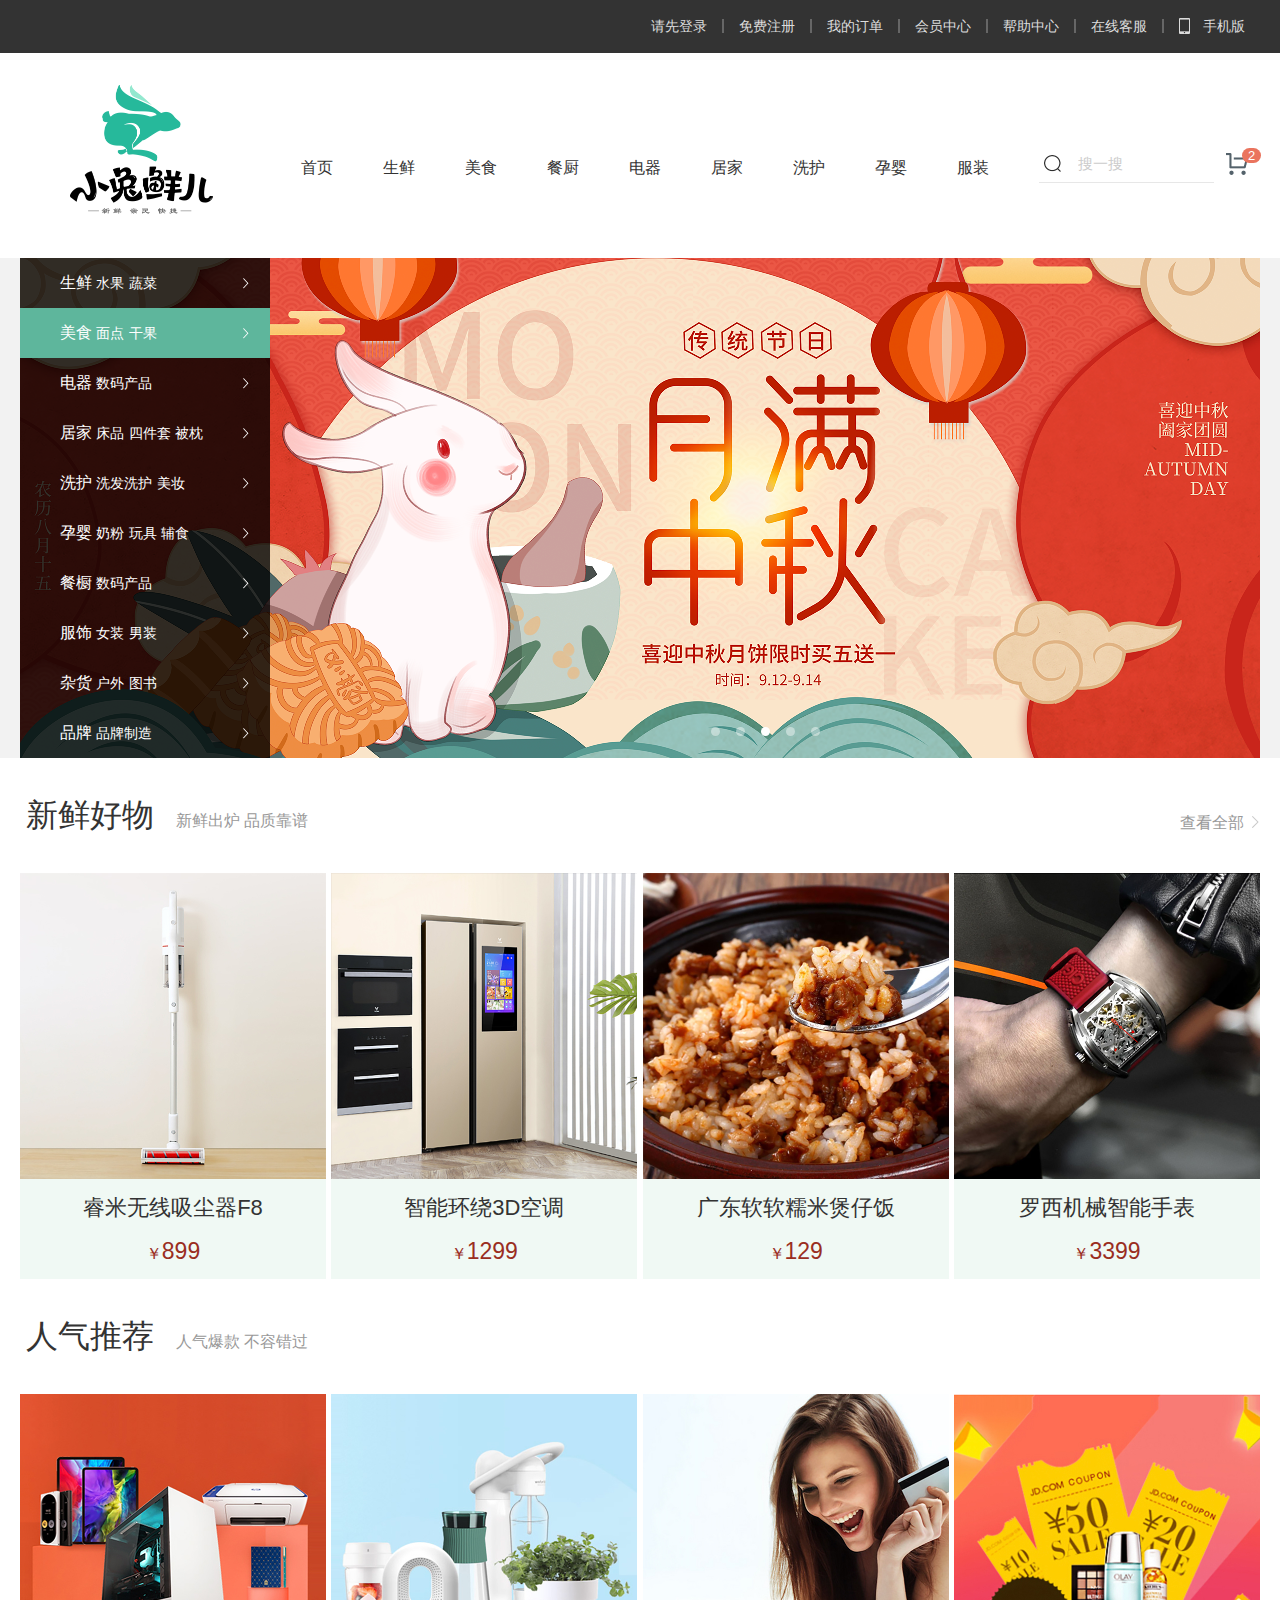
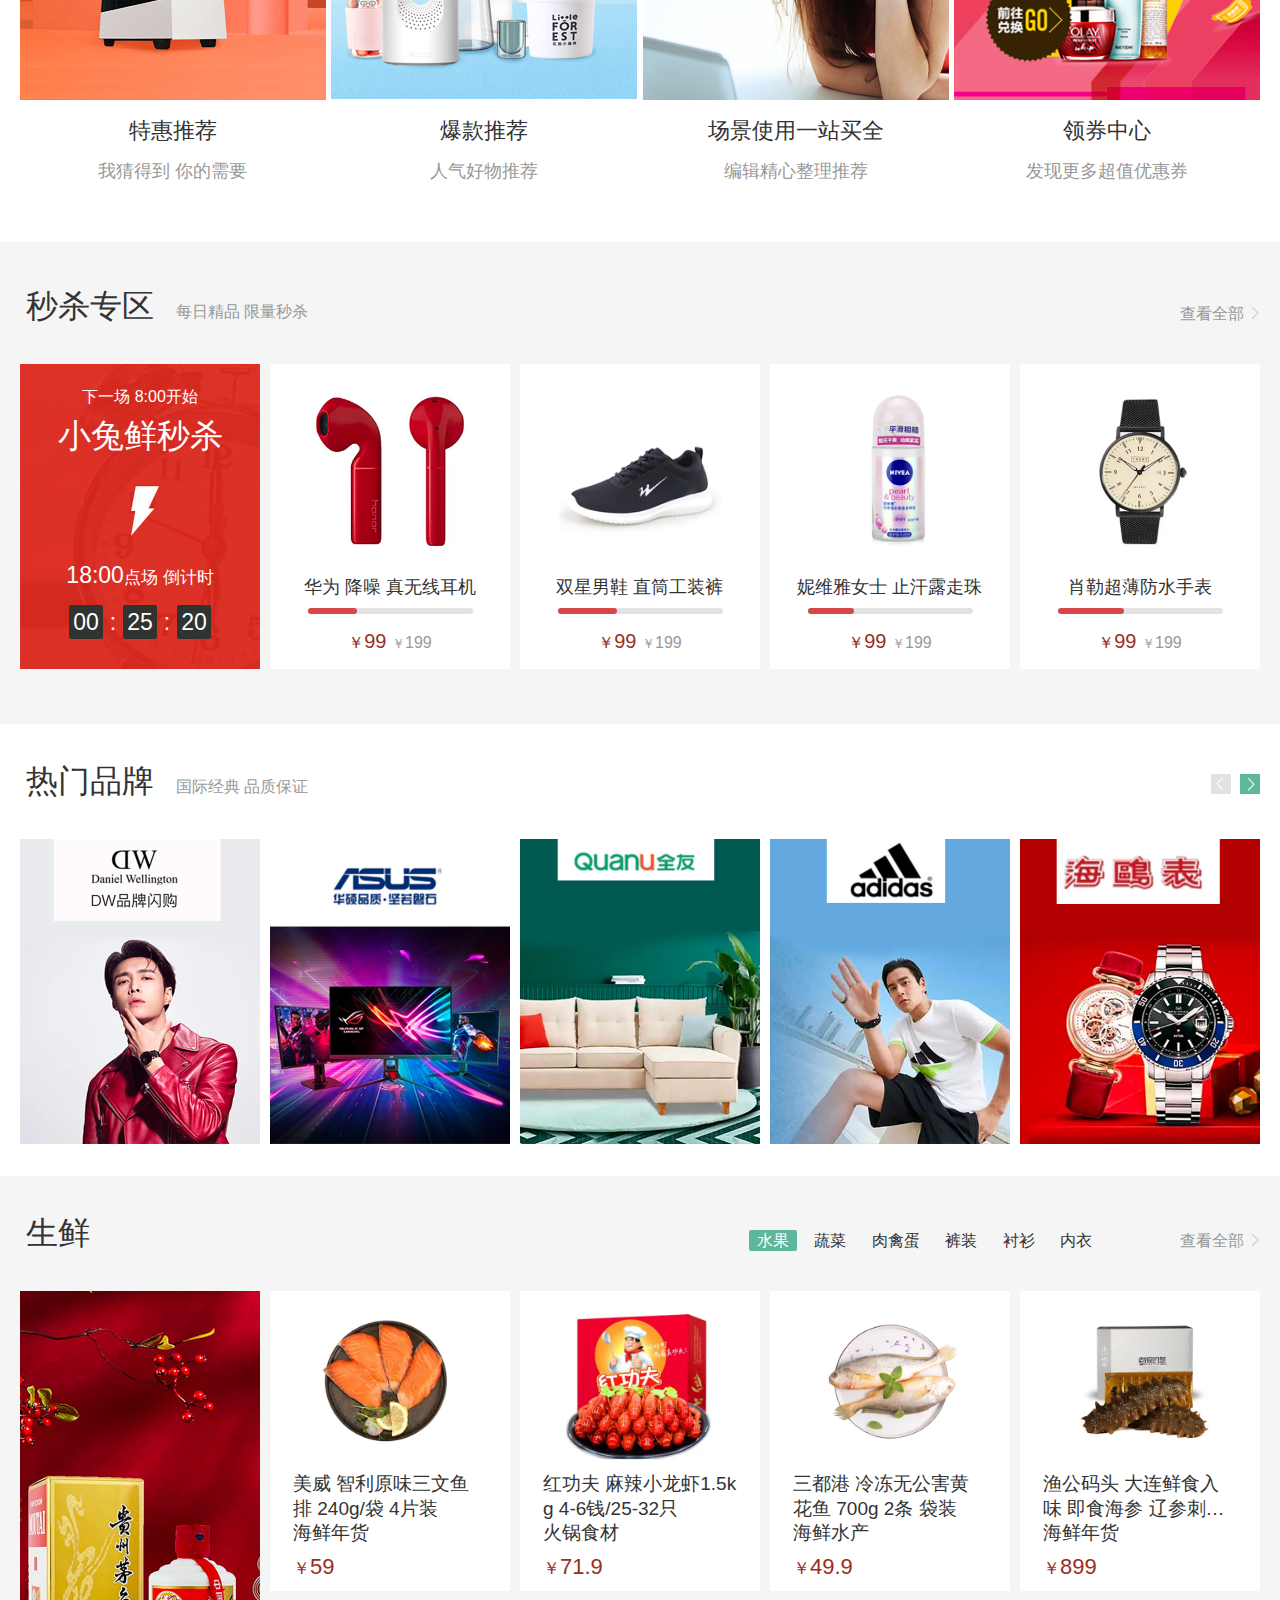
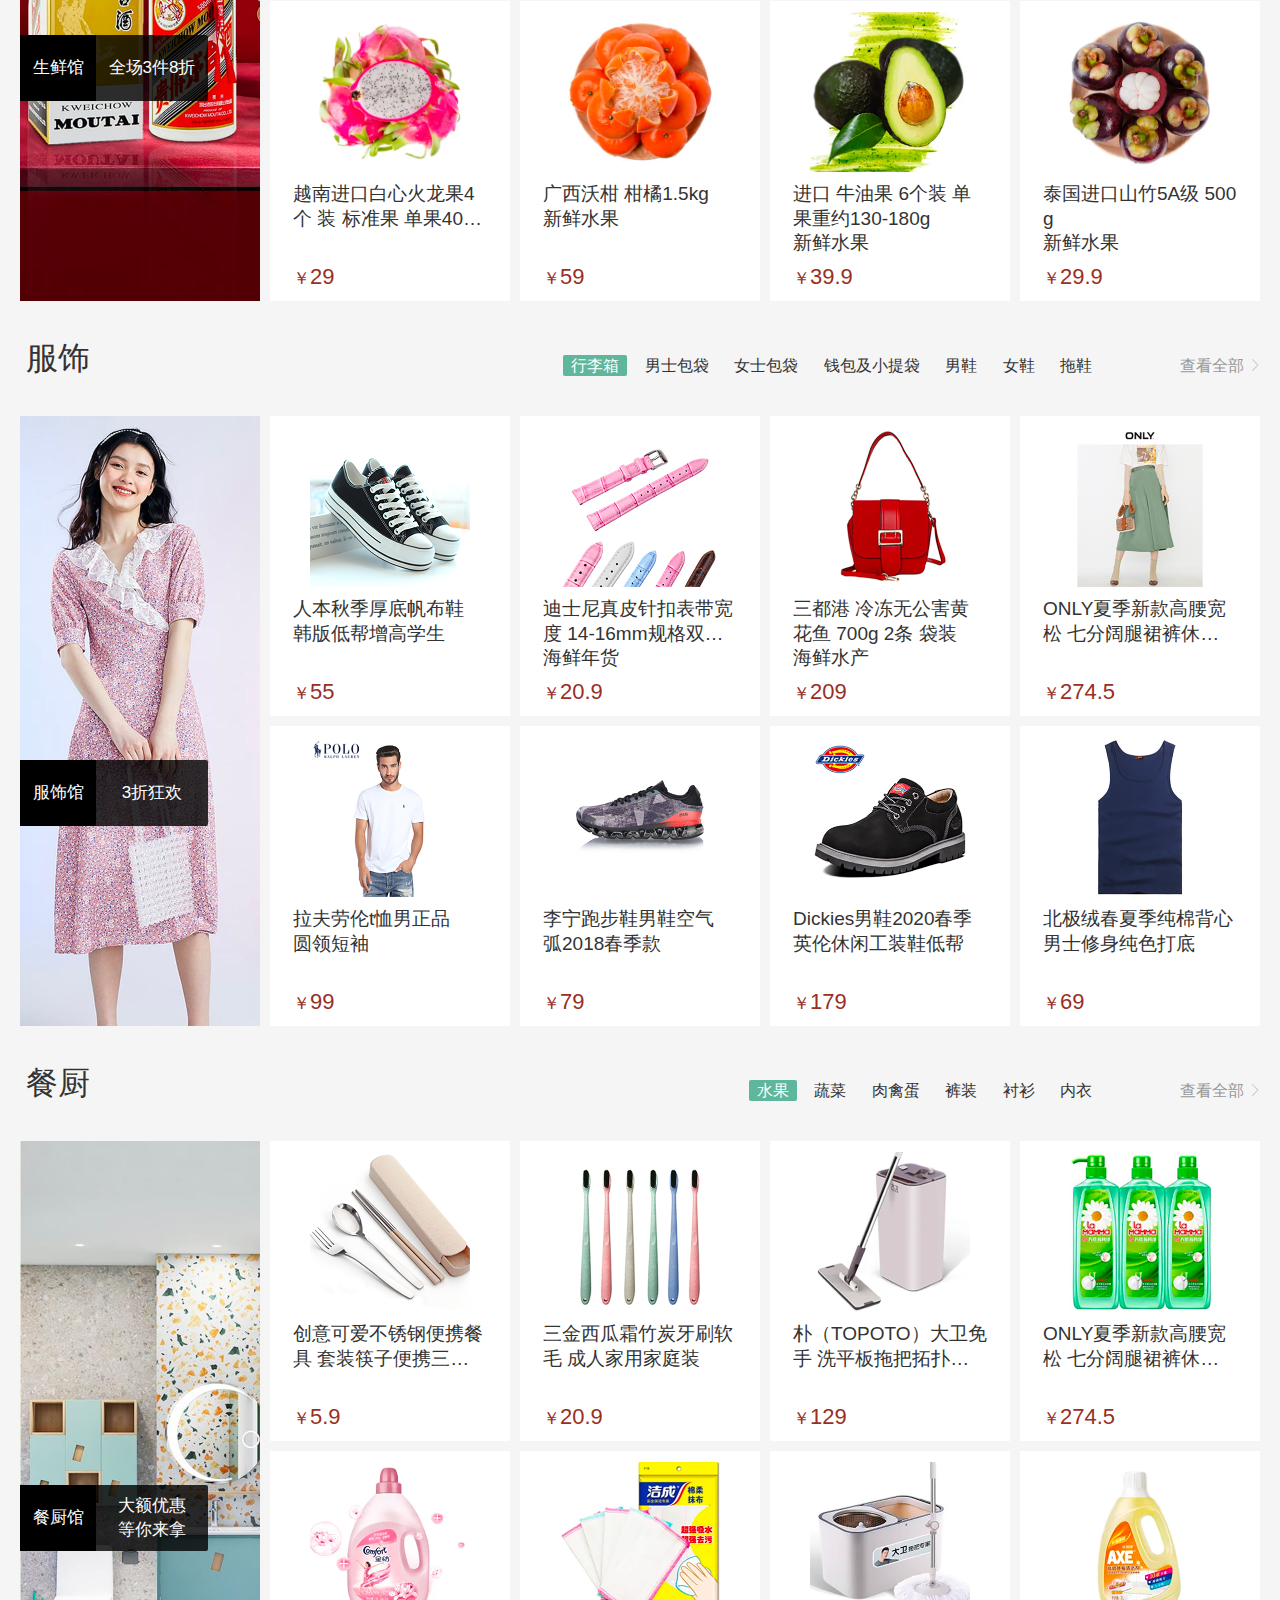
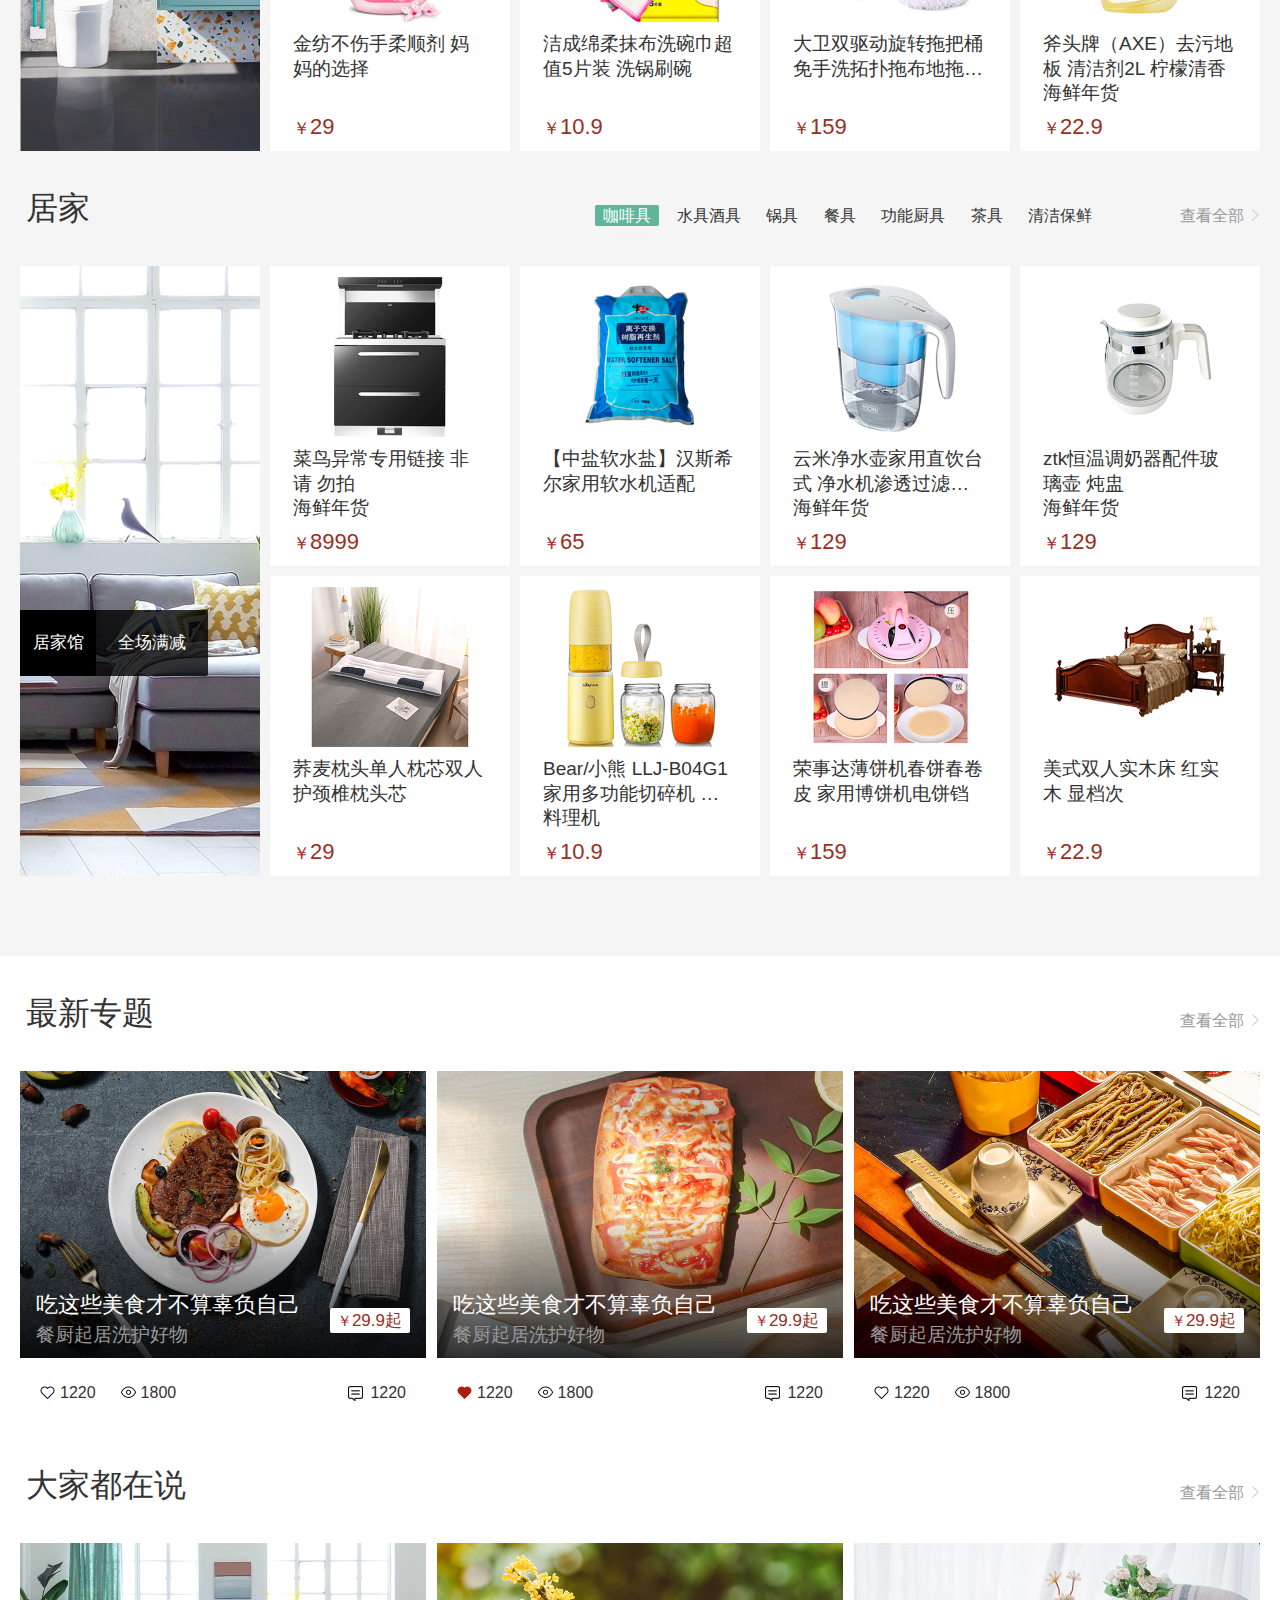
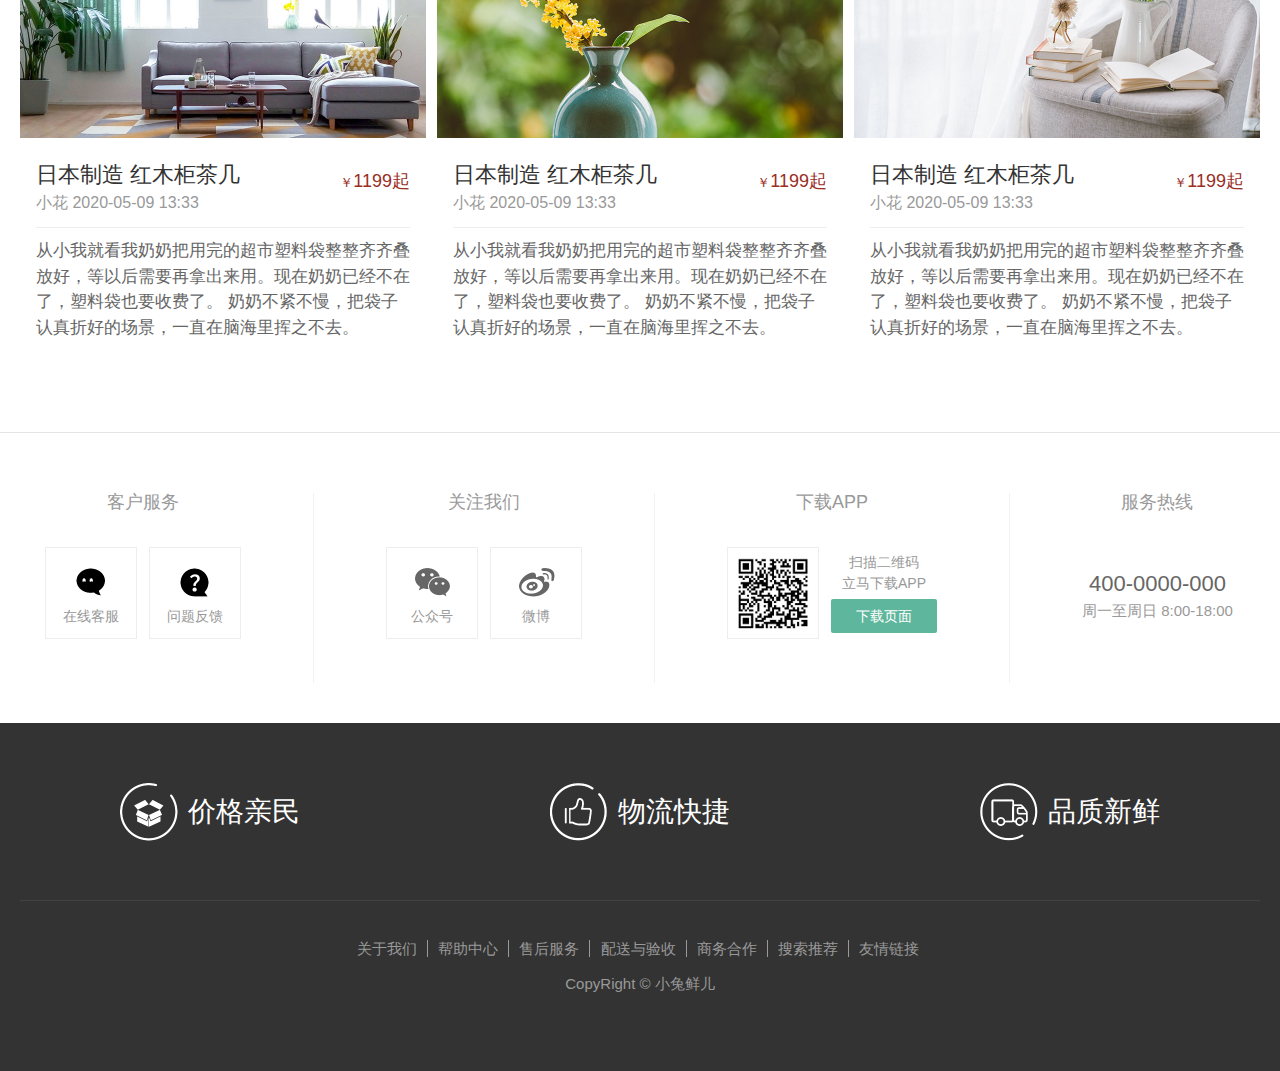
<file: xtx-pc-center/index.html>
<!DOCTYPE html>
<html lang="en">
<head>
  <meta charset="UTF-8">
  <title>小兔鲜儿 - 新鲜 惠民 快捷!</title>
  <meta http-equiv="X-UA-Compatible" content="IE=edge">
  <meta name="renderer" content="webkit">
  <link rel="shortcut icon" href="./favicon.ico">
  <link rel="stylesheet" href="./css/base.css">
  <link rel="stylesheet" href="./css/normalize.css">
  <link rel="stylesheet" href="./css/index.css">
</head>
<body>
  <!-- 项部导航 -->
  <div class="xtx_topnav">
    <div class="wrapper">
      <!-- 顶部导航 -->
      <ul class="xtx_navs">
        <li>
          <a href="./login.html">请先登录</a>
        </li>
        <li>
          <a href="./register.html">免费注册</a>
        </li>
        <li>
          <a href="javascript:;">我的订单</a>
        </li>
        <li>
          <a href="javascript:;">会员中心</a>
        </li>
        <li>
          <a href="javascript:;">帮助中心</a>
        </li>
        <li>
          <a href="javascript:;">在线客服</a>
        </li>
        <li>
          <a href="javascript:;">
            <i class="mobile sprites"></i>
            手机版
          </a>
        </li>
      </ul>
    </div>
  </div>
  <!-- 头部 -->
  <div class="xtx_header clearfix">
    <div class="wrapper">
      <!-- 网站Logo -->
      <h1 class="xtx_logo"><a href="/">小兔鲜儿</a></h1>
      <!-- 主导航 -->
      <div class="xtx_navs">
        <ul class="clearfix">
          <li>
            <a href="javascript:;">首页</a>
          </li>
          <li>
              <a href="javascript:;">生鲜</a>
          </li>
          <li>
            <a href="javascript:;">美食</a>
          </li>
          <li>
            <a href="javascript:;">餐厨</a>
          </li>
          <li>
            <a href="javascript:;">电器</a>
          </li>
          <li>
            <a href="javascript:;">居家</a>
          </li>
          <li>
            <a href="javascript:;">洗护</a>
          </li>
          <li>
            <a href="javascript:;">孕婴</a>
          </li>
          <li>
            <a href="javascript:;">服装</a>
          </li>
        </ul>
      </div>
      <!-- 站内搜索 -->
      <div class="xtx_search clearfix">
        <!-- 购物车 -->
        <a href="javascript:;" class="xtx_search_cart sprites">
          <i>2</i>
        </a>
        <!-- 搜索框 -->
        <div class="xtx_search_wrapper">
          <input type="text" placeholder="搜一搜">
        </div>
      </div>
    </div>
  </div>
  <!-- 分类及焦点图 -->
  <div class="xtx_entry">
    <div class="wrapper">
      <!-- 分类 -->
      <div class="xtx_category">
        <!-- 顶级分类 -->
        <ul class="xtx_category_super">
          <li>
            <a href="javascript:;">
              生鲜
              <small>水果</small>
              <small>蔬菜</small>
            </a>
            <i class="sprites"></i>
          </li>
          <li class="active">
            <a href="javascript:;">
              美食
              <small>面点</small>
              <small>干果</small>
            </a>
            <i class="sprites"></i>
          </li>
          <li>
            <a href="javascript:;">
              电器
              <small>数码产品</small>
            </a>
            <i class="sprites"></i>
          </li>
          <li>
            <a href="javascript:;">
              居家
              <small>床品</small>
              <small>四件套</small>
              <small>被枕</small>
            </a>
            <i class="sprites"></i>
          </li>
          <li>
            <a href="javascript:;">
              洗护
              <small>洗发洗护</small>
              <small>美妆</small>
            </a>
            <i class="sprites"></i>
          </li>
          <li>
            <a href="javascript:;">
              孕婴
              <small>奶粉</small>
              <small>玩具</small>
              <small>辅食</small>
            </a>
            <i class="sprites"></i>
          </li>
          <li>
            <a href="javascript:;">
              餐橱
              <small>数码产品</small>
            </a>
            <i class="sprites"></i>
          </li>
          <li>
            <a href="javascript:;">
              服饰
              <small>女装</small>
              <small>男装</small>
            </a>
            <i class="sprites"></i>
          </li>
          <li>
            <a href="javascript:;">
              杂货
              <small>户外</small>
              <small>图书</small>
            </a>
            <i class="sprites"></i>
          </li>
          <li>
            <a href="javascript:;">
              品牌
              <small>品牌制造</small>
            </a>
            <i class="sprites"></i>
          </li>
        </ul>
        <!-- 子分类 -->
        <div class="xtx_category_subset">
          
        </div>
      </div>
      <!-- 焦点图 -->
      <div class="xtx_banner">

        <ul>
          <li>
            <a href="javascript:;">
              <img src="./uploads/banner_1.png" alt="">
            </a>
          </li>
        </ul>
        <!-- 切换按钮  -->
        <a href="javascript:;" class="prev sprites"></a>
        <a href="javascript:;" class="next sprites"></a>
        <!-- 指示器 -->
        <div class="indicator">
          <span></span>
          <span></span>
          <span class="active"></span>
          <span></span>
          <span></span>
        </div>

      </div>
    </div>
  </div>
  <!-- 新鲜好物 -->
  <div class="xtx_goods_new xtx_panel">
    <div class="wrapper">
      <!-- 面板头部 -->
      <div class="xtx_panel_header">
        <h3>新鲜好物<small>新鲜出炉 品质靠谱</small></h3>
        <a href="javascript:;" class="more">
          查看全部<i class="sprites"></i>
        </a>
      </div>
      <!-- 商品列表 -->
      <div class="xtx_panel_goods_1">
        <a href="javascript:;">
          <img src="./uploads/new_goods_1.jpg" alt="">
          <span class="name">睿米无线吸尘器F8</span>
          <span class="price"><small>￥</small>899</span>
        </a>
        <a href="javascript:;">
          <img src="./uploads/new_goods_2.jpg" alt="">
          <span class="name">智能环绕3D空调</span>
          <span class="price"><small>￥</small>1299</span>
        </a>
        <a href="javascript:;">
          <img src="./uploads/new_goods_3.jpg" alt="">
          <span class="name">广东软软糯米煲仔饭</span>
          <span class="price"><small>￥</small>129</span>
        </a>
        <a href="javascript:;">
          <img src="./uploads/new_goods_4.jpg" alt="">
          <span class="name">罗西机械智能手表</span>
          <span class="price"><small>￥</small>3399</span>
        </a>
      </div>
    </div>
  </div>

  <!-- 人气推荐 -->
  <div class="xtx_goods_popular xtx_panel">
    <div class="wrapper">
      <!-- 面板头部 -->
      <div class="xtx_panel_header">
        <h3>人气推荐<small>人气爆款 不容错过</small></h3>
      </div>
      <!-- 商品列表 -->
      <div class="xtx_panel_goods_1">
        <a href="javascript:;">
          <img src="./uploads/popular_1.jpg">
          <span class="title">特惠推荐</span>
          <span class="alt">我猜得到 你的需要</span>
        </a>
        <a href="javascript:;">
          <img src="./uploads/popular_2.jpg">
          <span class="title">爆款推荐</span>
          <span class="alt">人气好物推荐</span>
        </a>
        <a href="javascript:;">
          <img src="./uploads/popular_3.jpg">
          <span class="title">场景使用一站买全</span>
          <span class="alt">编辑精心整理推荐</span>
        </a>
        <a href="javascript:;">
          <img src="./uploads/popular_4.jpg">
          <span class="title">领券中心</span>
          <span class="alt">发现更多超值优惠券</span>
        </a>
      </div>
    </div>
  </div>

  <!-- 秒杀专区 -->
  <div class="xtx_goods_seckill xtx_panel">
    <div class="wrapper clearfix">
      <!-- 面板头部 -->
      <div class="xtx_panel_header">
        <h3>秒杀专区<small>每日精品 限量秒杀</small></h3>
        <a href="javascript:;" class="more">
          查看全部<i class="sprites"></i>
        </a>
      </div>
      <!-- 倒计时 -->
      <div class="countdown">
        <p class="next">下一场 8:00开始</p>
        <p class="title">小兔鲜秒杀</p>
        <p class="tips">18:00<small>点场 倒计时</small></p>
        <p class="clock">
          <span>00</span>
          <i>:</i>
          <span>25</span>
          <i>:</i>
          <span>20</span>
        </p>
      </div>
      <!-- 商品列表 -->
      <ul class="xtx_goods">
        <li>
          <a href="javascript:;">
            <div class="img-box">
              <img src="./uploads/seckill_goods_1.jpg">
            </div>
            <p class="name">华为 降噪 真无线耳机</p>
            <p class="percent">
              <span class="inner" style="width: 30%;"></span>
            </p>
            <p class="price">
              <span><small>￥</small>99</span>
              <span><small>￥</small>199</span>
            </p>
          </a>
        </li>
        <li>
          <a href="javascript:;">
            <div class="img-box">
              <img src="./uploads/seckill_goods_2.jpg">
            </div>
            <p class="name">双星男鞋 直筒工装裤</p>
            <p class="percent">
              <span class="inner" style="width: 36%;"></span>
            </p>
            <p class="price">
              <span><small>￥</small>99</span>
              <span><small>￥</small>199</span>
            </p>
          </a>
        </li>
        <li>
          <a href="javascript:;">
            <div class="img-box">
              <img src="./uploads/seckill_goods_3.jpg">
            </div>
            <p class="name">妮维雅女士 止汗露走珠</p>
            <p class="percent">
              <span class="inner" style="width: 28%;"></span>
            </p>
            <p class="price">
              <span><small>￥</small>99</span>
              <span><small>￥</small>199</span>
            </p>
          </a>
        </li>
        <li>
          <a href="javascript:;">
            <div class="img-box">
              <img src="./uploads/seckill_goods_4.jpg">
            </div>
            <p class="name">肖勒超薄防水手表</p>
            <p class="percent">
              <span class="inner" style="width: 40%;"></span>
            </p>
            <p class="price">
              <span><small>￥</small>99</span>
              <span><small>￥</small>199</span>
            </p>
          </a>
        </li>
      </ul>
    </div>
  </div>

  <!-- 热门品牌 -->
  <div class="xtx_goods_brand xtx_panel">
    <div class="wrapper">
      <div class="xtx_panel_header">
        <h3>热门品牌<small>国际经典 品质保证</small></h3>
        <div class="page-bar">
          <a href="javascript:;" class="prev sprites"></a>
          <a href="javascript:;" class="next sprites active"></a>
        </div>
      </div>
      <!-- 商品列表 -->
      <div class="xtx_goods">
        <ul>
          <li>
            <a href="javascript:;">
              <img src="./uploads/brand_goods_1.jpg" alt="">
            </a>
            <a href="javascript:;">
              <img src="./uploads/brand_goods_2.jpg" alt="">
            </a>
            <a href="javascript:;">
              <img src="./uploads/brand_goods_3.jpg" alt="">
            </a>
            <a href="javascript:;">
              <img src="./uploads/brand_goods_4.jpg" alt="">
            </a>
            <a href="javascript:;">
              <img src="./uploads/brand_goods_5.jpg" alt="">
            </a>
          </li>
        </ul>
      </div>
    </div>
  </div>

  <!-- 分类商品 -->
  <div class="xtx_goods_category xtx_panel">
    <div class="wrapper">
      <!-- 生鲜 -->
      <div class="xtx_panel_header">
        <h3>生鲜</h3>
        <a href="javascript:;" class="more">
          查看全部<i class="sprites"></i>
        </a>
        <div class="tabs-bar">
          <a href="javascript:;" class="active">水果</a>          
          <a href="javascript:;">蔬菜</a>          
          <a href="javascript:;">肉禽蛋</a>          
          <a href="javascript:;">裤装</a>          
          <a href="javascript:;">衬衫</a>          
          <a href="javascript:;">内衣</a>          
        </div>
      </div>
      <!-- 商品列表 -->
      <div class="xtx_panel_goods_2">
        <ul class="clearfix">
          <li>
            <a href="javascript:;">
              <img src="./uploads/fresh_goods_cover.jpg" alt="">
            </a>
            <div class="label">
              <span>生鲜馆</span>
              <span>全场3件8折</span>
            </div>
          </li>
          <li>
            <!-- 商品图片 -->
            <a href="javascript:;">
              <div class="img-box">
                <img src="./uploads/fresh_goods_1.jpg" alt="">
              </div>
            </a>
            <!-- 商品信息 -->
            <div class="meta">
              <p class="name">美威 智利原味三文鱼排  240g/袋 4片装</p>
              <p class="flag">海鲜年货</p>
              <p class="price"><small>￥</small>59</p>
            </div>
            <!-- 其它 -->
            <div class="extra">
              <a href="javascript:;">
                <span>找相似</span>
                <span>发现现多宝贝&gt;</span>
              </a>
            </div>
          </li>
          <li>
            <a href="javascript:;">
              <div class="img-box">
                <img src="./uploads/fresh_goods_2.jpg" alt="">
              </div>
            </a>
            <div class="meta">
              <p class="name">红功夫 麻辣小龙虾1.5kg  4-6钱/25-32只</p>
              <p class="flag">火锅食材</p>
              <p class="price"><small>￥</small>71.9</p>
            </div>
            <!-- 其它 -->
            <div class="extra">
              <a href="javascript:;">
                <span>找相似</span>
                <span>发现现多宝贝&gt;</span>
              </a>
            </div>
          </li>
          <li>
            <a href="javascript:;">
              <div class="img-box">
                <img src="./uploads/fresh_goods_3.jpg" alt="">
              </div>
            </a>
            <div class="meta">
              <p class="name">三都港 冷冻无公害黄花鱼  700g 2条 袋装</p>
              <p class="flag">海鲜水产</p>
              <p class="price"><small>￥</small>49.9</p>
            </div>
            <!-- 其它 -->
            <div class="extra">
              <a href="javascript:;">
                <span>找相似</span>
                <span>发现现多宝贝&gt;</span>
              </a>
            </div>
          </li>
          <li>
            <a href="javascript:;">
              <div class="img-box">
                <img src="./uploads/fresh_goods_4.jpg" alt="">
              </div>
            </a>
            <div class="meta">
              <p class="name">渔公码头 大连鲜食入味 即食海参 辽参刺参  调味海</p>
              <p class="flag">海鲜年货</p>
              <p class="price"><small>￥</small>899</p>
            </div>
            <!-- 其它 -->
            <div class="extra">
              <a href="javascript:;">
                <span>找相似</span>
                <span>发现现多宝贝&gt;</span>
              </a>
            </div>
          </li>
          <li>
            <a href="javascript:;">
              <div class="img-box">
                <img src="./uploads/fresh_goods_5.jpg" alt="">
              </div>
            </a>
            <div class="meta">
              <p class="name">越南进口白心火龙果4个 装 标准果 单果400-550g </p>
              <p class="flag"></p>
              <p class="price"><small>￥</small>29</p>
            </div>
            <!-- 其它 -->
            <div class="extra">
              <a href="javascript:;">
                <span>找相似</span>
                <span>发现现多宝贝&gt;</span>
              </a>
            </div>
          </li>
          <li>
            <a href="javascript:;">
              <div class="img-box">
                <img src="./uploads/fresh_goods_6.jpg" alt="">
              </div>
            </a>
            <div class="meta">
              <p class="name">广西沃柑 柑橘1.5kg</p>
              <p class="flag">新鲜水果</p>
              <p class="price"><small>￥</small>59</p>
            </div>
            <!-- 其它 -->
            <div class="extra">
              <a href="javascript:;">
                <span>找相似</span>
                <span>发现现多宝贝&gt;</span>
              </a>
            </div>
          </li>
          <li>
            <a href="javascript:;">
              <div class="img-box">
                <img src="./uploads/fresh_goods_7.jpg" alt="">
              </div>
            </a>
            <div class="meta">
              <p class="name">进口 牛油果 6个装  单果重约130-180g</p>
              <p class="flag">新鲜水果</p>
              <p class="price"><small>￥</small>39.9</p>
            </div>
            <!-- 其它 -->
            <div class="extra">
              <a href="javascript:;">
                <span>找相似</span>
                <span>发现现多宝贝&gt;</span>
              </a>
            </div>
          </li>
          <li>
            <a href="javascript:;">
              <div class="img-box">
                <img src="./uploads/fresh_goods_8.jpg" alt="">
              </div>
            </a>
            <div class="meta">
              <p class="name">泰国进口山竹5A级 500g </p>
              <p class="flag">新鲜水果</p>
              <p class="price"><small>￥</small>29.9</p>
            </div>
            <!-- 其它 -->
            <div class="extra">
              <a href="javascript:;">
                <span>找相似</span>
                <span>发现现多宝贝&gt;</span>
              </a>
            </div>
          </li>
        </ul>
      </div>

      <!-- 服饰 -->
      <div class="xtx_panel_header">
        <h3>服饰</h3>
        <a href="javascript:;" class="more">
          查看全部<i class="sprites"></i>
        </a>
        <div class="tabs-bar">
          <a href="javascript:;" class="active">行李箱</a>          
          <a href="javascript:;">男士包袋</a>          
          <a href="javascript:;">女士包袋</a>          
          <a href="javascript:;">钱包及小提袋</a>          
          <a href="javascript:;">男鞋</a>          
          <a href="javascript:;">女鞋</a>          
          <a href="javascript:;">拖鞋</a>          
        </div>
      </div>
      <!-- 商品列表 -->
      <div class="xtx_panel_goods_2">
        <ul class="clearfix">
          <li>
            <a href="javascript:;">
              <img src="./uploads/clothes_goods_cover.jpg" alt="">
            </a>
            <div class="label">
              <span>服饰馆</span>
              <span>3折狂欢</span>
            </div>
          </li>
          <li>
            <!-- 商品图片 -->
            <a href="javascript:;">
              <div class="img-box">
                <img src="./uploads/clothes_goods_1.jpg" alt="">
              </div>
            </a>
            <!-- 商品信息 -->
            <div class="meta">
              <p class="name">人本秋季厚底帆布鞋 韩版低帮增高学生</p>
              <p class="flag"></p>
              <p class="price"><small>￥</small>55</p>
            </div>
            <!-- 其它 -->
            <div class="extra">
              <a href="javascript:;">
                <span>找相似</span>
                <span>发现现多宝贝&gt;</span>
              </a>
            </div>
          </li>
          <li>
            <a href="javascript:;">
              <div class="img-box">
                <img src="./uploads/clothes_goods_2.jpg" alt="">
              </div>
            </a>
            <div class="meta">
              <p class="name">迪士尼真皮针扣表带宽度 14-16mm规格双色压纹 女表带</p>
              <p class="flag">海鲜年货</p>
              <p class="price"><small>￥</small>20.9</p>
            </div>
            <!-- 其它 -->
            <div class="extra">
              <a href="javascript:;">
                <span>找相似</span>
                <span>发现现多宝贝&gt;</span>
              </a>
            </div>
          </li>
          <li>
            <a href="javascript:;">
              <div class="img-box">
                <img src="./uploads/clothes_goods_3.jpg" alt="">
              </div>
            </a>
            <div class="meta">
              <p class="name">三都港 冷冻无公害黄花鱼  700g 2条 袋装</p>
              <p class="flag">海鲜水产</p>
              <p class="price"><small>￥</small>209</p>
            </div>
            <!-- 其它 -->
            <div class="extra">
              <a href="javascript:;">
                <span>找相似</span>
                <span>发现现多宝贝&gt;</span>
              </a>
            </div>
          </li>
          <li>
            <a href="javascript:;">
              <div class="img-box">
                <img src="./uploads/clothes_goods_4.jpg" alt="">
              </div>
            </a>
            <div class="meta">
              <p class="name">ONLY夏季新款高腰宽松 七分阔腿裙裤休闲裤</p>
              <p class="flag"></p>
              <p class="price"><small>￥</small>274.5</p>
            </div>
            <!-- 其它 -->
            <div class="extra">
              <a href="javascript:;">
                <span>找相似</span>
                <span>发现现多宝贝&gt;</span>
              </a>
            </div>
          </li>
          <li>
            <a href="javascript:;">
              <div class="img-box">
                <img src="./uploads/clothes_goods_5.jpg" alt="">
              </div>
            </a>
            <div class="meta">
              <p class="name">拉夫劳伦t恤男正品  </p>
              <p class="flag">圆领短袖</p>
              <p class="price"><small>￥</small>99</p>
            </div>
            <!-- 其它 -->
            <div class="extra">
              <a href="javascript:;">
                <span>找相似</span>
                <span>发现现多宝贝&gt;</span>
              </a>
            </div>
          </li>
          <li>
            <a href="javascript:;">
              <div class="img-box">
                <img src="./uploads/clothes_goods_6.jpg" alt="">
              </div>
            </a>
            <div class="meta">
              <p class="name">李宁跑步鞋男鞋空气 弧2018春季款</p>
              <p class="flag"></p>
              <p class="price"><small>￥</small>79</p>
            </div>
            <!-- 其它 -->
            <div class="extra">
              <a href="javascript:;">
                <span>找相似</span>
                <span>发现现多宝贝&gt;</span>
              </a>
            </div>
          </li>
          <li>
            <a href="javascript:;">
              <div class="img-box">
                <img src="./uploads/clothes_goods_7.jpg" alt="">
              </div>
            </a>
            <div class="meta">
              <p class="name">Dickies男鞋2020春季 英伦休闲工装鞋低帮</p>
              <p class="flag"></p>
              <p class="price"><small>￥</small>179</p>
            </div>
            <!-- 其它 -->
            <div class="extra">
              <a href="javascript:;">
                <span>找相似</span>
                <span>发现现多宝贝&gt;</span>
              </a>
            </div>
          </li>
          <li>
            <a href="javascript:;">
              <div class="img-box">
                <img src="./uploads/clothes_goods_8.jpg" alt="">
              </div>
            </a>
            <div class="meta">
              <p class="name">北极绒春夏季纯棉背心 男士修身纯色打底</p>
              <p class="flag"></p>
              <p class="price"><small>￥</small>69</p>
            </div>
            <!-- 其它 -->
            <div class="extra">
              <a href="javascript:;">
                <span>找相似</span>
                <span>发现现多宝贝&gt;</span>
              </a>
            </div>
          </li>
        </ul>
      </div>

      <!-- 餐厨 -->
      <div class="xtx_panel_header">
        <h3>餐厨</h3>
        <a href="javascript:;" class="more">
          查看全部<i class="sprites"></i>
        </a>
        <div class="tabs-bar">
          <a href="javascript:;" class="active">水果</a>          
          <a href="javascript:;">蔬菜</a>          
          <a href="javascript:;">肉禽蛋</a>          
          <a href="javascript:;">裤装</a>          
          <a href="javascript:;">衬衫</a>          
          <a href="javascript:;">内衣</a>          
        </div>
      </div>
      <!-- 商品列表 -->
      <div class="xtx_panel_goods_2">
        <ul class="clearfix">
          <li>
            <a href="javascript:;">
              <img src="./uploads/kitchen_goods_cover.jpg" alt="">
            </a>
            <div class="label">
              <span>餐厨馆</span>
              <span>大额优惠<br>等你来拿</span>
            </div>
          </li>
          <li>
            <!-- 商品图片 -->
            <a href="javascript:;">
              <div class="img-box">
                <img src="./uploads/kitchen_goods_1.jpg" alt="">
              </div>
            </a>
            <!-- 商品信息 -->
            <div class="meta">
              <p class="name">创意可爱不锈钢便携餐具 套装筷子便携三件套</p>
              <p class="flag"></p>
              <p class="price"><small>￥</small>5.9</p>
            </div>
            <!-- 其它 -->
            <div class="extra">
              <a href="javascript:;">
                <span>找相似</span>
                <span>发现现多宝贝&gt;</span>
              </a>
            </div>
          </li>
          <li>
            <a href="javascript:;">
              <div class="img-box">
                <img src="./uploads/kitchen_goods_2.jpg" alt="">
              </div>
            </a>
            <div class="meta">
              <p class="name">三金西瓜霜竹炭牙刷软毛 成人家用家庭装</p>
              <p class="flag"></p>
              <p class="price"><small>￥</small>20.9</p>
            </div>
            <!-- 其它 -->
            <div class="extra">
              <a href="javascript:;">
                <span>找相似</span>
                <span>发现现多宝贝&gt;</span>
              </a>
            </div>
          </li>
          <li>
            <a href="javascript:;">
              <div class="img-box">
                <img src="./uploads/kitchen_goods_3.jpg" alt="">
              </div>
            </a>
            <div class="meta">
              <p class="name">朴（TOPOTO）大卫免手 洗平板拖把拓扑懒人木地 板刮刮乐桶拖布</p>
              <p class="flag"></p>
              <p class="price"><small>￥</small>129</p>
            </div>
            <!-- 其它 -->
            <div class="extra">
              <a href="javascript:;">
                <span>找相似</span>
                <span>发现现多宝贝&gt;</span>
              </a>
            </div>
          </li>
          <li>
            <a href="javascript:;">
              <div class="img-box">
                <img src="./uploads/kitchen_goods_4.jpg" alt="">
              </div>
            </a>
            <div class="meta">
              <p class="name">ONLY夏季新款高腰宽松 七分阔腿裙裤休闲裤</p>
              <p class="flag"></p>
              <p class="price"><small>￥</small>274.5</p>
            </div>
            <!-- 其它 -->
            <div class="extra">
              <a href="javascript:;">
                <span>找相似</span>
                <span>发现现多宝贝&gt;</span>
              </a>
            </div>
          </li>
          <li>
            <a href="javascript:;">
              <div class="img-box">
                <img src="./uploads/kitchen_goods_5.jpg" alt="">
              </div>
            </a>
            <div class="meta">
              <p class="name">金纺不伤手柔顺剂 妈妈的选择</p>
              <p class="flag"></p>
              <p class="price"><small>￥</small>29</p>
            </div>
            <!-- 其它 -->
            <div class="extra">
              <a href="javascript:;">
                <span>找相似</span>
                <span>发现现多宝贝&gt;</span>
              </a>
            </div>
          </li>
          <li>
            <a href="javascript:;">
              <div class="img-box">
                <img src="./uploads/kitchen_goods_6.jpg" alt="">
              </div>
            </a>
            <div class="meta">
              <p class="name">洁成绵柔抹布洗碗巾超 值5片装 洗锅刷碗</p>
              <p class="flag"></p>
              <p class="price"><small>￥</small>10.9</p>
            </div>
            <!-- 其它 -->
            <div class="extra">
              <a href="javascript:;">
                <span>找相似</span>
                <span>发现现多宝贝&gt;</span>
              </a>
            </div>
          </li>
          <li>
            <a href="javascript:;">
              <div class="img-box">
                <img src="./uploads/kitchen_goods_7.jpg" alt="">
              </div>
            </a>
            <div class="meta">
              <p class="name">大卫双驱动旋转拖把桶  免手洗拓扑拖布地拖墩布 </p>
              <p class="flag"></p>
              <p class="price"><small>￥</small>159</p>
            </div>
            <!-- 其它 -->
            <div class="extra">
              <a href="javascript:;">
                <span>找相似</span>
                <span>发现现多宝贝&gt;</span>
              </a>
            </div>
          </li>
          <li>
            <a href="javascript:;">
              <div class="img-box">
                <img src="./uploads/kitchen_goods_8.jpg" alt="">
              </div>
            </a>
            <div class="meta">
              <p class="name">斧头牌（AXE）去污地板 清洁剂2L 柠檬清香 </p>
              <p class="flag">海鲜年货</p>
              <p class="price"><small>￥</small>22.9</p>
            </div>
            <!-- 其它 -->
            <div class="extra">
              <a href="javascript:;">
                <span>找相似</span>
                <span>发现现多宝贝&gt;</span>
              </a>
            </div>
          </li>
        </ul>
      </div>

      <!-- 居家 -->
      <div class="xtx_panel_header">
        <h3>居家</h3>
        <a href="javascript:;" class="more">
          查看全部<i class="sprites"></i>
        </a>
        <div class="tabs-bar">
          <a href="javascript:;" class="active">咖啡具</a>          
          <a href="javascript:;">水具酒具</a>          
          <a href="javascript:;">锅具</a>          
          <a href="javascript:;">餐具</a>          
          <a href="javascript:;">功能厨具</a>          
          <a href="javascript:;">茶具</a>          
          <a href="javascript:;">清洁保鲜</a>          
        </div>
      </div>
      <!-- 商品列表 -->
      <div class="xtx_panel_goods_2">
        <ul class="clearfix">
          <li>
            <a href="javascript:;">
              <img src="./uploads/home_goods_cover.jpg" alt="">
            </a>
            <div class="label">
              <span>居家馆</span>
              <span>全场满减</span>
            </div>
          </li>
          <li>
            <!-- 商品图片 -->
            <a href="javascript:;">
              <div class="img-box">
                <img src="./uploads/home_goods_1.jpg" alt="">
              </div>
            </a>
            <!-- 商品信息 -->
            <div class="meta">
              <p class="name">菜鸟异常专用链接 非请 勿拍</p>
              <p class="flag">海鲜年货</p>
              <p class="price"><small>￥</small>8999</p>
            </div>
            <!-- 其它 -->
            <div class="extra">
              <a href="javascript:;">
                <span>找相似</span>
                <span>发现现多宝贝&gt;</span>
              </a>
            </div>
          </li>
          <li>
            <a href="javascript:;">
              <div class="img-box">
                <img src="./uploads/home_goods_2.jpg" alt="">
              </div>
            </a>
            <div class="meta">
              <p class="name">【中盐软水盐】汉斯希 尔家用软水机适配</p>
              <p class="flag"></p>
              <p class="price"><small>￥</small>65</p>
            </div>
            <!-- 其它 -->
            <div class="extra">
              <a href="javascript:;">
                <span>找相似</span>
                <span>发现现多宝贝&gt;</span>
              </a>
            </div>
          </li>
          <li>
            <a href="javascript:;">
              <div class="img-box">
                <img src="./uploads/home_goods_3.jpg" alt="">
              </div>
            </a>
            <div class="meta">
              <p class="name">云米净水壶家用直饮台式 净水机渗透过滤自来水</p>
              <p class="flag">海鲜年货</p>
              <p class="price"><small>￥</small>129</p>
            </div>
            <!-- 其它 -->
            <div class="extra">
              <a href="javascript:;">
                <span>找相似</span>
                <span>发现现多宝贝&gt;</span>
              </a>
            </div>
          </li>
          <li>
            <a href="javascript:;">
              <div class="img-box">
                <img src="./uploads/home_goods_4.jpg" alt="">
              </div>
            </a>
            <div class="meta">
              <p class="name">ztk恒温调奶器配件玻璃壶  炖盅</p>
              <p class="flag">海鲜年货</p>
              <p class="price"><small>￥</small>129</p>
            </div>
            <!-- 其它 -->
            <div class="extra">
              <a href="javascript:;">
                <span>找相似</span>
                <span>发现现多宝贝&gt;</span>
              </a>
            </div>
          </li>
          <li>
            <a href="javascript:;">
              <div class="img-box">
                <img src="./uploads/home_goods_5.jpg" alt="">
              </div>
            </a>
            <div class="meta">
              <p class="name">荞麦枕头单人枕芯双人 护颈椎枕头芯</p>
              <p class="flag"></p>
              <p class="price"><small>￥</small>29</p>
            </div>
            <!-- 其它 -->
            <div class="extra">
              <a href="javascript:;">
                <span>找相似</span>
                <span>发现现多宝贝&gt;</span>
              </a>
            </div>
          </li>
          <li>
            <a href="javascript:;">
              <div class="img-box">
                <img src="./uploads/home_goods_6.jpg" alt="">
              </div>
            </a>
            <div class="meta">
              <p class="name">Bear/小熊 LLJ-B04G1 家用多功能切碎机 电动</p>
              <p class="flag">料理机</p>
              <p class="price"><small>￥</small>10.9</p>
            </div>
            <!-- 其它 -->
            <div class="extra">
              <a href="javascript:;">
                <span>找相似</span>
                <span>发现现多宝贝&gt;</span>
              </a>
            </div>
          </li>
          <li>
            <a href="javascript:;">
              <div class="img-box">
                <img src="./uploads/home_goods_7.jpg" alt="">
              </div>
            </a>
            <div class="meta">
              <p class="name">荣事达薄饼机春饼春卷皮 家用博饼机电饼铛 </p>
              <p class="flag"></p>
              <p class="price"><small>￥</small>159</p>
            </div>
            <!-- 其它 -->
            <div class="extra">
              <a href="javascript:;">
                <span>找相似</span>
                <span>发现现多宝贝&gt;</span>
              </a>
            </div>
          </li>
          <li>
            <a href="javascript:;">
              <div class="img-box">
                <img src="./uploads/home_goods_8.jpg" alt="">
              </div>
            </a>
            <div class="meta">
              <p class="name">美式双人实木床 红实木 显档次</p>
              <p class="flag"></p>
              <p class="price"><small>￥</small>22.9</p>
            </div>
            <!-- 其它 -->
            <div class="extra">
              <a href="javascript:;">
                <span>找相似</span>
                <span>发现现多宝贝&gt;</span>
              </a>
            </div>
          </li>
        </ul>
      </div>
    </div>
  </div>

  <!-- 最新主题 -->
  <div class="xtx_goods_topic xtx_panel">
    <div class="wrapper">
      <div class="xtx_panel_header">
        <h3>最新专题</h3>
        <a href="javascript:;" class="more">
          查看全部<i class="sprites"></i>
        </a>
      </div>
      <div class="xtx_topic">
        <ul class="clearfix">
          <li>
            <a href="javascript:;">
              <img src="./uploads/topic_goods_1.jpg" alt="">
              <div class="meta">
                <p class="title">
                  吃这些美食才不算辜负自己
                  <small>餐厨起居洗护好物</small>
                </p>
                <span class="price"><small>￥</small>29.9起</span>
              </div>
            </a>
            <div class="social">
              <span class="like">
                <i class="sprites"></i>1220
              </span>
              <span class="view">
                <i class="sprites"></i>1800
              </span>

              <span class="reply">
                <i class="sprites"></i>1220
              </span>
            </div>
          </li>
          <li>
            <a href="javascript:;">
              <img src="./uploads/topic_goods_2.jpg" alt="">
              <div class="meta">
                <p class="title">
                  吃这些美食才不算辜负自己
                  <small>餐厨起居洗护好物</small>
                </p>
                <span class="price"><small>￥</small>29.9起</span>
              </div>
            </a>
            <div class="social">
              <span class="liked">
                <i class="sprites"></i>1220
              </span>
              <span class="view">
                <i class="sprites"></i>1800
              </span>

              <span class="reply">
                <i class="sprites"></i>1220
              </span>
            </div>
          </li>
          <li>
            <a href="javascript:;">
              <img src="./uploads/topic_goods_3.jpg" alt="">
              <div class="meta">
                <p class="title">
                  吃这些美食才不算辜负自己
                  <small>餐厨起居洗护好物</small>
                </p>
                <span class="price"><small>￥</small>29.9起</span>
              </div>
            </a>
            <div class="social">
              <span class="like">
                <i class="sprites"></i>1220
              </span>
              <span class="view">
                <i class="sprites"></i>1800
              </span>

              <span class="reply">
                <i class="sprites"></i>1220
              </span>
            </div>
          </li>
        </ul>
      </div>
    </div>
  </div>

  <!-- 大家都在说 -->
  <div class="xtx_goods_discuss xtx_panel">
    <div class="wrapper">
      <div class="xtx_panel_header">
        <h3>大家都在说</h3>
        <a href="javascript:;" class="more">
          查看全部<i class="sprites"></i>
        </a>
      </div>
      <div class="xtx_discuss">
        <ul class="clearfix">
          <li>
            <a href="javascript:;">
              <img src="./uploads/discuss_goods_1.jpg">
            </a>
            <div class="meta">
              <div class="title">
                日本制造 红木柜茶几
                <small>小花  2020-05-09 13:33</small>
              </div>
              <span class="price">
                <small>￥</small>1199起
              </span>
            </div>
            <p class="message">
              从小我就看我奶奶把用完的超市塑料袋整整齐齐叠放好，等以后需要再拿出来用。现在奶奶已经不在了，塑料袋也要收费了。 奶奶不紧不慢，把袋子认真折好的场景，一直在脑海里挥之不去。
            </p>
          </li>
          <li>
            <a href="javascript:;">
              <img src="./uploads/discuss_goods_2.jpg">
            </a>
            <div class="meta">
              <div class="title">
                日本制造 红木柜茶几
                <small>小花  2020-05-09 13:33</small>
              </div>
              <span class="price">
                <small>￥</small>1199起
              </span>
            </div>
            <p class="message">
              从小我就看我奶奶把用完的超市塑料袋整整齐齐叠放好，等以后需要再拿出来用。现在奶奶已经不在了，塑料袋也要收费了。 奶奶不紧不慢，把袋子认真折好的场景，一直在脑海里挥之不去。
            </p>
          </li>
          <li>
            <a href="javascript:;">
              <img src="./uploads/discuss_goods_3.jpg">
            </a>
            <div class="meta">
              <div class="title">
                日本制造 红木柜茶几
                <small>小花  2020-05-09 13:33</small>
              </div>
              <span class="price">
                <small>￥</small>1199起
              </span>
            </div>
            <p class="message">
              从小我就看我奶奶把用完的超市塑料袋整整齐齐叠放好，等以后需要再拿出来用。现在奶奶已经不在了，塑料袋也要收费了。 奶奶不紧不慢，把袋子认真折好的场景，一直在脑海里挥之不去。
            </p>
          </li>
        </ul>
      </div>
    </div>
  </div>

  <!-- 公共底部 -->
  <div class="xtx_footer">
    <div class="wrapper">
      <!-- 联系我们 -->
      <div class="contact clearfix">
        <dl>
          <dt>客户服务</dt>
          <dd class="chat">在线客服</dd>
          <dd class="feedback">问题反馈</dd>
        </dl>
        <dl>
          <dt>关注我们</dt>
          <dd class="weixin">公众号</dd>
          <dd class="weibo">微博</dd>
        </dl>
        <dl>
          <dt>下载APP</dt>
          <dd class="qrcode">
            <img src="./uploads/qrcode.jpg">
          </dd>
          <dd class="download">
            <span>扫描二维码</span>
            <span>立马下载APP</span>
            <a href="javascript:;">下载页面</a>
          </dd>
        </dl>
        <dl>
          <dt>服务热线</dt>
          <dd class="hotline">
            400-0000-000
            <small>周一至周日 8:00-18:00</small>
          </dd>
        </dl>
      </div> 
    </div>
    <!-- 其它 -->
    <div class="extra">
      <div class="wrapper">
        <!-- 口号 -->
        <div class="slogan">
          <a href="javascript:;" class="price">价格亲民</a>
          <a href="javascript:;" class="express">物流快捷</a>
          <a href="javascript:;" class="quality">品质新鲜</a>
        </div>
        <!-- 版权信息 -->
        <div class="copyright">
          <p>
            <a href="javascript:;">关于我们</a>
            <a href="javascript:;">帮助中心</a>
            <a href="javascript:;">售后服务</a>
            <a href="javascript:;">配送与验收</a>
            <a href="javascript:;">商务合作</a>
            <a href="javascript:;">搜索推荐</a>
            <a href="javascript:;">友情链接</a>
          </p>
          <p>CopyRight &copy; 小兔鲜儿</p>
        </div>
      </div>
    </div>
  </div>
</body>
</html>
</file>
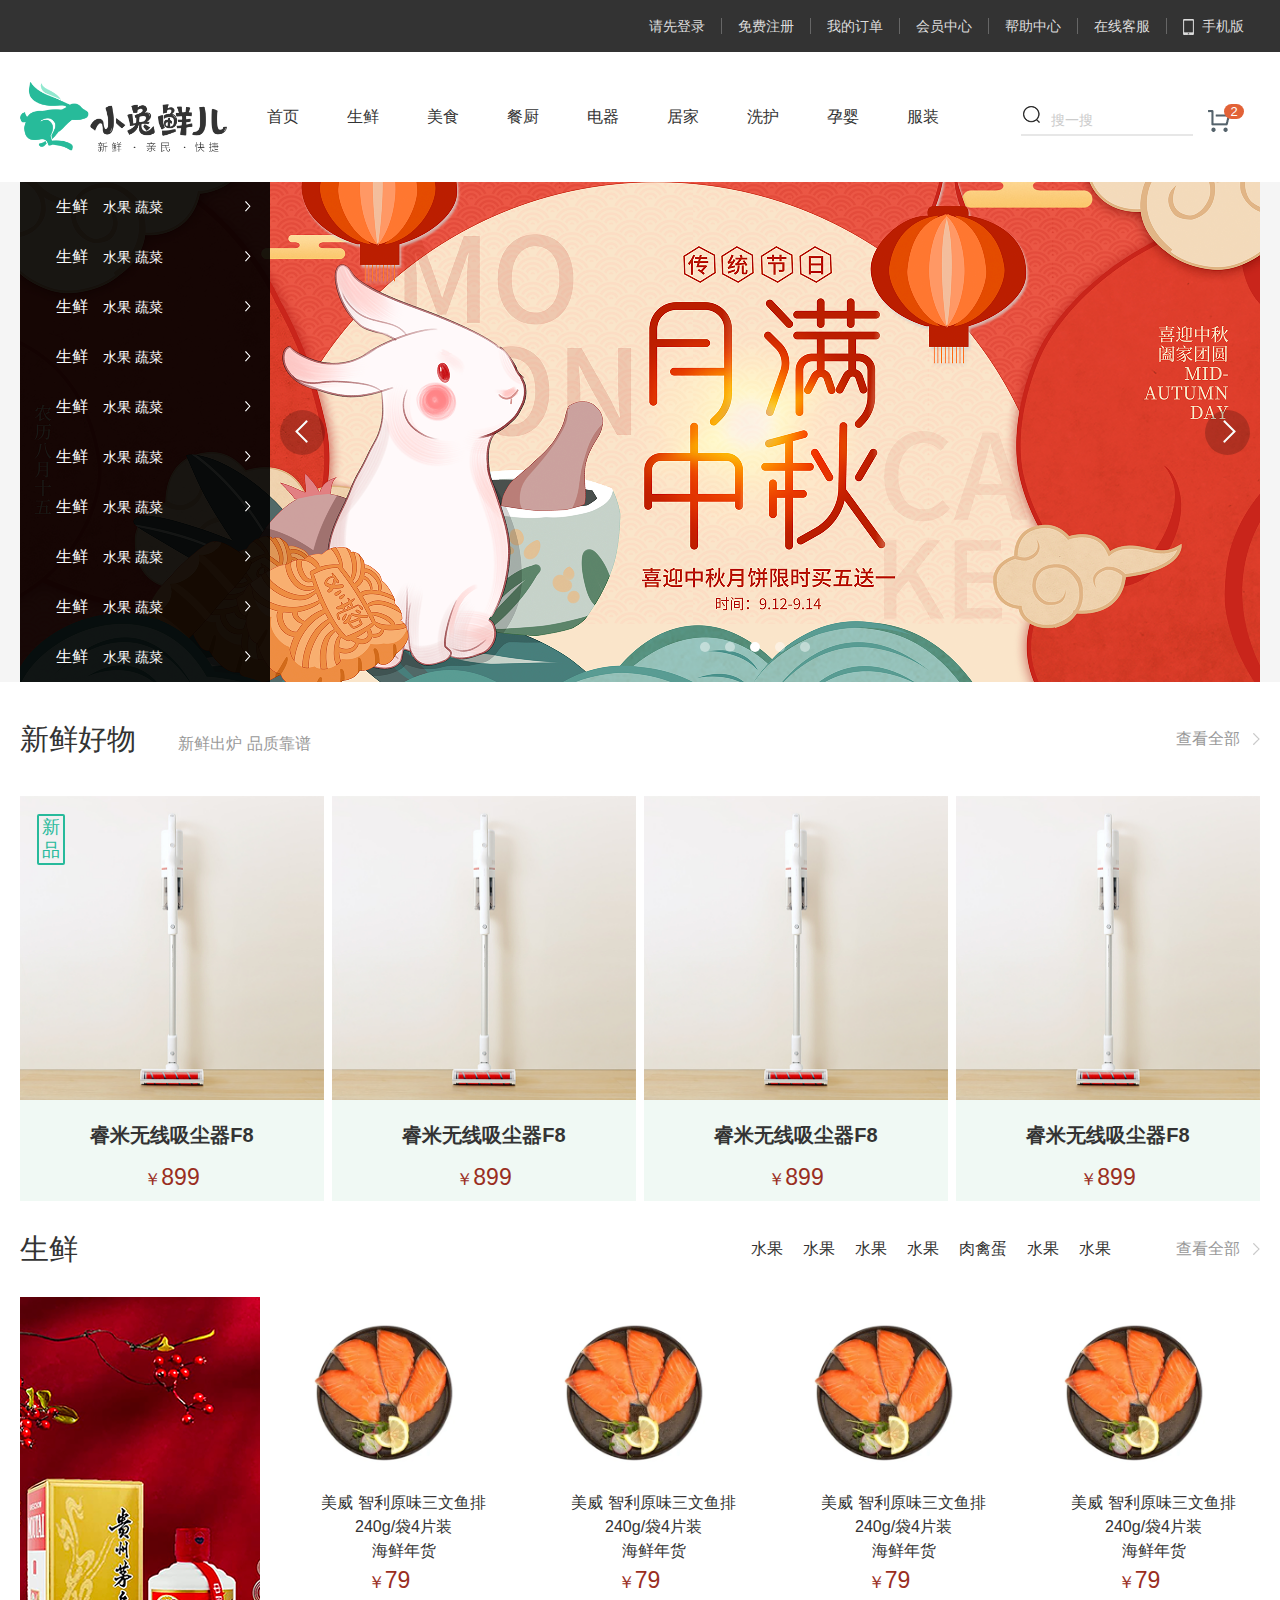
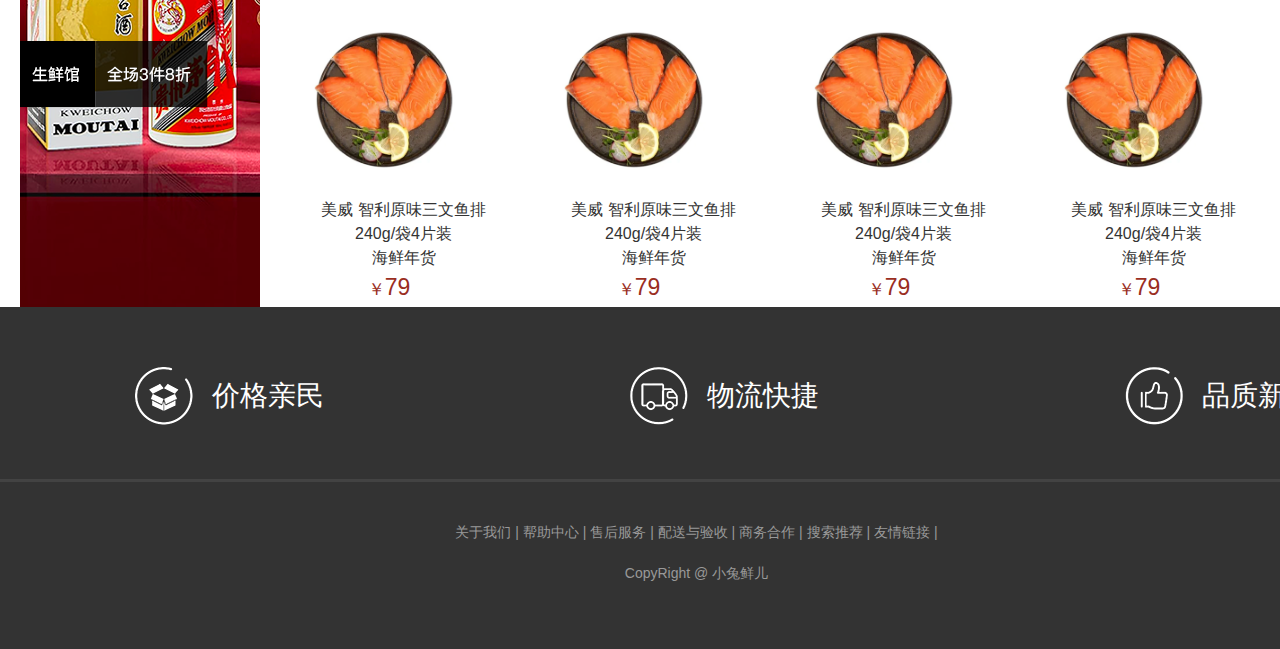
<file: xtx-pc-client/index.html>
<!DOCTYPE html>
<html lang="en">
<head>
    <meta charset="UTF-8">
    <meta name="viewport" content="width=device-width, initial-scale=1.0">
    <meta name="description" content="小兔鲜儿官网，致力于打造全球最大的食品、生鲜电商购物平台。">
    <meta name="keywords" content="小兔鲜儿,食品,生鲜,服装,家电,电商,购物">
    <title>小兔鲜儿-新鲜、惠民、快捷！</title>
    <!-- 按顺序引入，外链式样式表后写的生效 -->
    <link rel="stylesheet" href="./css/base.css">
    <link rel="stylesheet" href="./css/commom.css">
    <link rel="stylesheet" href="./css/index.css">
    <link rel="shortcut icon" href="favicon.ico" type="image/x-icon">
</head>
<body>
     <!--快捷导航  -->
    <div class="shortcut">
        <div class="wrapper">
            <ul>
                <li><a href="#">请先登录</a></li>
                <li><a href="#">免费注册</a></li>
                <li><a href="#">我的订单</a></li>
                <li><a href="#">会员中心</a></li>
                <li><a href="#">帮助中心</a></li>
                <li><a href="#">在线客服</a></li>
                <li><a href="#"><span></span>手机版</a></li>
            </ul>
        </div>
     </div>

    <!-- 头部 -->
    <div class="header wrapper">
        <div class="logo">
            <h1><a href="#">小兔仙儿</a></h1>
        </div>
        <div class="nav">
            <ul>
                <li><a href="#">首页</a></li>
                <li><a href="#">生鲜</a></li>
                <li><a href="#">美食</a></li>
                <li><a href="#">餐厨</a></li>
                <li><a href="#">电器</a></li>
                <li><a href="#">居家</a></li>
                <li><a href="#">洗护</a></li>
                <li><a href="#">孕婴</a></li>
                <li><a href="#">服装</a></li>
            </ul>
        </div>
        <div class="search">
            <input type="text" placeholder="搜一搜">
            <!-- 定位,放大镜 -->
            <span></span>
        </div>
        <div class="car">
            <span>2</span>
        </div>
    </div>

    <!-- banner区域 -->
    <div class="banner">
        <div class="wrapper">
            <!-- 有多少个图，就有多少个li -->
            <ul>
                <li><a href="#"><img src="./uploads/banner_1.png" alt=""></a></li>
            </ul>

            <!-- 侧导航 -->
            <div class="aside">
                <ul>
                    <li><a href="#">生鲜<span>水果 蔬菜</span></a></li>
                    <li><a href="#">生鲜<span>水果 蔬菜</span></a></li>
                    <li><a href="#">生鲜<span>水果 蔬菜</span></a></li>
                    <li><a href="#">生鲜<span>水果 蔬菜</span></a></li>
                    <li><a href="#">生鲜<span>水果 蔬菜</span></a></li>
                    <li><a href="#">生鲜<span>水果 蔬菜</span></a></li>
                    <li><a href="#">生鲜<span>水果 蔬菜</span></a></li>
                    <li><a href="#">生鲜<span>水果 蔬菜</span></a></li>
                    <li><a href="#">生鲜<span>水果 蔬菜</span></a></li>
                    <li><a href="#">生鲜<span>水果 蔬菜</span></a></li>
                </ul>
            </div>
            <!-- 箭头 -->
            <a href="#" class="prev"></a>
            <a href="#" class="next"></a>
            <!-- 圆点:当前状态：current/active -->
            <!-- js找到用户点击的li添加类名 li变成白色 -->
            <ol>
                <li></li>
                <li></li>
                <li class="current"></li>
                <li></li>
                <li></li>
            </ol>
        </div>
    </div>

    <!-- 新鲜好物 -->
    <div class="goods wrapper">
        <!-- header 头部 标题-->
        <div class="hd">
            <h2>新鲜好物 <span>新鲜出炉 品质靠谱</span></h2>
            <a href="#">查看全部</a>
        </div>
        <!-- body 身体 内容-->
        <div class="bd clearfix">
            <ul>
                <li>
                    <a href="#">
                        <img src="./uploads/new_goods_1.jpg" alt="">
                        <h3>睿米无线吸尘器F8</h3>
                        <div>￥<span>899</span></div>
                        <b>新品</b>
                    </a>
                </li>
                <li>
                    <a href="#">
                        <img src="./uploads/new_goods_1.jpg" alt="">
                        <h3>睿米无线吸尘器F8</h3>
                        <div>￥<span>899</span></div>
                    </a>
                </li>
                <li>
                    <a href="#">
                        <img src="./uploads/new_goods_1.jpg" alt="">
                        <h3>睿米无线吸尘器F8</h3>
                        <div>￥<span>899</span></div>
                    </a>
                </li>
                <li>
                    <a href="#">
                        <img src="./uploads/new_goods_1.jpg" alt="">
                        <h3>睿米无线吸尘器F8</h3>
                        <div>￥<span>899</span></div>
                    </a>
                </li>
                
            </ul>
        </div>
    </div>

    <!-- 生鲜区域 -->
    <div class="shengxian wrapper">
        <div class="hd">
            <h2>生鲜</h2>
            <a href="#" class="more">查看全部</a>
            <ul>
                <li><a href="#">水果</a></li>
                <li><a href="#">水果</a></li>
                <li><a href="#">水果</a></li>
                <li><a href="#">水果</a></li>
                <li><a href="#">肉禽蛋</a></li>
                <li><a href="#">水果</a></li>
                <li><a href="#">水果</a></li>
            </ul>
        </div>
        <div class="bd clearfix">
            <div class="left">
                <a href="#"><img src="./uploads/fresh_goods_cover.png" alt=""></a>
            </div>
            <div class="right">
                <ul>
                    <li>
                        <a href="#">
                            <img src="./uploads/fresh_goods_1.jpg" alt="">
                            <p>美威 智利原味三文鱼排</p>
                            <p>240g/袋4片装</p>
                            <p>海鲜年货</p>
                            <div>￥<span>79</span></div>
                        </a>
                    </li>
                    <li>
                        <a href="#">
                            <img src="./uploads/fresh_goods_1.jpg" alt="">
                            <p>美威 智利原味三文鱼排</p>
                            <p>240g/袋4片装</p>
                            <p>海鲜年货</p>
                            <div>￥<span>79</span></div>
                        </a>
                    </li>
                    <li>
                        <a href="#">
                            <img src="./uploads/fresh_goods_1.jpg" alt="">
                            <p>美威 智利原味三文鱼排</p>
                            <p>240g/袋4片装</p>
                            <p>海鲜年货</p>
                            <div>￥<span>79</span></div>
                        </a>
                    </li>
                    <li>
                        <a href="#">
                            <img src="./uploads/fresh_goods_1.jpg" alt="">
                            <p>美威 智利原味三文鱼排</p>
                            <p>240g/袋4片装</p>
                            <p>海鲜年货</p>
                            <div>￥<span>79</span></div>
                        </a>
                    </li>
                    <li>
                        <a href="#">
                            <img src="./uploads/fresh_goods_1.jpg" alt="">
                            <p>美威 智利原味三文鱼排</p>
                            <p>240g/袋4片装</p>
                            <p>海鲜年货</p>
                            <div>￥<span>79</span></div>
                        </a>
                    </li>
                    <li>
                        <a href="#">
                            <img src="./uploads/fresh_goods_1.jpg" alt="">
                            <p>美威 智利原味三文鱼排</p>
                            <p>240g/袋4片装</p>
                            <p>海鲜年货</p>
                            <div>￥<span>79</span></div>
                        </a>
                    </li>
                    <li>
                        <a href="#">
                            <img src="./uploads/fresh_goods_1.jpg" alt="">
                            <p>美威 智利原味三文鱼排</p>
                            <p>240g/袋4片装</p>
                            <p>海鲜年货</p>
                            <div>￥<span>79</span></div>
                        </a>
                    </li>
                    <li>
                        <a href="#">
                            <img src="./uploads/fresh_goods_1.jpg" alt="">
                            <p>美威 智利原味三文鱼排</p>
                            <p>240g/袋4片装</p>
                            <p>海鲜年货</p>
                            <div>￥<span>79</span></div>
                        </a>
                    </li>
                </ul>
            </div>
        </div>
    </div>

    <!-- 版权区域 -->
    <div class="footer">
        <div class="wrapper">
            <div class="top">
                <ul>
                    <!-- 通过伪元素添加标签实现精灵图 -->
                    <li><span>价格亲民</span></li>
                    <li><span>物流快捷</span></li>
                    <li><span>品质新鲜</span></li>
                </ul>
            </div>
            <div class="bottom">
                <p>
                    <a href="#">关于我们</a> |
                    <a href="#">帮助中心</a> |
                    <a href="#">售后服务</a> |
                    <a href="#">配送与验收</a> |
                    <a href="#">商务合作</a> |
                    <a href="#">搜索推荐</a> |
                    <a href="#">友情链接</a> |
                </p>
                <p>
                    CopyRight @ 小兔鲜儿
                </p>
            </div>
        </div>
    </div>

    
</body>
</html>
</file>
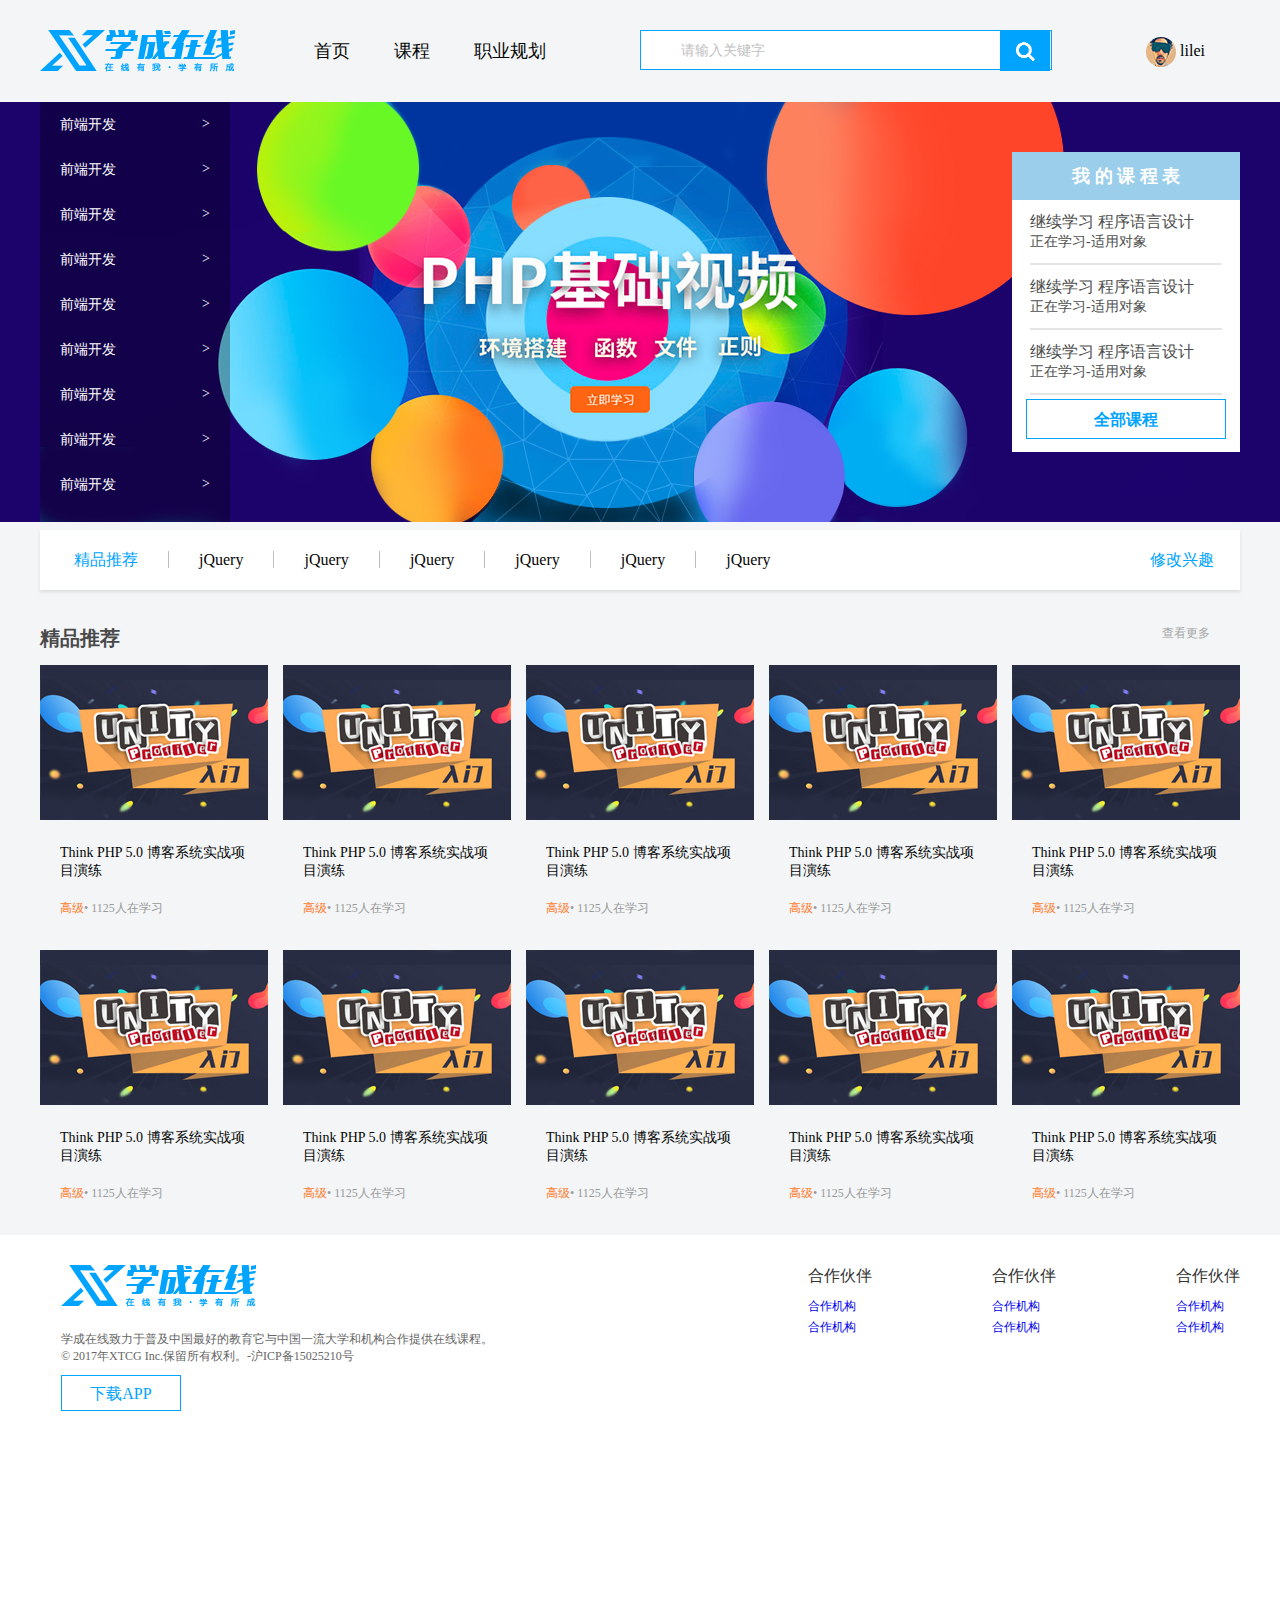
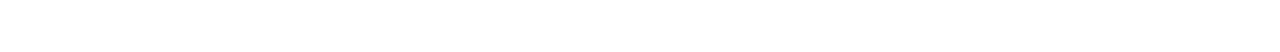
<file: 学成在线/index.html>
<!DOCTYPE html>
<html lang="en">
<head>
    <meta charset="UTF-8">
    <meta http-equiv="X-UA-Compatible" content="IE=edge">
    <meta name="viewport" content="width=device-width, initial-scale=1.0">
    <title>学成在线</title>
    <link rel="stylesheet" href="./css/index.css">
</head>
<body>
    <!-- 网页头部 -->
    <div class="header wrapper">        
        <h1>
            <a href="#" target="_blank"><img src="./images/logo.png" alt=""></a>
        </h1>

        <!-- 导航 -->
        <div class="nav">
            <ul>
                <li><a href="#">首页</a></li>
                <li><a href="#">课程</a></li>
                <li><a href="#">职业规划</a></li>
            </ul>
        </div>

        <!-- 搜索 -->
        <div class="search">
            <input type="text" placeholder="请输入关键字">
            <button></button>
        </div>

        <!-- 用户 -->
        <div class="user">
            <img src="./images/user.png" alt="">
            <span>lilei</span>
        </div>

    </div>

    <!-- 轮播图banner -->
    <div class="banner">
        <div class="wrapper">
            <div class="left">
                <ul>
                    <li><a href="#">前端开发<span>></span></a></li>
                    <li><a href="#">前端开发<span>></span></a></li>
                    <li><a href="#">前端开发<span>></span></a></li>
                    <li><a href="#">前端开发<span>></span></a></li>
                    <li><a href="#">前端开发<span>></span></a></li>
                    <li><a href="#">前端开发<span>></span></a></li>
                    <li><a href="#">前端开发<span>></span></a></li>
                    <li><a href="#">前端开发<span>></span></a></li>
                    <li><a href="#">前端开发<span>></span></a></li>
                </ul>
            </div>
            <div class="right">
                <h2>我 的 课 程 表</h2>
                <div class="content">
                    <dl>
                        <dt>继续学习 程序语言设计</dt>
                        <dd>正在学习-适用对象</dd>
                    </dl>
                    <dl>
                        <dt>继续学习 程序语言设计</dt>
                        <dd>正在学习-适用对象</dd>
                    </dl>
                    <dl>
                        <dt>继续学习 程序语言设计</dt>
                        <dd>正在学习-适用对象</dd>
                    </dl>
                </div>
                <a href="#" class="more">
                    全部课程
                </a>
            </div>
        </div>
    </div>

    <!-- 精品推荐 -->
    <div class="goods wrapper">
        <h2>精品推荐</h2>
        <ul>
            <li><a href="#">jQuery</a></li>
            <li><a href="#">jQuery</a></li>
            <li><a href="#">jQuery</a></li>
            <li><a href="#">jQuery</a></li>
            <li><a href="#">jQuery</a></li>
            <li><a href="#">jQuery</a></li>
        </ul>
        <a href="#" class="xingqu">修改兴趣</a>
    </div>

    <!-- 精品课程 -->
    <div class="box wrapper">
        <div class="title">
            <h2>精品推荐</h2>
            <a href="#">查看更多</a>
        </div>
        <div class="content clearfix">
            <ul>
                <li>
                    <a href="#">
                        <img src="./images/course07.png" alt="">
                        <h3>Think PHP 5.0 博客系统实战项目演练</h3>
                        <p><span>高级</span>•  1125人在学习</p>
                    </a>
                </li>
                <li>
                    <a href="#">
                        <img src="./images/course07.png" alt="">
                        <h3>Think PHP 5.0 博客系统实战项目演练</h3>
                        <p><span>高级</span>•  1125人在学习</p>
                    </a>
                </li>
                <li>
                    <a href="#">
                        <img src="./images/course07.png" alt="">
                        <h3>Think PHP 5.0 博客系统实战项目演练</h3>
                        <p><span>高级</span>•  1125人在学习</p>
                    </a>
                </li>
                <li>
                    <a href="#">
                        <img src="./images/course07.png" alt="">
                        <h3>Think PHP 5.0 博客系统实战项目演练</h3>
                        <p><span>高级</span>•  1125人在学习</p>
                    </a>
                </li>
                <li>
                    <a href="#">
                        <img src="./images/course07.png" alt="">
                        <h3>Think PHP 5.0 博客系统实战项目演练</h3>
                        <p><span>高级</span>•  1125人在学习</p>
                    </a>
                </li>
                <li>
                    <a href="#">
                        <img src="./images/course07.png" alt="">
                        <h3>Think PHP 5.0 博客系统实战项目演练</h3>
                        <p><span>高级</span>•  1125人在学习</p>
                    </a>
                </li>
                <li>
                    <a href="#">
                        <img src="./images/course07.png" alt="">
                        <h3>Think PHP 5.0 博客系统实战项目演练</h3>
                        <p><span>高级</span>•  1125人在学习</p>
                    </a>
                </li>
                <li>
                    <a href="#">
                        <img src="./images/course07.png" alt="">
                        <h3>Think PHP 5.0 博客系统实战项目演练</h3>
                        <p><span>高级</span>•  1125人在学习</p>
                    </a>
                </li>
                <li>
                    <a href="#">
                        <img src="./images/course07.png" alt="">
                        <h3>Think PHP 5.0 博客系统实战项目演练</h3>
                        <p><span>高级</span>•  1125人在学习</p>
                    </a>
                </li>
                <li>
                    <a href="#">
                        <img src="./images/course07.png" alt="">
                        <h3>Think PHP 5.0 博客系统实战项目演练</h3>
                        <p><span>高级</span>•  1125人在学习</p>
                    </a>
                </li>                
            </ul>
        </div>
    </div>

    <!-- 版权 -->
    <div class="footer">
        <div class="wrapper">
            <div class="left">
                <img src="./images/logo.png" alt="">
                <p>学成在线致力于普及中国最好的教育它与中国一流大学和机构合作提供在线课程。<br>
                    © 2017年XTCG Inc.保留所有权利。-沪ICP备15025210号</p>
                <a href="#">下载APP</a>
            </div>
            <div class="right">
                <dl>
                    <dt>合作伙伴</dt>
                    <dd><a href="#">合作机构</a></dd>
                    <dd><a href="#">合作机构</a></dd>
                </dl>
                <dl>
                    <dt>合作伙伴</dt>
                    <dd><a href="#">合作机构</a></dd>
                    <dd><a href="#">合作机构</a></dd>
                </dl>
                <dl>
                    <dt>合作伙伴</dt>
                    <dd><a href="#">合作机构</a></dd>
                    <dd><a href="#">合作机构</a></dd>
                </dl>
            </div>
        </div>
    </div>
</body>
</html>
</file>
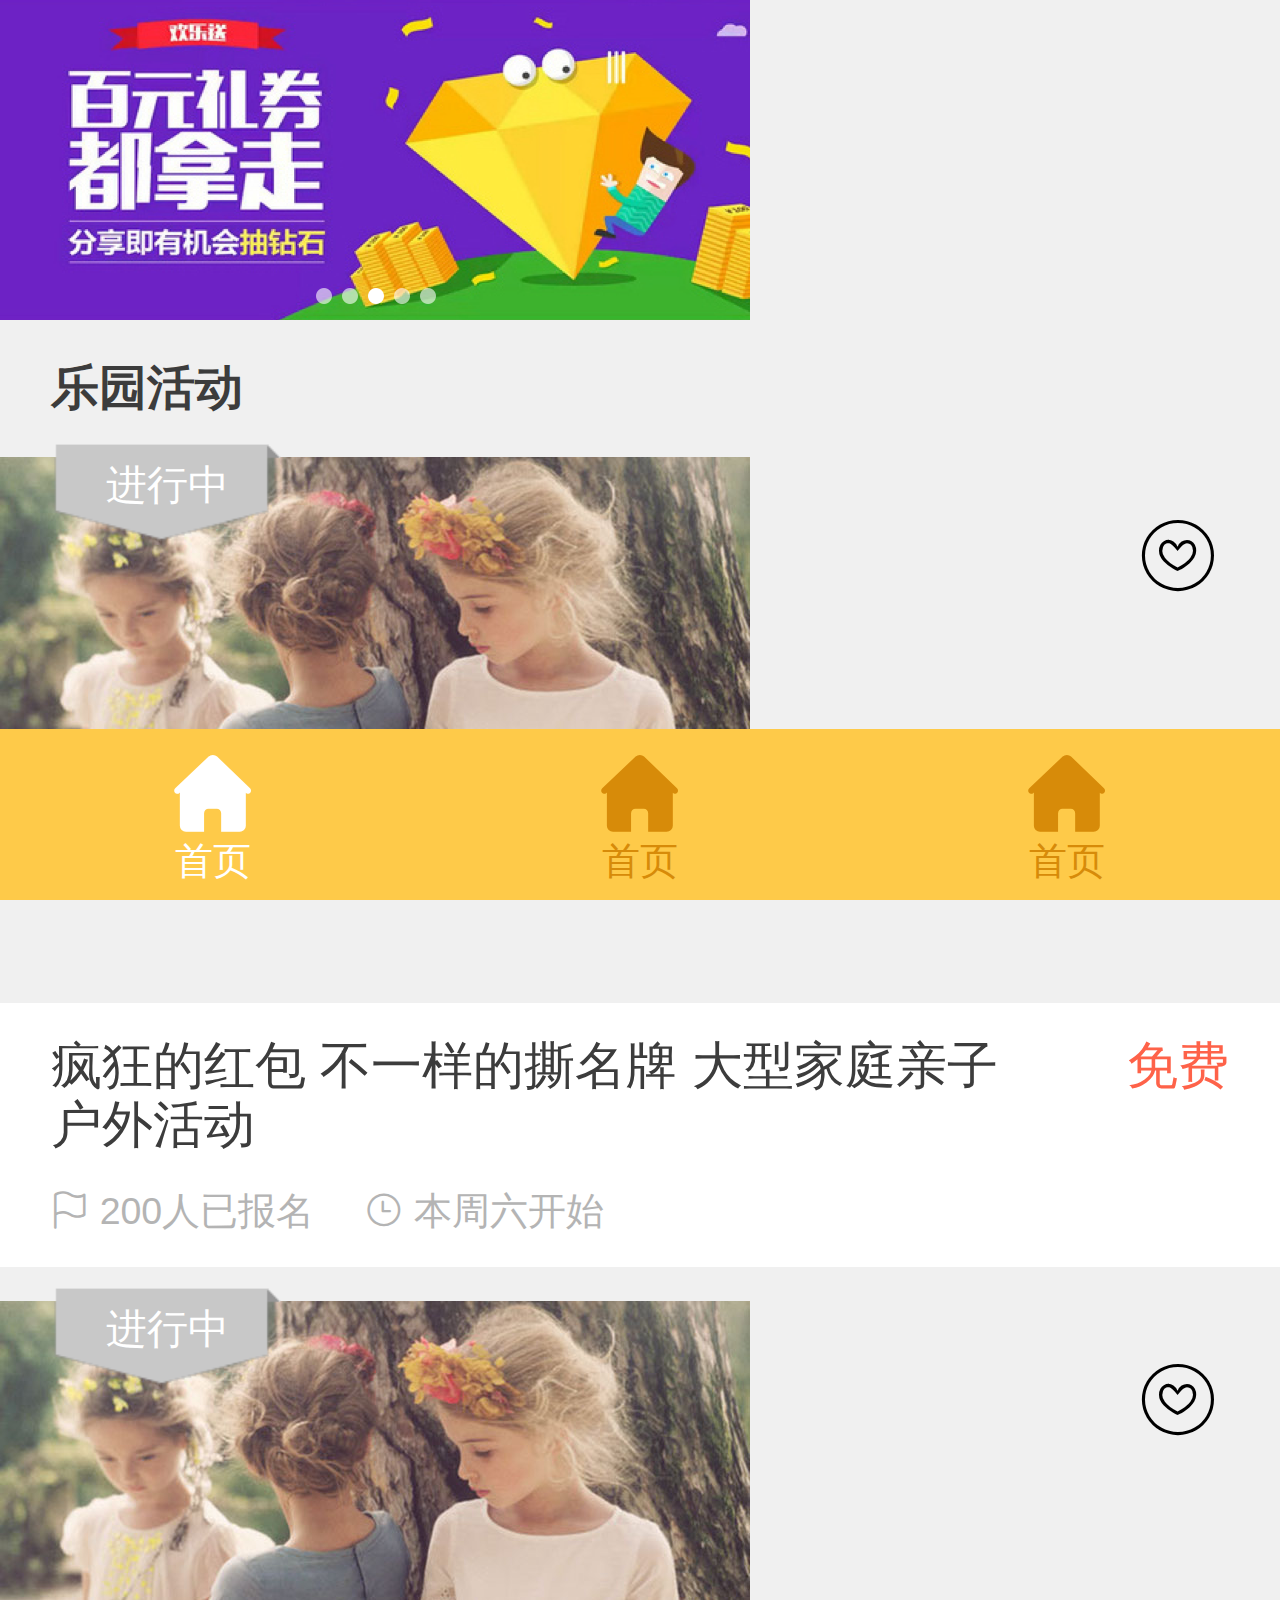
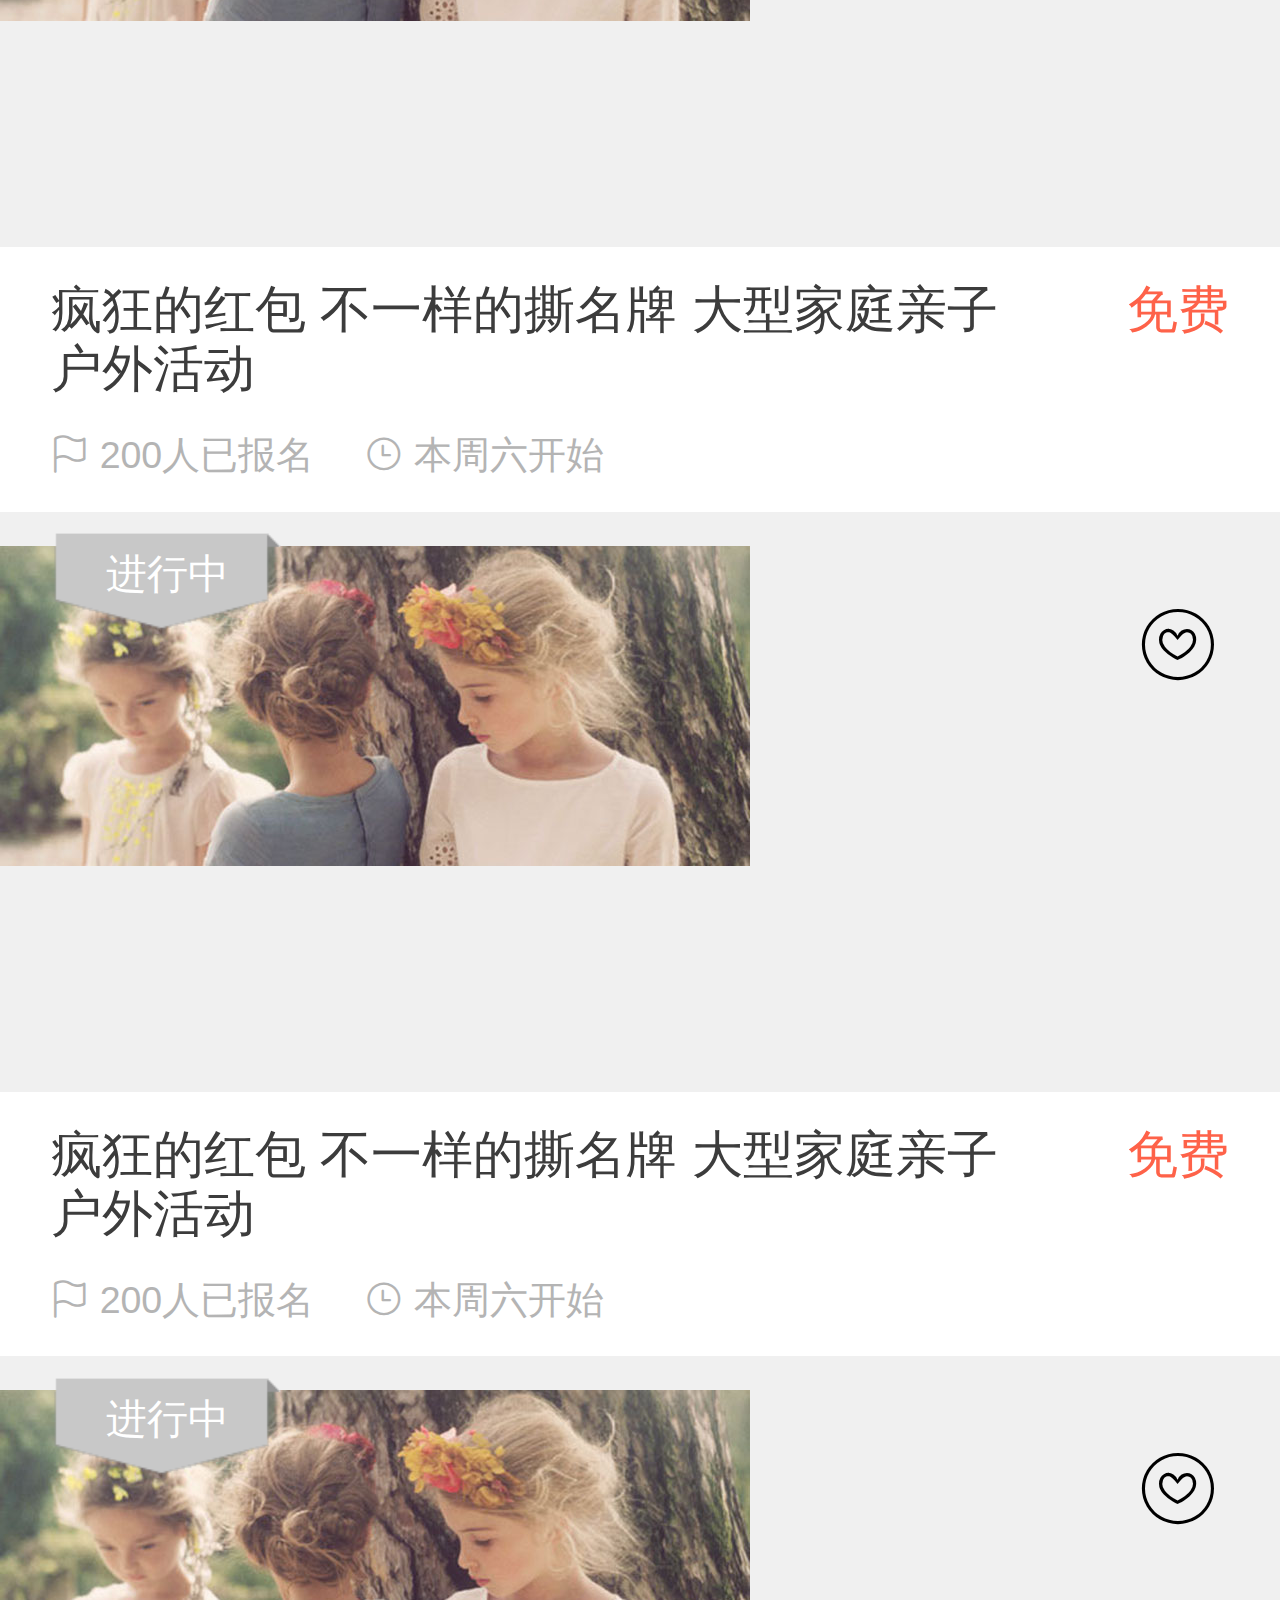
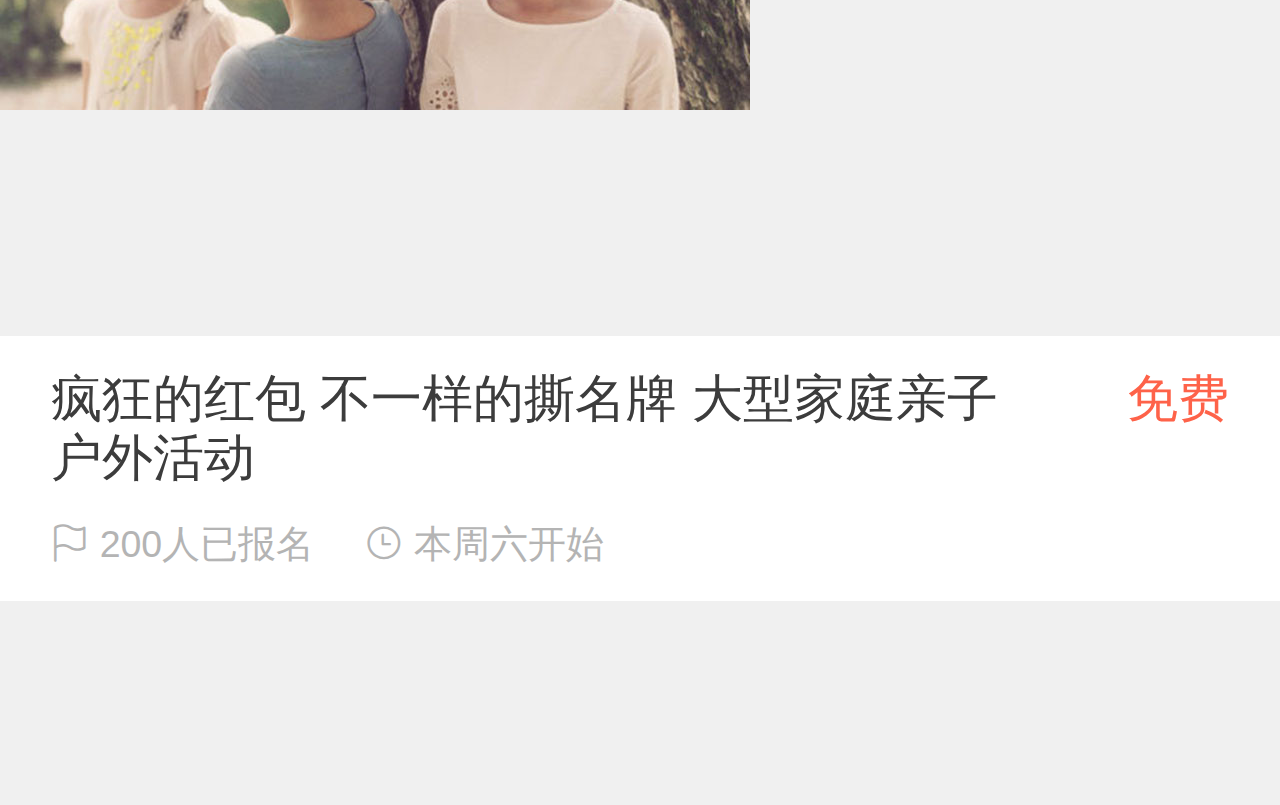
<file: 项目-游乐园/index.html>
<!DOCTYPE html>
<html lang="en">
<head>
    <meta charset="UTF-8">
    <meta http-equiv="X-UA-Compatible" content="IE=edge">
    <meta name="viewport" content="width=device-width, initial-scale=1.0">
    <title>FC游乐园</title>
    <link rel="shortcut icon" href="favicon.ico" type="image/x-icon">
    <link rel="stylesheet" href="./lib/iconfont/iconfont.css">
    <link rel="stylesheet" href="./css/index.css">
</head>
<body>
    <!-- main -->
    <div class="main">
        <!-- banner -->
        <div class="banner">
            <ul>
                <li><a href="#"><img src="./uploads/banner_1.png" alt=""></a></li>
            </ul>
        </div>

        <!-- 活动标题 -->
        <div class="title">
            <h4>乐园活动</h4>
        </div>

        <!-- 活动 -->
        <section class="item">
            <div class="pic">
                <a href="#"><img src="./uploads/item_2.png" alt=""></a>
                <!-- 收藏图标 -->
                <i class="iconfont icon-shoucang1"></i>

                <!-- 活动状态 -->
                <div class="active off">进行中</div>
            </div>
            <div class="txt">
                <div class="top">
                    <h5>疯狂的红包 不一样的撕名牌 大型家庭亲子户外活动</h5>
                    <p>免费</p>
                </div>
                <div class="bottom">
                    <p>
                        <i class="iconfont icon-qizhi"></i>
                        <span>200</span>人已报名
                    </p>
                    <p>
                        <i class="iconfont icon-shizhong"></i>
                        <span>本周六</span>开始
                    </p>
                </div>
            </div>
        </section>

        <section class="item">
            <div class="pic">
                <a href="#"><img src="./uploads/item_2.png" alt=""></a>
                <!-- 收藏图标 -->
                <i class="iconfont icon-shoucang1"></i>

                <!-- 活动状态 -->
                <div class="active off">进行中</div>
            </div>
            <div class="txt">
                <div class="top">
                    <h5>疯狂的红包 不一样的撕名牌 大型家庭亲子户外活动</h5>
                    <p>免费</p>
                </div>
                <div class="bottom">
                    <p>
                        <i class="iconfont icon-qizhi"></i>
                        <span>200</span>人已报名
                    </p>
                    <p>
                        <i class="iconfont icon-shizhong"></i>
                        <span>本周六</span>开始
                    </p>
                </div>
            </div>
        </section>

        <section class="item">
            <div class="pic">
                <a href="#"><img src="./uploads/item_2.png" alt=""></a>
                <!-- 收藏图标 -->
                <i class="iconfont icon-shoucang1"></i>

                <!-- 活动状态 -->
                <div class="active off">进行中</div>
            </div>
            <div class="txt">
                <div class="top">
                    <h5>疯狂的红包 不一样的撕名牌 大型家庭亲子户外活动</h5>
                    <p>免费</p>
                </div>
                <div class="bottom">
                    <p>
                        <i class="iconfont icon-qizhi"></i>
                        <span>200</span>人已报名
                    </p>
                    <p>
                        <i class="iconfont icon-shizhong"></i>
                        <span>本周六</span>开始
                    </p>
                </div>
            </div>
        </section>

        <section class="item">
            <div class="pic">
                <a href="#"><img src="./uploads/item_2.png" alt=""></a>
                <!-- 收藏图标 -->
                <i class="iconfont icon-shoucang1"></i>

                <!-- 活动状态 -->
                <div class="active off">进行中</div>
            </div>
            <div class="txt">
                <div class="top">
                    <h5>疯狂的红包 不一样的撕名牌 大型家庭亲子户外活动</h5>
                    <p>免费</p>
                </div>
                <div class="bottom">
                    <p>
                        <i class="iconfont icon-qizhi"></i>
                        <span>200</span>人已报名
                    </p>
                    <p>
                        <i class="iconfont icon-shizhong"></i>
                        <span>本周六</span>开始
                    </p>
                </div>
            </div>
        </section>
    </div>
    <!-- main -->

    <!-- footer -->
    <div class="footer">
        <a href="#" class="current">
            <i class="iconfont icon-index-copy"></i>
            <p>首页</p>
        </a>
        <a href="#">
            <i class="iconfont icon-index-copy"></i>
            <p>首页</p>
        </a>
        <a href="#">
            <i class="iconfont icon-index-copy"></i>
            <p>首页</p>
        </a>
    </div>
    <!-- footer -->

    <script src="./js/flexible.js"></script>
</body>
</html>
</file>
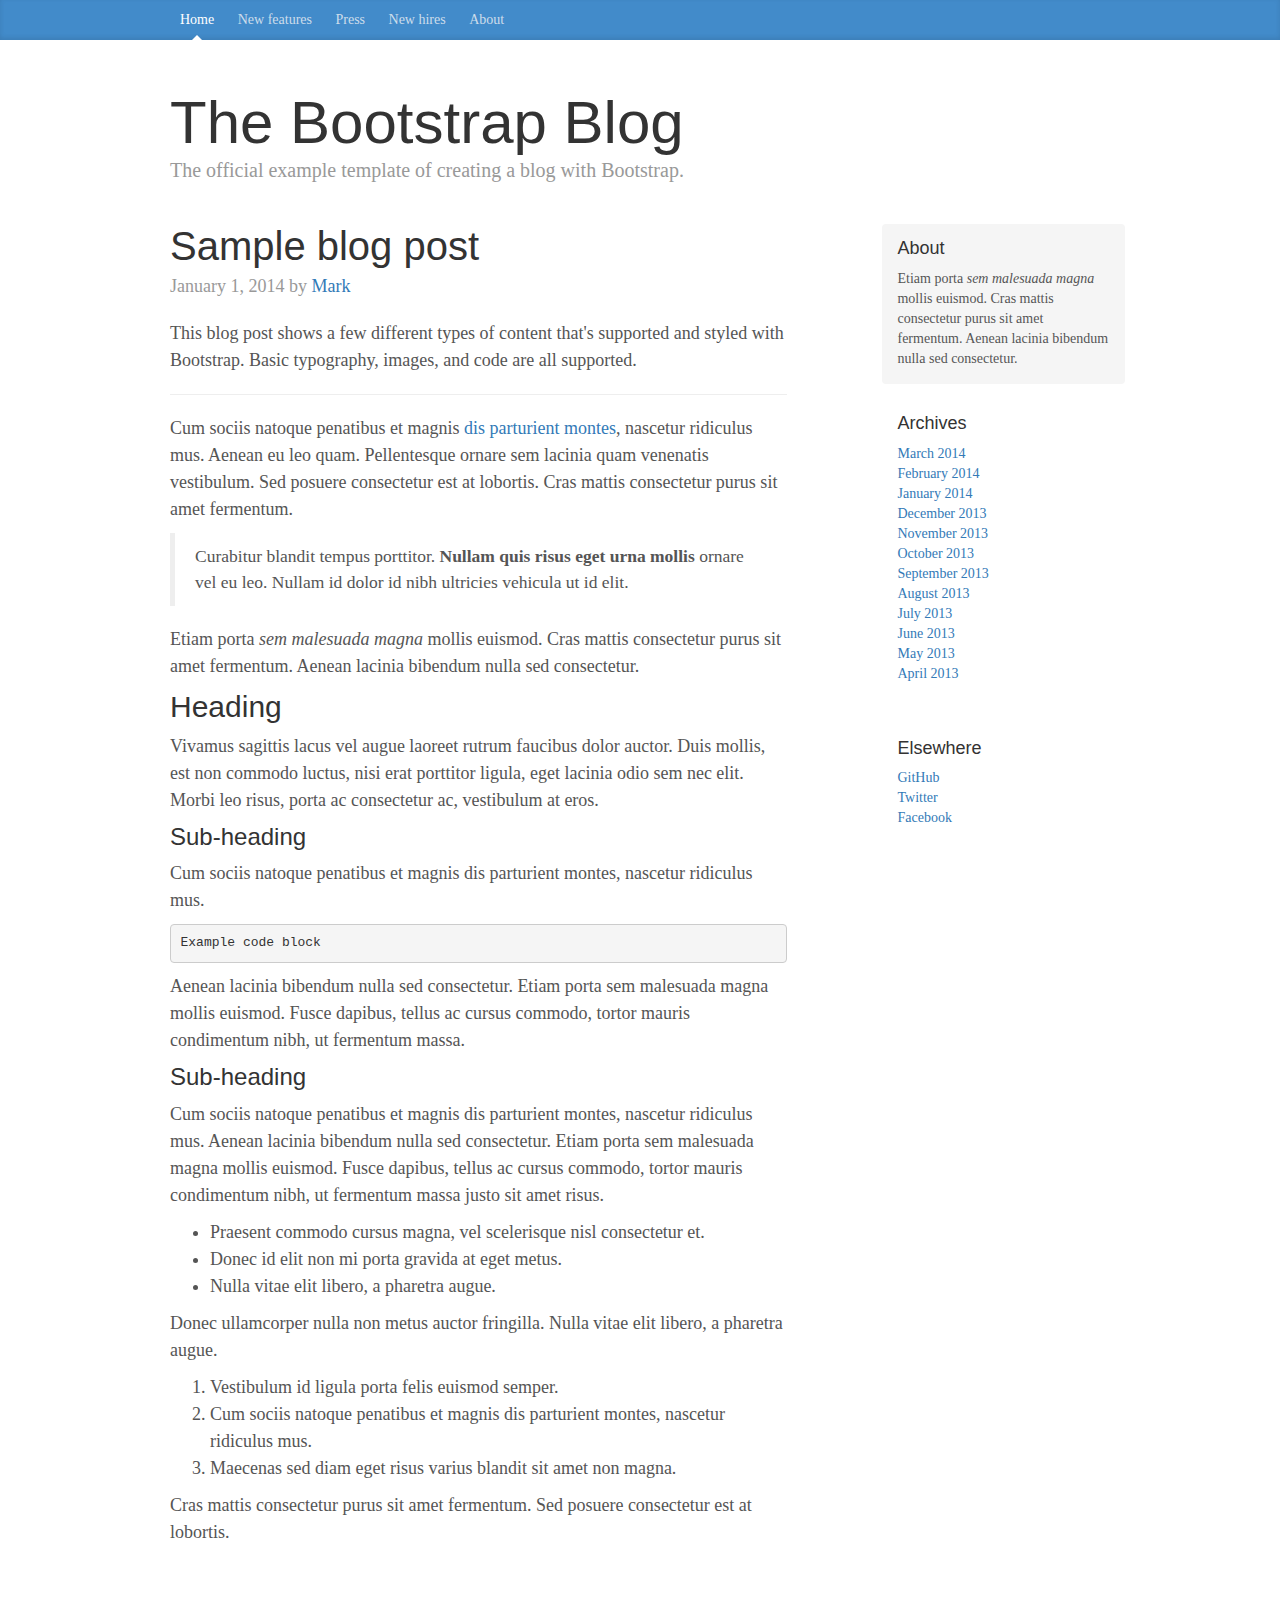
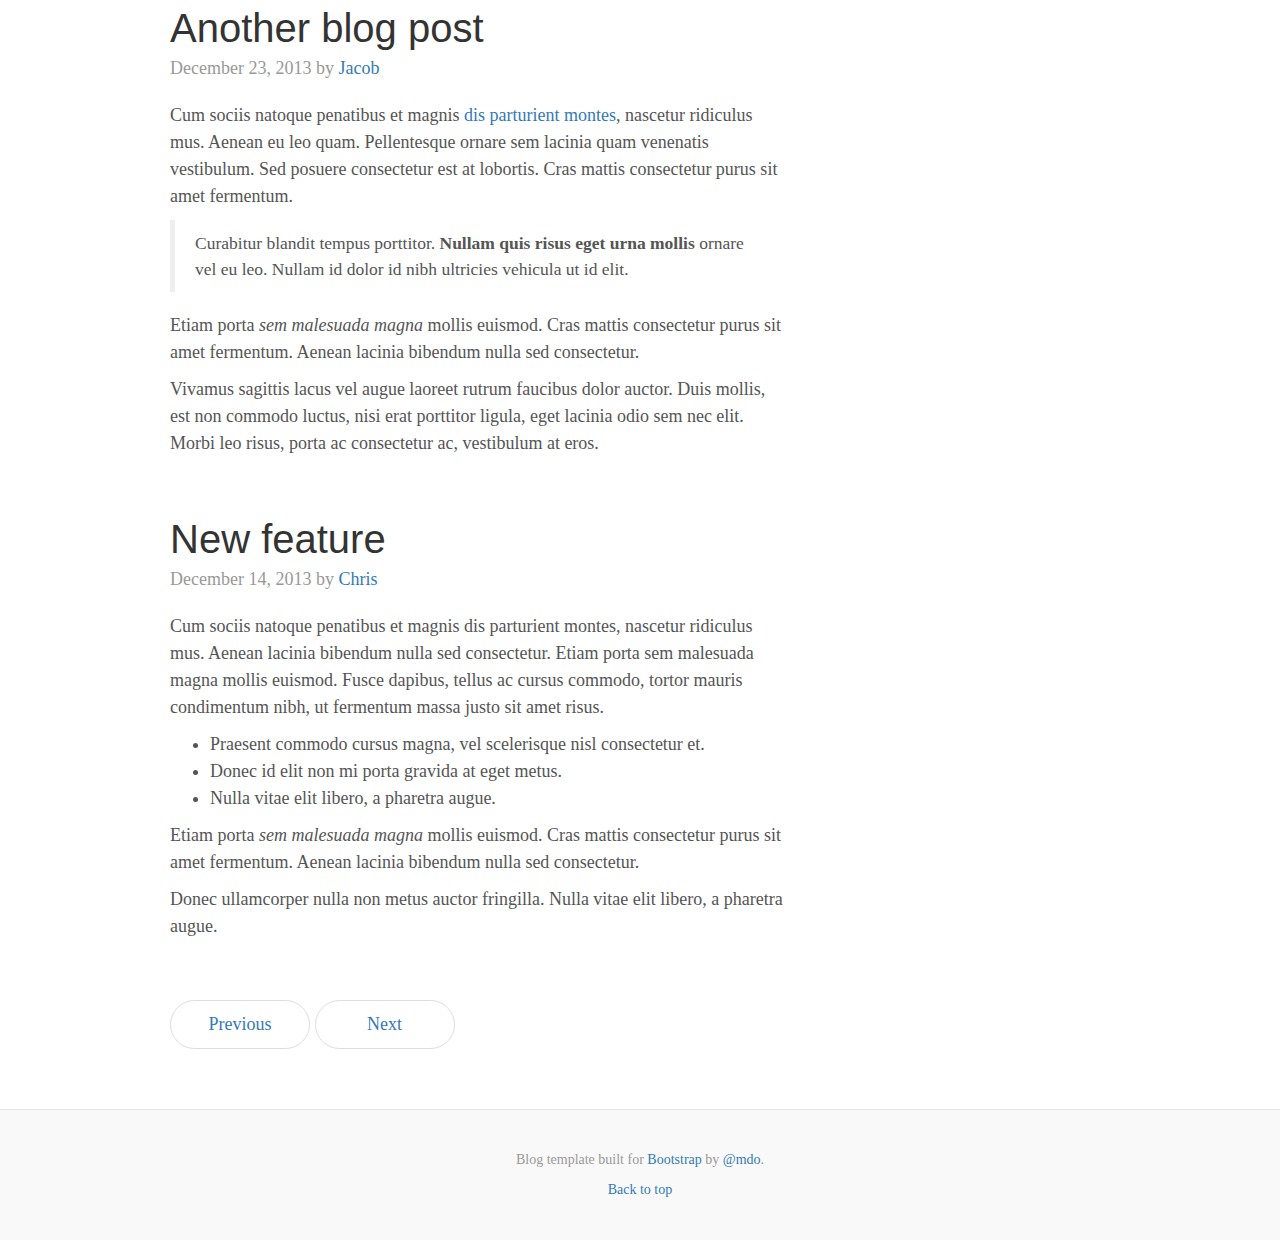
<file: lib/js/BootStrap框架/bootstrap-3.4.1/docs/examples/blog/index.html>
<!doctype html>
<html lang="en">
  <head>
    <meta charset="utf-8">
    <meta http-equiv="X-UA-Compatible" content="IE=edge">
    <meta name="viewport" content="width=device-width, initial-scale=1">
    <!-- The above 3 meta tags *must* come first in the head; any other head content must come *after* these tags -->
    <meta name="description" content="">
    <meta name="author" content="">
    <link rel="icon" href="../../favicon.ico">

    <title>Blog Template for Bootstrap</title>

    <!-- Bootstrap core CSS -->
    <link href="../../dist/css/bootstrap.min.css" rel="stylesheet">

    <!-- IE10 viewport hack for Surface/desktop Windows 8 bug -->
    <link href="../../assets/css/ie10-viewport-bug-workaround.css" rel="stylesheet">

    <!-- Custom styles for this template -->
    <link href="blog.css" rel="stylesheet">

    <!-- Just for debugging purposes. Don't actually copy these 2 lines! -->
    <!--[if lt IE 9]><script src="../../assets/js/ie8-responsive-file-warning.js"></script><![endif]-->
    <script src="../../assets/js/ie-emulation-modes-warning.js"></script>

    <!-- HTML5 shim and Respond.js for IE8 support of HTML5 elements and media queries -->
    <!--[if lt IE 9]>
      <script src="https://oss.maxcdn.com/html5shiv/3.7.3/html5shiv.min.js"></script>
      <script src="https://oss.maxcdn.com/respond/1.4.2/respond.min.js"></script>
    <![endif]-->
  </head>

  <body>

    <div class="blog-masthead">
      <div class="container">
        <nav class="blog-nav">
          <a class="blog-nav-item active" href="#">Home</a>
          <a class="blog-nav-item" href="#">New features</a>
          <a class="blog-nav-item" href="#">Press</a>
          <a class="blog-nav-item" href="#">New hires</a>
          <a class="blog-nav-item" href="#">About</a>
        </nav>
      </div>
    </div>

    <div class="container">

      <div class="blog-header">
        <h1 class="blog-title">The Bootstrap Blog</h1>
        <p class="lead blog-description">The official example template of creating a blog with Bootstrap.</p>
      </div>

      <div class="row">

        <div class="col-sm-8 blog-main">

          <div class="blog-post">
            <h2 class="blog-post-title">Sample blog post</h2>
            <p class="blog-post-meta">January 1, 2014 by <a href="#">Mark</a></p>

            <p>This blog post shows a few different types of content that's supported and styled with Bootstrap. Basic typography, images, and code are all supported.</p>
            <hr>
            <p>Cum sociis natoque penatibus et magnis <a href="#">dis parturient montes</a>, nascetur ridiculus mus. Aenean eu leo quam. Pellentesque ornare sem lacinia quam venenatis vestibulum. Sed posuere consectetur est at lobortis. Cras mattis consectetur purus sit amet fermentum.</p>
            <blockquote>
              <p>Curabitur blandit tempus porttitor. <strong>Nullam quis risus eget urna mollis</strong> ornare vel eu leo. Nullam id dolor id nibh ultricies vehicula ut id elit.</p>
            </blockquote>
            <p>Etiam porta <em>sem malesuada magna</em> mollis euismod. Cras mattis consectetur purus sit amet fermentum. Aenean lacinia bibendum nulla sed consectetur.</p>
            <h2>Heading</h2>
            <p>Vivamus sagittis lacus vel augue laoreet rutrum faucibus dolor auctor. Duis mollis, est non commodo luctus, nisi erat porttitor ligula, eget lacinia odio sem nec elit. Morbi leo risus, porta ac consectetur ac, vestibulum at eros.</p>
            <h3>Sub-heading</h3>
            <p>Cum sociis natoque penatibus et magnis dis parturient montes, nascetur ridiculus mus.</p>
            <pre><code>Example code block</code></pre>
            <p>Aenean lacinia bibendum nulla sed consectetur. Etiam porta sem malesuada magna mollis euismod. Fusce dapibus, tellus ac cursus commodo, tortor mauris condimentum nibh, ut fermentum massa.</p>
            <h3>Sub-heading</h3>
            <p>Cum sociis natoque penatibus et magnis dis parturient montes, nascetur ridiculus mus. Aenean lacinia bibendum nulla sed consectetur. Etiam porta sem malesuada magna mollis euismod. Fusce dapibus, tellus ac cursus commodo, tortor mauris condimentum nibh, ut fermentum massa justo sit amet risus.</p>
            <ul>
              <li>Praesent commodo cursus magna, vel scelerisque nisl consectetur et.</li>
              <li>Donec id elit non mi porta gravida at eget metus.</li>
              <li>Nulla vitae elit libero, a pharetra augue.</li>
            </ul>
            <p>Donec ullamcorper nulla non metus auctor fringilla. Nulla vitae elit libero, a pharetra augue.</p>
            <ol>
              <li>Vestibulum id ligula porta felis euismod semper.</li>
              <li>Cum sociis natoque penatibus et magnis dis parturient montes, nascetur ridiculus mus.</li>
              <li>Maecenas sed diam eget risus varius blandit sit amet non magna.</li>
            </ol>
            <p>Cras mattis consectetur purus sit amet fermentum. Sed posuere consectetur est at lobortis.</p>
          </div><!-- /.blog-post -->

          <div class="blog-post">
            <h2 class="blog-post-title">Another blog post</h2>
            <p class="blog-post-meta">December 23, 2013 by <a href="#">Jacob</a></p>

            <p>Cum sociis natoque penatibus et magnis <a href="#">dis parturient montes</a>, nascetur ridiculus mus. Aenean eu leo quam. Pellentesque ornare sem lacinia quam venenatis vestibulum. Sed posuere consectetur est at lobortis. Cras mattis consectetur purus sit amet fermentum.</p>
            <blockquote>
              <p>Curabitur blandit tempus porttitor. <strong>Nullam quis risus eget urna mollis</strong> ornare vel eu leo. Nullam id dolor id nibh ultricies vehicula ut id elit.</p>
            </blockquote>
            <p>Etiam porta <em>sem malesuada magna</em> mollis euismod. Cras mattis consectetur purus sit amet fermentum. Aenean lacinia bibendum nulla sed consectetur.</p>
            <p>Vivamus sagittis lacus vel augue laoreet rutrum faucibus dolor auctor. Duis mollis, est non commodo luctus, nisi erat porttitor ligula, eget lacinia odio sem nec elit. Morbi leo risus, porta ac consectetur ac, vestibulum at eros.</p>
          </div><!-- /.blog-post -->

          <div class="blog-post">
            <h2 class="blog-post-title">New feature</h2>
            <p class="blog-post-meta">December 14, 2013 by <a href="#">Chris</a></p>

            <p>Cum sociis natoque penatibus et magnis dis parturient montes, nascetur ridiculus mus. Aenean lacinia bibendum nulla sed consectetur. Etiam porta sem malesuada magna mollis euismod. Fusce dapibus, tellus ac cursus commodo, tortor mauris condimentum nibh, ut fermentum massa justo sit amet risus.</p>
            <ul>
              <li>Praesent commodo cursus magna, vel scelerisque nisl consectetur et.</li>
              <li>Donec id elit non mi porta gravida at eget metus.</li>
              <li>Nulla vitae elit libero, a pharetra augue.</li>
            </ul>
            <p>Etiam porta <em>sem malesuada magna</em> mollis euismod. Cras mattis consectetur purus sit amet fermentum. Aenean lacinia bibendum nulla sed consectetur.</p>
            <p>Donec ullamcorper nulla non metus auctor fringilla. Nulla vitae elit libero, a pharetra augue.</p>
          </div><!-- /.blog-post -->

          <nav>
            <ul class="pager">
              <li><a href="#">Previous</a></li>
              <li><a href="#">Next</a></li>
            </ul>
          </nav>

        </div><!-- /.blog-main -->

        <div class="col-sm-3 col-sm-offset-1 blog-sidebar">
          <div class="sidebar-module sidebar-module-inset">
            <h4>About</h4>
            <p>Etiam porta <em>sem malesuada magna</em> mollis euismod. Cras mattis consectetur purus sit amet fermentum. Aenean lacinia bibendum nulla sed consectetur.</p>
          </div>
          <div class="sidebar-module">
            <h4>Archives</h4>
            <ol class="list-unstyled">
              <li><a href="#">March 2014</a></li>
              <li><a href="#">February 2014</a></li>
              <li><a href="#">January 2014</a></li>
              <li><a href="#">December 2013</a></li>
              <li><a href="#">November 2013</a></li>
              <li><a href="#">October 2013</a></li>
              <li><a href="#">September 2013</a></li>
              <li><a href="#">August 2013</a></li>
              <li><a href="#">July 2013</a></li>
              <li><a href="#">June 2013</a></li>
              <li><a href="#">May 2013</a></li>
              <li><a href="#">April 2013</a></li>
            </ol>
          </div>
          <div class="sidebar-module">
            <h4>Elsewhere</h4>
            <ol class="list-unstyled">
              <li><a href="#">GitHub</a></li>
              <li><a href="#">Twitter</a></li>
              <li><a href="#">Facebook</a></li>
            </ol>
          </div>
        </div><!-- /.blog-sidebar -->

      </div><!-- /.row -->

    </div><!-- /.container -->

    <footer class="blog-footer">
      <p>Blog template built for <a href="https://getbootstrap.com/">Bootstrap</a> by <a href="https://twitter.com/mdo">@mdo</a>.</p>
      <p>
        <a href="#">Back to top</a>
      </p>
    </footer>


    <!-- Bootstrap core JavaScript
    ================================================== -->
    <!-- Placed at the end of the document so the pages load faster -->
    <script src="https://code.jquery.com/jquery-1.12.4.min.js" integrity="sha384-nvAa0+6Qg9clwYCGGPpDQLVpLNn0fRaROjHqs13t4Ggj3Ez50XnGQqc/r8MhnRDZ" crossorigin="anonymous"></script>
    <script>window.jQuery || document.write('<script src="../../assets/js/vendor/jquery.min.js"><\/script>')</script>
    <script src="../../dist/js/bootstrap.min.js"></script>
    <!-- IE10 viewport hack for Surface/desktop Windows 8 bug -->
    <script src="../../assets/js/ie10-viewport-bug-workaround.js"></script>
  </body>
</html>
</file>
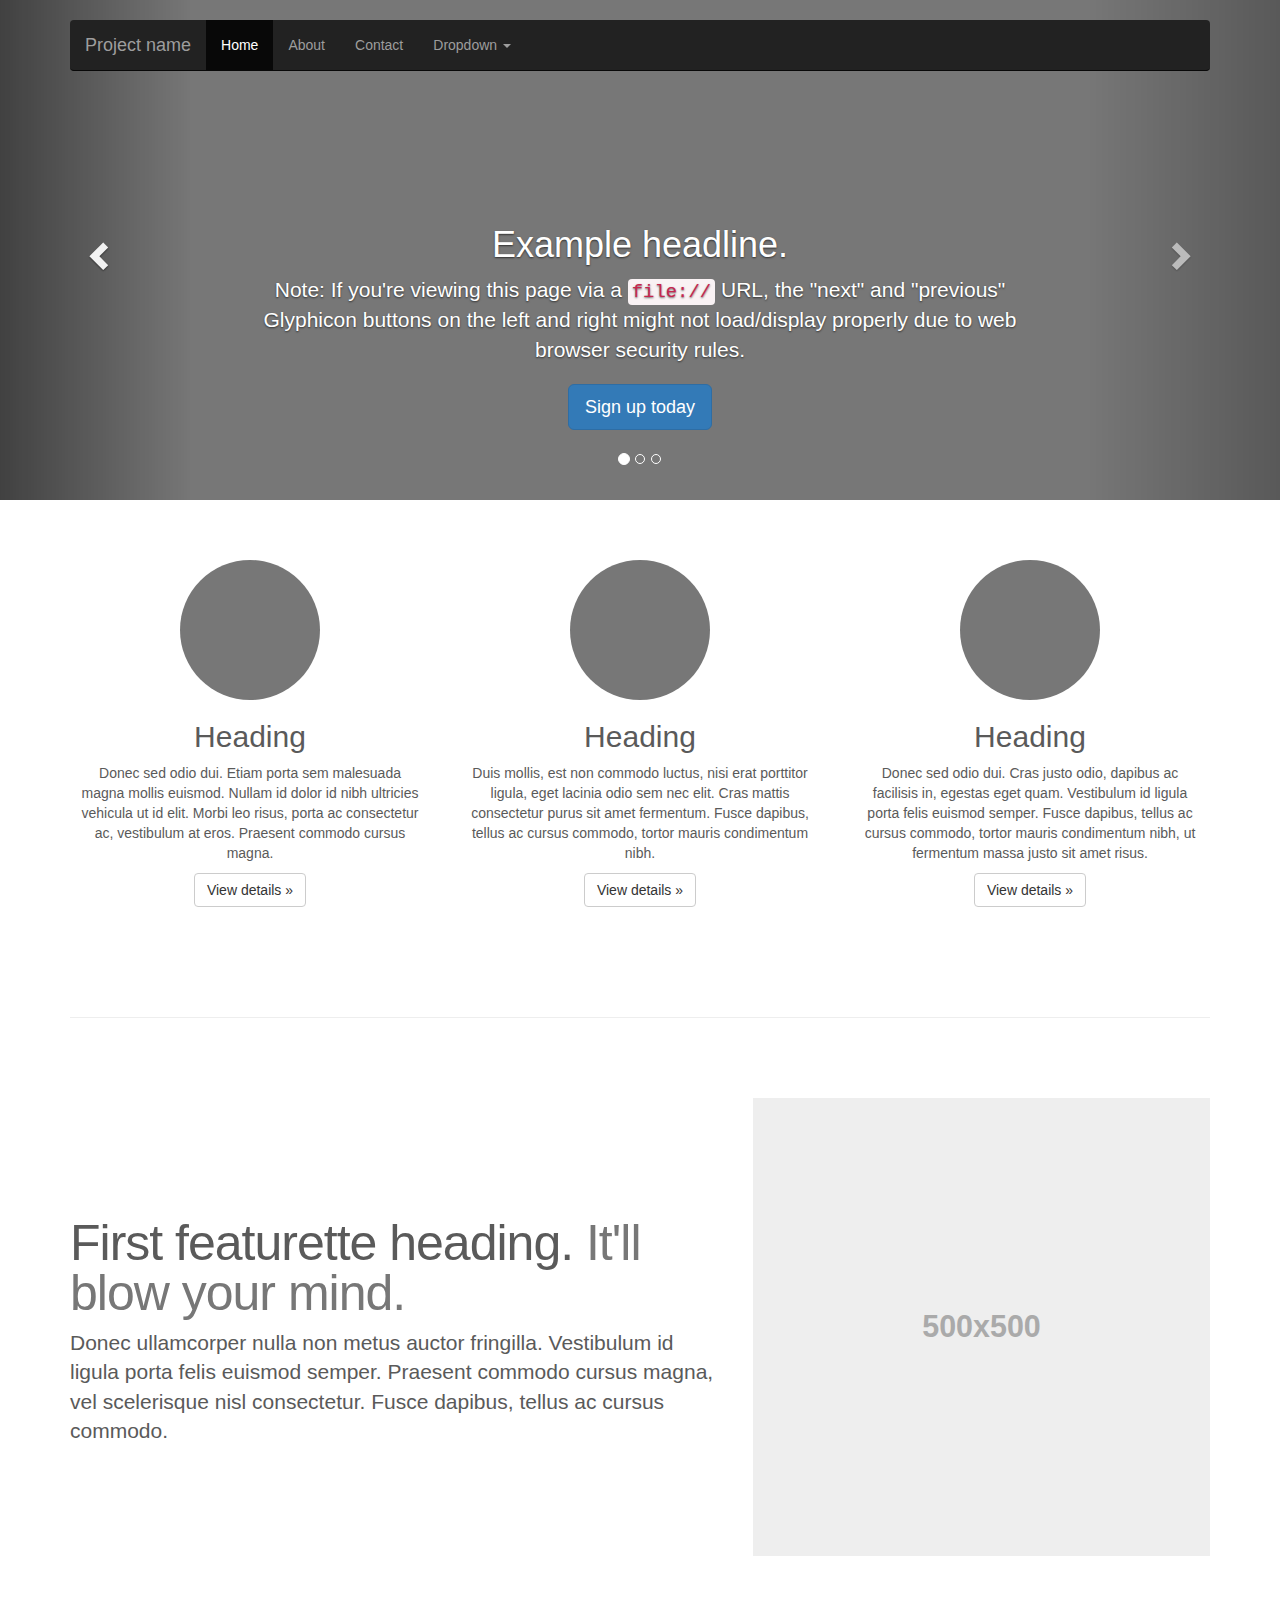
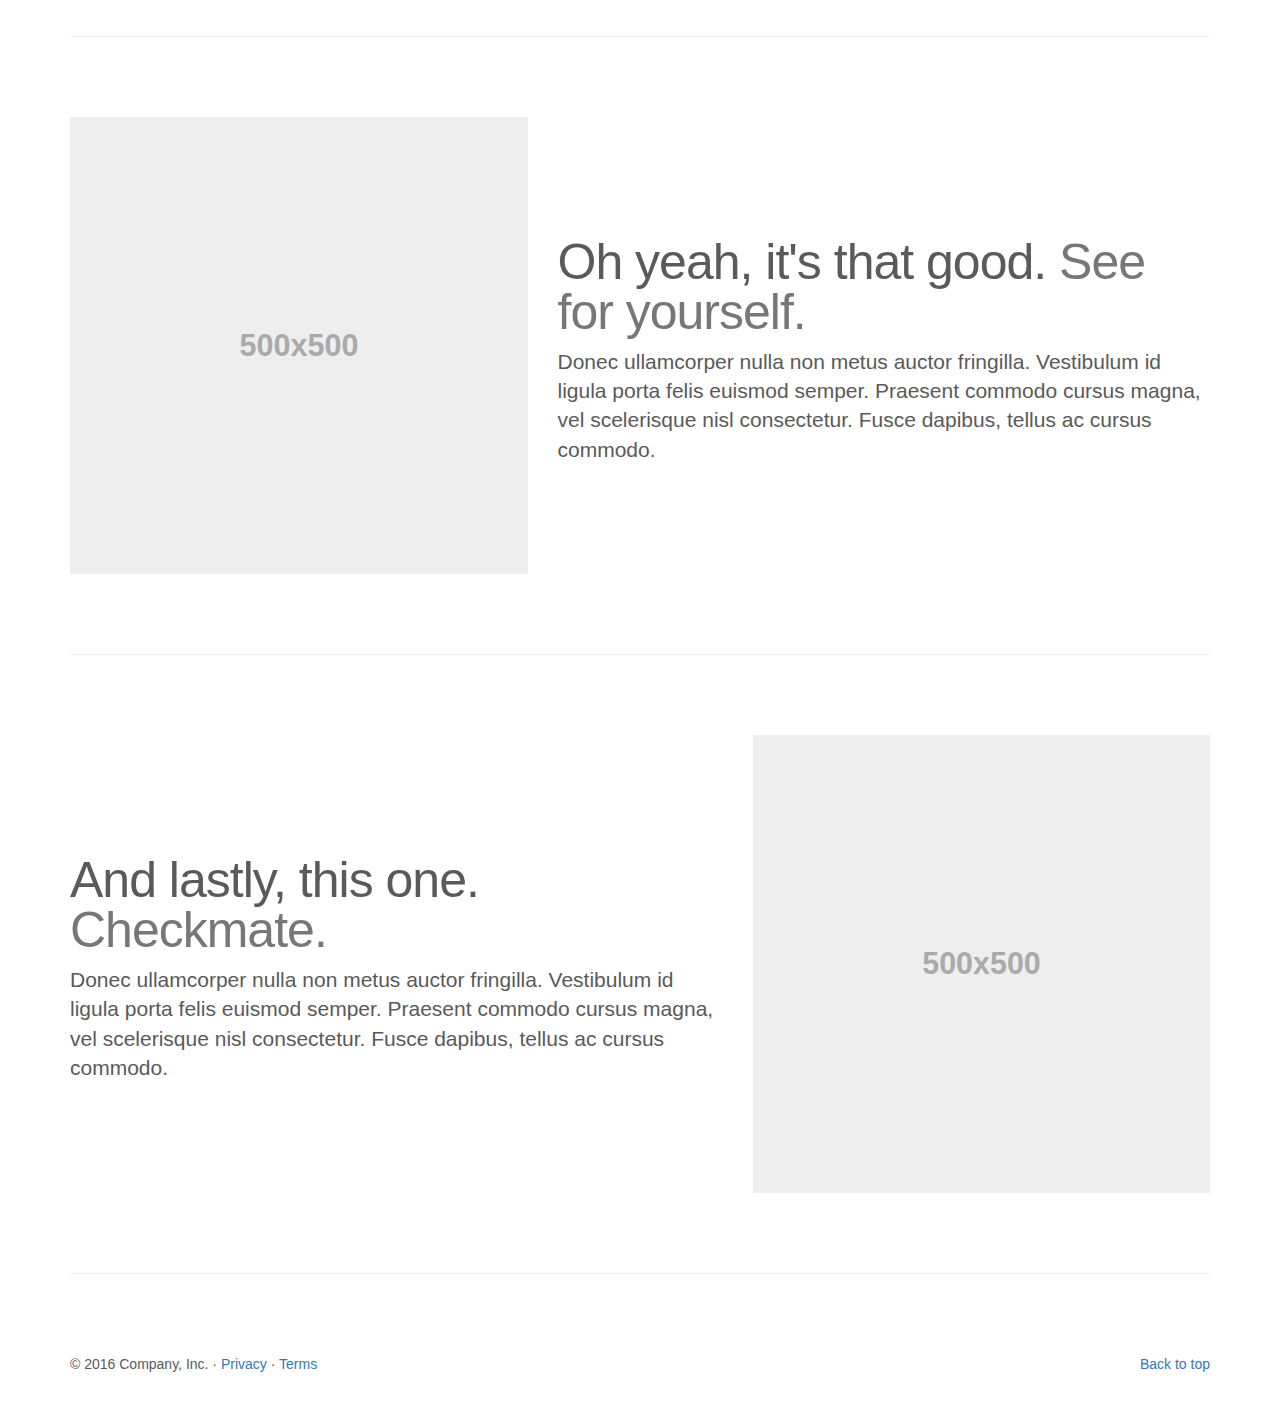
<file: lib/js/BootStrap框架/bootstrap-3.4.1/docs/examples/carousel/index.html>
<!doctype html>
<html lang="en">
  <head>
    <meta charset="utf-8">
    <meta http-equiv="X-UA-Compatible" content="IE=edge">
    <meta name="viewport" content="width=device-width, initial-scale=1">
    <!-- The above 3 meta tags *must* come first in the head; any other head content must come *after* these tags -->
    <meta name="description" content="">
    <meta name="author" content="">
    <link rel="icon" href="../../favicon.ico">

    <title>Carousel Template for Bootstrap</title>

    <!-- Bootstrap core CSS -->
    <link href="../../dist/css/bootstrap.min.css" rel="stylesheet">

    <!-- IE10 viewport hack for Surface/desktop Windows 8 bug -->
    <link href="../../assets/css/ie10-viewport-bug-workaround.css" rel="stylesheet">

    <!-- Just for debugging purposes. Don't actually copy these 2 lines! -->
    <!--[if lt IE 9]><script src="../../assets/js/ie8-responsive-file-warning.js"></script><![endif]-->
    <script src="../../assets/js/ie-emulation-modes-warning.js"></script>

    <!-- HTML5 shim and Respond.js for IE8 support of HTML5 elements and media queries -->
    <!--[if lt IE 9]>
      <script src="https://oss.maxcdn.com/html5shiv/3.7.3/html5shiv.min.js"></script>
      <script src="https://oss.maxcdn.com/respond/1.4.2/respond.min.js"></script>
    <![endif]-->

    <!-- Custom styles for this template -->
    <link href="carousel.css" rel="stylesheet">
  </head>
<!-- NAVBAR
================================================== -->
  <body>
    <div class="navbar-wrapper">
      <div class="container">

        <nav class="navbar navbar-inverse navbar-static-top">
          <div class="container">
            <div class="navbar-header">
              <button type="button" class="navbar-toggle collapsed" data-toggle="collapse" data-target="#navbar" aria-expanded="false" aria-controls="navbar">
                <span class="sr-only">Toggle navigation</span>
                <span class="icon-bar"></span>
                <span class="icon-bar"></span>
                <span class="icon-bar"></span>
              </button>
              <a class="navbar-brand" href="#">Project name</a>
            </div>
            <div id="navbar" class="navbar-collapse collapse">
              <ul class="nav navbar-nav">
                <li class="active"><a href="#">Home</a></li>
                <li><a href="#">About</a></li>
                <li><a href="#">Contact</a></li>
                <li class="dropdown">
                  <a href="#" class="dropdown-toggle" data-toggle="dropdown" role="button" aria-haspopup="true" aria-expanded="false">Dropdown <span class="caret"></span></a>
                  <ul class="dropdown-menu">
                    <li><a href="#">Action</a></li>
                    <li><a href="#">Another action</a></li>
                    <li><a href="#">Something else here</a></li>
                    <li role="separator" class="divider"></li>
                    <li class="dropdown-header">Nav header</li>
                    <li><a href="#">Separated link</a></li>
                    <li><a href="#">One more separated link</a></li>
                  </ul>
                </li>
              </ul>
            </div>
          </div>
        </nav>

      </div>
    </div>


    <!-- Carousel
    ================================================== -->
    <div id="myCarousel" class="carousel slide" data-ride="carousel">
      <!-- Indicators -->
      <ol class="carousel-indicators">
        <li data-target="#myCarousel" data-slide-to="0" class="active"></li>
        <li data-target="#myCarousel" data-slide-to="1"></li>
        <li data-target="#myCarousel" data-slide-to="2"></li>
      </ol>
      <div class="carousel-inner" role="listbox">
        <div class="item active">
          <img class="first-slide" src="[data-uri]" alt="First slide">
          <div class="container">
            <div class="carousel-caption">
              <h1>Example headline.</h1>
              <p>Note: If you're viewing this page via a <code>file://</code> URL, the "next" and "previous" Glyphicon buttons on the left and right might not load/display properly due to web browser security rules.</p>
              <p><a class="btn btn-lg btn-primary" href="#" role="button">Sign up today</a></p>
            </div>
          </div>
        </div>
        <div class="item">
          <img class="second-slide" src="[data-uri]" alt="Second slide">
          <div class="container">
            <div class="carousel-caption">
              <h1>Another example headline.</h1>
              <p>Cras justo odio, dapibus ac facilisis in, egestas eget quam. Donec id elit non mi porta gravida at eget metus. Nullam id dolor id nibh ultricies vehicula ut id elit.</p>
              <p><a class="btn btn-lg btn-primary" href="#" role="button">Learn more</a></p>
            </div>
          </div>
        </div>
        <div class="item">
          <img class="third-slide" src="[data-uri]" alt="Third slide">
          <div class="container">
            <div class="carousel-caption">
              <h1>One more for good measure.</h1>
              <p>Cras justo odio, dapibus ac facilisis in, egestas eget quam. Donec id elit non mi porta gravida at eget metus. Nullam id dolor id nibh ultricies vehicula ut id elit.</p>
              <p><a class="btn btn-lg btn-primary" href="#" role="button">Browse gallery</a></p>
            </div>
          </div>
        </div>
      </div>
      <a class="left carousel-control" href="#myCarousel" role="button" data-slide="prev">
        <span class="glyphicon glyphicon-chevron-left" aria-hidden="true"></span>
        <span class="sr-only">Previous</span>
      </a>
      <a class="right carousel-control" href="#myCarousel" role="button" data-slide="next">
        <span class="glyphicon glyphicon-chevron-right" aria-hidden="true"></span>
        <span class="sr-only">Next</span>
      </a>
    </div><!-- /.carousel -->


    <!-- Marketing messaging and featurettes
    ================================================== -->
    <!-- Wrap the rest of the page in another container to center all the content. -->

    <div class="container marketing">

      <!-- Three columns of text below the carousel -->
      <div class="row">
        <div class="col-lg-4">
          <img class="img-circle" src="[data-uri]" alt="Generic placeholder image" width="140" height="140">
          <h2>Heading</h2>
          <p>Donec sed odio dui. Etiam porta sem malesuada magna mollis euismod. Nullam id dolor id nibh ultricies vehicula ut id elit. Morbi leo risus, porta ac consectetur ac, vestibulum at eros. Praesent commodo cursus magna.</p>
          <p><a class="btn btn-default" href="#" role="button">View details &raquo;</a></p>
        </div><!-- /.col-lg-4 -->
        <div class="col-lg-4">
          <img class="img-circle" src="[data-uri]" alt="Generic placeholder image" width="140" height="140">
          <h2>Heading</h2>
          <p>Duis mollis, est non commodo luctus, nisi erat porttitor ligula, eget lacinia odio sem nec elit. Cras mattis consectetur purus sit amet fermentum. Fusce dapibus, tellus ac cursus commodo, tortor mauris condimentum nibh.</p>
          <p><a class="btn btn-default" href="#" role="button">View details &raquo;</a></p>
        </div><!-- /.col-lg-4 -->
        <div class="col-lg-4">
          <img class="img-circle" src="[data-uri]" alt="Generic placeholder image" width="140" height="140">
          <h2>Heading</h2>
          <p>Donec sed odio dui. Cras justo odio, dapibus ac facilisis in, egestas eget quam. Vestibulum id ligula porta felis euismod semper. Fusce dapibus, tellus ac cursus commodo, tortor mauris condimentum nibh, ut fermentum massa justo sit amet risus.</p>
          <p><a class="btn btn-default" href="#" role="button">View details &raquo;</a></p>
        </div><!-- /.col-lg-4 -->
      </div><!-- /.row -->


      <!-- START THE FEATURETTES -->

      <hr class="featurette-divider">

      <div class="row featurette">
        <div class="col-md-7">
          <h2 class="featurette-heading">First featurette heading. <span class="text-muted">It'll blow your mind.</span></h2>
          <p class="lead">Donec ullamcorper nulla non metus auctor fringilla. Vestibulum id ligula porta felis euismod semper. Praesent commodo cursus magna, vel scelerisque nisl consectetur. Fusce dapibus, tellus ac cursus commodo.</p>
        </div>
        <div class="col-md-5">
          <img class="featurette-image img-responsive center-block" data-src="holder.js/500x500/auto" alt="Generic placeholder image">
        </div>
      </div>

      <hr class="featurette-divider">

      <div class="row featurette">
        <div class="col-md-7 col-md-push-5">
          <h2 class="featurette-heading">Oh yeah, it's that good. <span class="text-muted">See for yourself.</span></h2>
          <p class="lead">Donec ullamcorper nulla non metus auctor fringilla. Vestibulum id ligula porta felis euismod semper. Praesent commodo cursus magna, vel scelerisque nisl consectetur. Fusce dapibus, tellus ac cursus commodo.</p>
        </div>
        <div class="col-md-5 col-md-pull-7">
          <img class="featurette-image img-responsive center-block" data-src="holder.js/500x500/auto" alt="Generic placeholder image">
        </div>
      </div>

      <hr class="featurette-divider">

      <div class="row featurette">
        <div class="col-md-7">
          <h2 class="featurette-heading">And lastly, this one. <span class="text-muted">Checkmate.</span></h2>
          <p class="lead">Donec ullamcorper nulla non metus auctor fringilla. Vestibulum id ligula porta felis euismod semper. Praesent commodo cursus magna, vel scelerisque nisl consectetur. Fusce dapibus, tellus ac cursus commodo.</p>
        </div>
        <div class="col-md-5">
          <img class="featurette-image img-responsive center-block" data-src="holder.js/500x500/auto" alt="Generic placeholder image">
        </div>
      </div>

      <hr class="featurette-divider">

      <!-- /END THE FEATURETTES -->


      <!-- FOOTER -->
      <footer>
        <p class="pull-right"><a href="#">Back to top</a></p>
        <p>&copy; 2016 Company, Inc. &middot; <a href="#">Privacy</a> &middot; <a href="#">Terms</a></p>
      </footer>

    </div><!-- /.container -->


    <!-- Bootstrap core JavaScript
    ================================================== -->
    <!-- Placed at the end of the document so the pages load faster -->
    <script src="https://code.jquery.com/jquery-1.12.4.min.js" integrity="sha384-nvAa0+6Qg9clwYCGGPpDQLVpLNn0fRaROjHqs13t4Ggj3Ez50XnGQqc/r8MhnRDZ" crossorigin="anonymous"></script>
    <script>window.jQuery || document.write('<script src="../../assets/js/vendor/jquery.min.js"><\/script>')</script>
    <script src="../../dist/js/bootstrap.min.js"></script>
    <!-- Just to make our placeholder images work. Don't actually copy the next line! -->
    <script src="../../assets/js/vendor/holder.min.js"></script>
    <!-- IE10 viewport hack for Surface/desktop Windows 8 bug -->
    <script src="../../assets/js/ie10-viewport-bug-workaround.js"></script>
  </body>
</html>
</file>
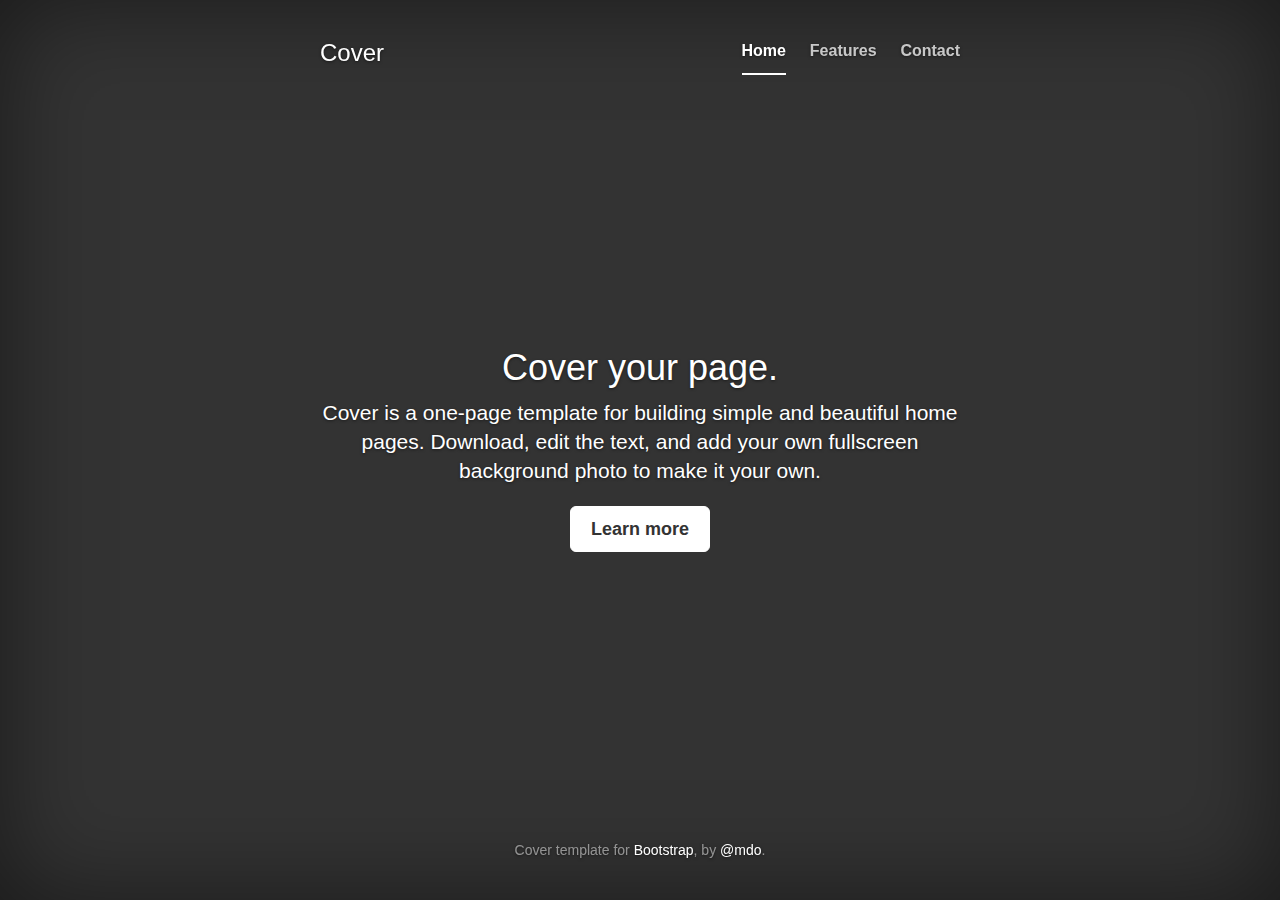
<file: lib/js/BootStrap框架/bootstrap-3.4.1/docs/examples/cover/index.html>
<!doctype html>
<html lang="en">
  <head>
    <meta charset="utf-8">
    <meta http-equiv="X-UA-Compatible" content="IE=edge">
    <meta name="viewport" content="width=device-width, initial-scale=1">
    <!-- The above 3 meta tags *must* come first in the head; any other head content must come *after* these tags -->
    <meta name="description" content="">
    <meta name="author" content="">
    <link rel="icon" href="../../favicon.ico">

    <title>Cover Template for Bootstrap</title>

    <!-- Bootstrap core CSS -->
    <link href="../../dist/css/bootstrap.min.css" rel="stylesheet">

    <!-- IE10 viewport hack for Surface/desktop Windows 8 bug -->
    <link href="../../assets/css/ie10-viewport-bug-workaround.css" rel="stylesheet">

    <!-- Custom styles for this template -->
    <link href="cover.css" rel="stylesheet">

    <!-- Just for debugging purposes. Don't actually copy these 2 lines! -->
    <!--[if lt IE 9]><script src="../../assets/js/ie8-responsive-file-warning.js"></script><![endif]-->
    <script src="../../assets/js/ie-emulation-modes-warning.js"></script>

    <!-- HTML5 shim and Respond.js for IE8 support of HTML5 elements and media queries -->
    <!--[if lt IE 9]>
      <script src="https://oss.maxcdn.com/html5shiv/3.7.3/html5shiv.min.js"></script>
      <script src="https://oss.maxcdn.com/respond/1.4.2/respond.min.js"></script>
    <![endif]-->
  </head>

  <body>

    <div class="site-wrapper">

      <div class="site-wrapper-inner">

        <div class="cover-container">

          <div class="masthead clearfix">
            <div class="inner">
              <h3 class="masthead-brand">Cover</h3>
              <nav>
                <ul class="nav masthead-nav">
                  <li class="active"><a href="#">Home</a></li>
                  <li><a href="#">Features</a></li>
                  <li><a href="#">Contact</a></li>
                </ul>
              </nav>
            </div>
          </div>

          <div class="inner cover">
            <h1 class="cover-heading">Cover your page.</h1>
            <p class="lead">Cover is a one-page template for building simple and beautiful home pages. Download, edit the text, and add your own fullscreen background photo to make it your own.</p>
            <p class="lead">
              <a href="#" class="btn btn-lg btn-default">Learn more</a>
            </p>
          </div>

          <div class="mastfoot">
            <div class="inner">
              <p>Cover template for <a href="https://getbootstrap.com/">Bootstrap</a>, by <a href="https://twitter.com/mdo">@mdo</a>.</p>
            </div>
          </div>

        </div>

      </div>

    </div>

    <!-- Bootstrap core JavaScript
    ================================================== -->
    <!-- Placed at the end of the document so the pages load faster -->
    <script src="https://code.jquery.com/jquery-1.12.4.min.js" integrity="sha384-nvAa0+6Qg9clwYCGGPpDQLVpLNn0fRaROjHqs13t4Ggj3Ez50XnGQqc/r8MhnRDZ" crossorigin="anonymous"></script>
    <script>window.jQuery || document.write('<script src="../../assets/js/vendor/jquery.min.js"><\/script>')</script>
    <script src="../../dist/js/bootstrap.min.js"></script>
    <!-- IE10 viewport hack for Surface/desktop Windows 8 bug -->
    <script src="../../assets/js/ie10-viewport-bug-workaround.js"></script>
  </body>
</html>
</file>
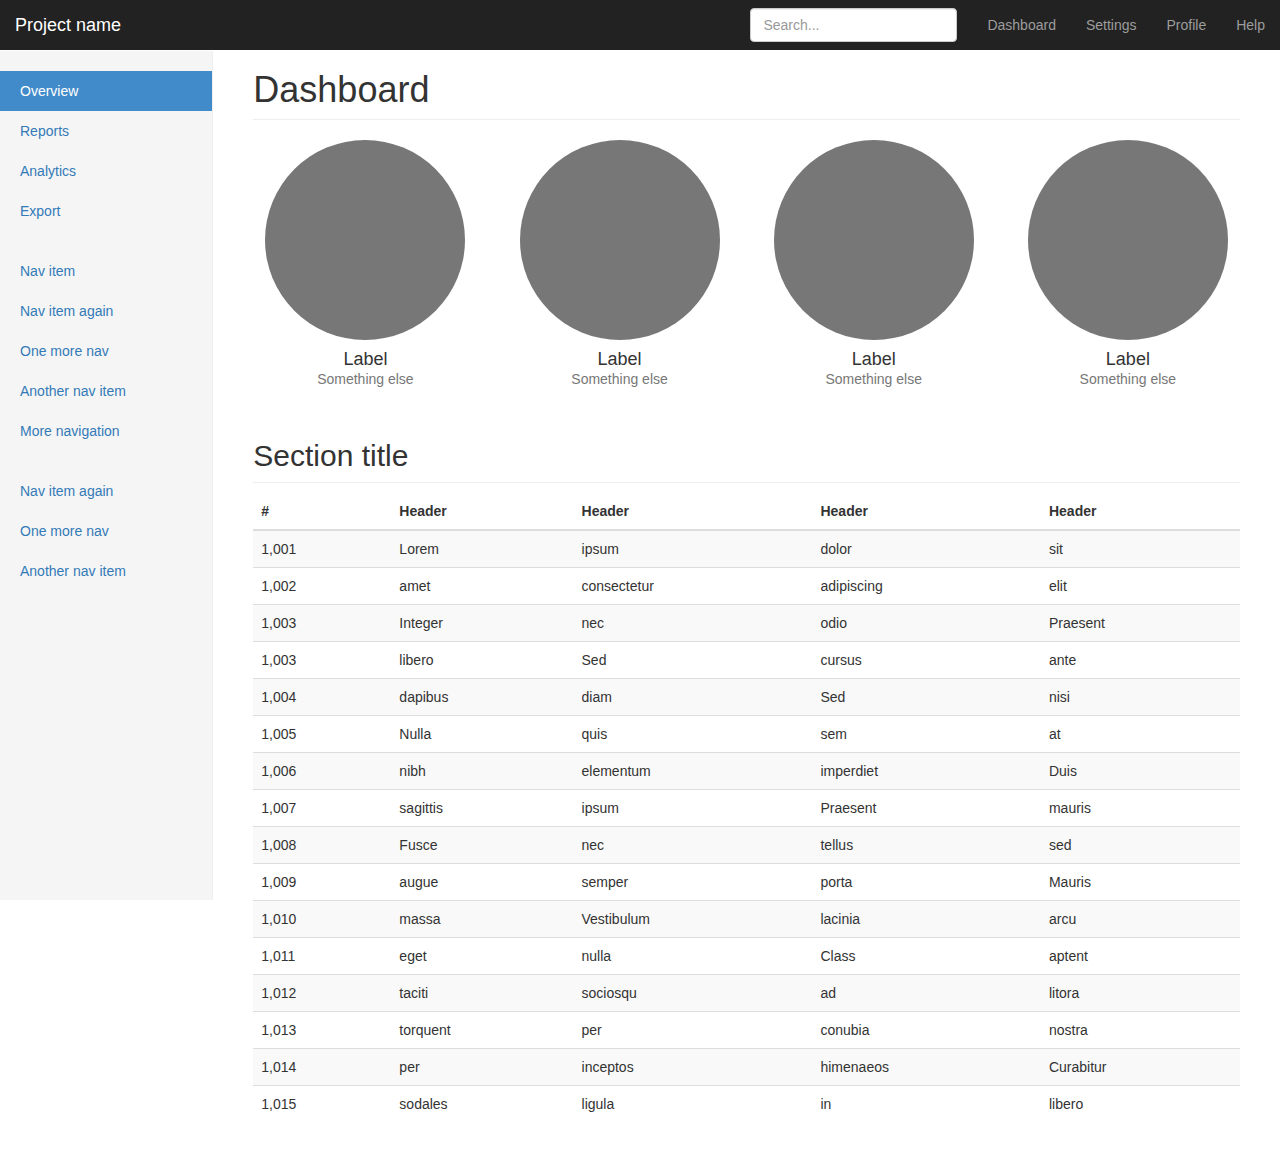
<file: lib/js/BootStrap框架/bootstrap-3.4.1/docs/examples/dashboard/index.html>
<!doctype html>
<html lang="en">
  <head>
    <meta charset="utf-8">
    <meta http-equiv="X-UA-Compatible" content="IE=edge">
    <meta name="viewport" content="width=device-width, initial-scale=1">
    <!-- The above 3 meta tags *must* come first in the head; any other head content must come *after* these tags -->
    <meta name="description" content="">
    <meta name="author" content="">
    <link rel="icon" href="../../favicon.ico">

    <title>Dashboard Template for Bootstrap</title>

    <!-- Bootstrap core CSS -->
    <link href="../../dist/css/bootstrap.min.css" rel="stylesheet">

    <!-- IE10 viewport hack for Surface/desktop Windows 8 bug -->
    <link href="../../assets/css/ie10-viewport-bug-workaround.css" rel="stylesheet">

    <!-- Custom styles for this template -->
    <link href="dashboard.css" rel="stylesheet">

    <!-- Just for debugging purposes. Don't actually copy these 2 lines! -->
    <!--[if lt IE 9]><script src="../../assets/js/ie8-responsive-file-warning.js"></script><![endif]-->
    <script src="../../assets/js/ie-emulation-modes-warning.js"></script>

    <!-- HTML5 shim and Respond.js for IE8 support of HTML5 elements and media queries -->
    <!--[if lt IE 9]>
      <script src="https://oss.maxcdn.com/html5shiv/3.7.3/html5shiv.min.js"></script>
      <script src="https://oss.maxcdn.com/respond/1.4.2/respond.min.js"></script>
    <![endif]-->
  </head>

  <body>

    <nav class="navbar navbar-inverse navbar-fixed-top">
      <div class="container-fluid">
        <div class="navbar-header">
          <button type="button" class="navbar-toggle collapsed" data-toggle="collapse" data-target="#navbar" aria-expanded="false" aria-controls="navbar">
            <span class="sr-only">Toggle navigation</span>
            <span class="icon-bar"></span>
            <span class="icon-bar"></span>
            <span class="icon-bar"></span>
          </button>
          <a class="navbar-brand" href="#">Project name</a>
        </div>
        <div id="navbar" class="navbar-collapse collapse">
          <ul class="nav navbar-nav navbar-right">
            <li><a href="#">Dashboard</a></li>
            <li><a href="#">Settings</a></li>
            <li><a href="#">Profile</a></li>
            <li><a href="#">Help</a></li>
          </ul>
          <form class="navbar-form navbar-right">
            <input type="text" class="form-control" placeholder="Search...">
          </form>
        </div>
      </div>
    </nav>

    <div class="container-fluid">
      <div class="row">
        <div class="col-sm-3 col-md-2 sidebar">
          <ul class="nav nav-sidebar">
            <li class="active"><a href="#">Overview <span class="sr-only">(current)</span></a></li>
            <li><a href="#">Reports</a></li>
            <li><a href="#">Analytics</a></li>
            <li><a href="#">Export</a></li>
          </ul>
          <ul class="nav nav-sidebar">
            <li><a href="">Nav item</a></li>
            <li><a href="">Nav item again</a></li>
            <li><a href="">One more nav</a></li>
            <li><a href="">Another nav item</a></li>
            <li><a href="">More navigation</a></li>
          </ul>
          <ul class="nav nav-sidebar">
            <li><a href="">Nav item again</a></li>
            <li><a href="">One more nav</a></li>
            <li><a href="">Another nav item</a></li>
          </ul>
        </div>
        <div class="col-sm-9 col-sm-offset-3 col-md-10 col-md-offset-2 main">
          <h1 class="page-header">Dashboard</h1>

          <div class="row placeholders">
            <div class="col-xs-6 col-sm-3 placeholder">
              <img src="[data-uri]" width="200" height="200" class="img-responsive" alt="Generic placeholder thumbnail">
              <h4>Label</h4>
              <span class="text-muted">Something else</span>
            </div>
            <div class="col-xs-6 col-sm-3 placeholder">
              <img src="[data-uri]" width="200" height="200" class="img-responsive" alt="Generic placeholder thumbnail">
              <h4>Label</h4>
              <span class="text-muted">Something else</span>
            </div>
            <div class="col-xs-6 col-sm-3 placeholder">
              <img src="[data-uri]" width="200" height="200" class="img-responsive" alt="Generic placeholder thumbnail">
              <h4>Label</h4>
              <span class="text-muted">Something else</span>
            </div>
            <div class="col-xs-6 col-sm-3 placeholder">
              <img src="[data-uri]" width="200" height="200" class="img-responsive" alt="Generic placeholder thumbnail">
              <h4>Label</h4>
              <span class="text-muted">Something else</span>
            </div>
          </div>

          <h2 class="sub-header">Section title</h2>
          <div class="table-responsive">
            <table class="table table-striped">
              <thead>
                <tr>
                  <th>#</th>
                  <th>Header</th>
                  <th>Header</th>
                  <th>Header</th>
                  <th>Header</th>
                </tr>
              </thead>
              <tbody>
                <tr>
                  <td>1,001</td>
                  <td>Lorem</td>
                  <td>ipsum</td>
                  <td>dolor</td>
                  <td>sit</td>
                </tr>
                <tr>
                  <td>1,002</td>
                  <td>amet</td>
                  <td>consectetur</td>
                  <td>adipiscing</td>
                  <td>elit</td>
                </tr>
                <tr>
                  <td>1,003</td>
                  <td>Integer</td>
                  <td>nec</td>
                  <td>odio</td>
                  <td>Praesent</td>
                </tr>
                <tr>
                  <td>1,003</td>
                  <td>libero</td>
                  <td>Sed</td>
                  <td>cursus</td>
                  <td>ante</td>
                </tr>
                <tr>
                  <td>1,004</td>
                  <td>dapibus</td>
                  <td>diam</td>
                  <td>Sed</td>
                  <td>nisi</td>
                </tr>
                <tr>
                  <td>1,005</td>
                  <td>Nulla</td>
                  <td>quis</td>
                  <td>sem</td>
                  <td>at</td>
                </tr>
                <tr>
                  <td>1,006</td>
                  <td>nibh</td>
                  <td>elementum</td>
                  <td>imperdiet</td>
                  <td>Duis</td>
                </tr>
                <tr>
                  <td>1,007</td>
                  <td>sagittis</td>
                  <td>ipsum</td>
                  <td>Praesent</td>
                  <td>mauris</td>
                </tr>
                <tr>
                  <td>1,008</td>
                  <td>Fusce</td>
                  <td>nec</td>
                  <td>tellus</td>
                  <td>sed</td>
                </tr>
                <tr>
                  <td>1,009</td>
                  <td>augue</td>
                  <td>semper</td>
                  <td>porta</td>
                  <td>Mauris</td>
                </tr>
                <tr>
                  <td>1,010</td>
                  <td>massa</td>
                  <td>Vestibulum</td>
                  <td>lacinia</td>
                  <td>arcu</td>
                </tr>
                <tr>
                  <td>1,011</td>
                  <td>eget</td>
                  <td>nulla</td>
                  <td>Class</td>
                  <td>aptent</td>
                </tr>
                <tr>
                  <td>1,012</td>
                  <td>taciti</td>
                  <td>sociosqu</td>
                  <td>ad</td>
                  <td>litora</td>
                </tr>
                <tr>
                  <td>1,013</td>
                  <td>torquent</td>
                  <td>per</td>
                  <td>conubia</td>
                  <td>nostra</td>
                </tr>
                <tr>
                  <td>1,014</td>
                  <td>per</td>
                  <td>inceptos</td>
                  <td>himenaeos</td>
                  <td>Curabitur</td>
                </tr>
                <tr>
                  <td>1,015</td>
                  <td>sodales</td>
                  <td>ligula</td>
                  <td>in</td>
                  <td>libero</td>
                </tr>
              </tbody>
            </table>
          </div>
        </div>
      </div>
    </div>

    <!-- Bootstrap core JavaScript
    ================================================== -->
    <!-- Placed at the end of the document so the pages load faster -->
    <script src="https://code.jquery.com/jquery-1.12.4.min.js" integrity="sha384-nvAa0+6Qg9clwYCGGPpDQLVpLNn0fRaROjHqs13t4Ggj3Ez50XnGQqc/r8MhnRDZ" crossorigin="anonymous"></script>
    <script>window.jQuery || document.write('<script src="../../assets/js/vendor/jquery.min.js"><\/script>')</script>
    <script src="../../dist/js/bootstrap.min.js"></script>
    <!-- Just to make our placeholder images work. Don't actually copy the next line! -->
    <script src="../../assets/js/vendor/holder.min.js"></script>
    <!-- IE10 viewport hack for Surface/desktop Windows 8 bug -->
    <script src="../../assets/js/ie10-viewport-bug-workaround.js"></script>
  </body>
</html>
</file>
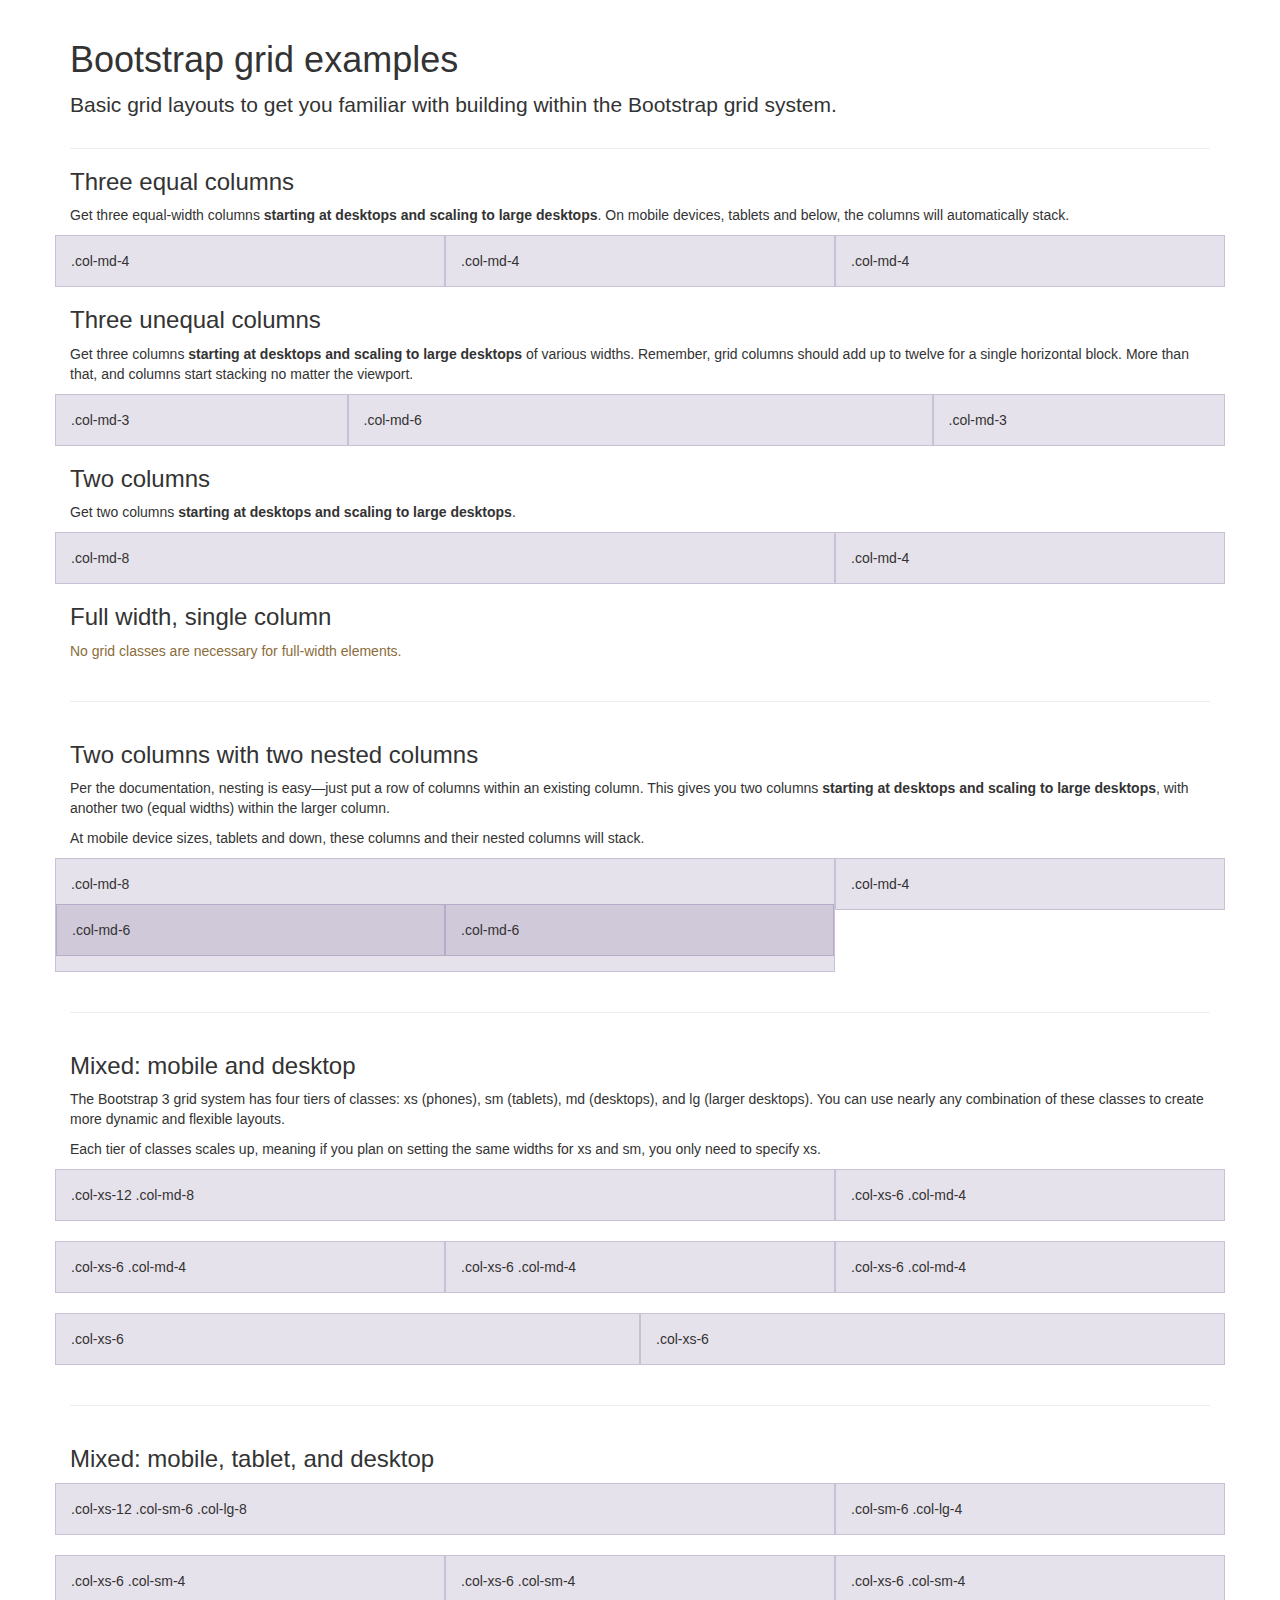
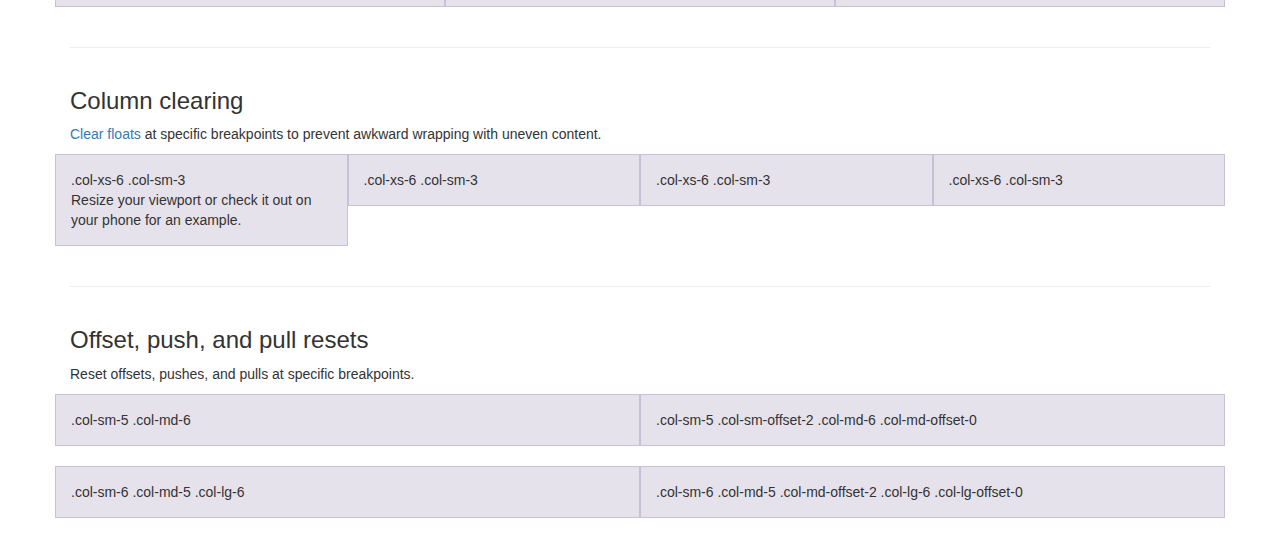
<file: lib/js/BootStrap框架/bootstrap-3.4.1/docs/examples/grid/index.html>
<!doctype html>
<html lang="en">
  <head>
    <meta charset="utf-8">
    <meta http-equiv="X-UA-Compatible" content="IE=edge">
    <meta name="viewport" content="width=device-width, initial-scale=1">
    <!-- The above 3 meta tags *must* come first in the head; any other head content must come *after* these tags -->
    <meta name="description" content="">
    <meta name="author" content="">
    <link rel="icon" href="../../favicon.ico">

    <title>Grid Template for Bootstrap</title>

    <!-- Bootstrap core CSS -->
    <link href="../../dist/css/bootstrap.min.css" rel="stylesheet">

    <!-- IE10 viewport hack for Surface/desktop Windows 8 bug -->
    <link href="../../assets/css/ie10-viewport-bug-workaround.css" rel="stylesheet">

    <!-- Custom styles for this template -->
    <link href="grid.css" rel="stylesheet">

    <!-- Just for debugging purposes. Don't actually copy these 2 lines! -->
    <!--[if lt IE 9]><script src="../../assets/js/ie8-responsive-file-warning.js"></script><![endif]-->
    <script src="../../assets/js/ie-emulation-modes-warning.js"></script>

    <!-- HTML5 shim and Respond.js for IE8 support of HTML5 elements and media queries -->
    <!--[if lt IE 9]>
      <script src="https://oss.maxcdn.com/html5shiv/3.7.3/html5shiv.min.js"></script>
      <script src="https://oss.maxcdn.com/respond/1.4.2/respond.min.js"></script>
    <![endif]-->
  </head>

  <body>
    <div class="container">

      <div class="page-header">
        <h1>Bootstrap grid examples</h1>
        <p class="lead">Basic grid layouts to get you familiar with building within the Bootstrap grid system.</p>
      </div>

      <h3>Three equal columns</h3>
      <p>Get three equal-width columns <strong>starting at desktops and scaling to large desktops</strong>. On mobile devices, tablets and below, the columns will automatically stack.</p>
      <div class="row">
        <div class="col-md-4">.col-md-4</div>
        <div class="col-md-4">.col-md-4</div>
        <div class="col-md-4">.col-md-4</div>
      </div>

      <h3>Three unequal columns</h3>
      <p>Get three columns <strong>starting at desktops and scaling to large desktops</strong> of various widths. Remember, grid columns should add up to twelve for a single horizontal block. More than that, and columns start stacking no matter the viewport.</p>
      <div class="row">
        <div class="col-md-3">.col-md-3</div>
        <div class="col-md-6">.col-md-6</div>
        <div class="col-md-3">.col-md-3</div>
      </div>

      <h3>Two columns</h3>
      <p>Get two columns <strong>starting at desktops and scaling to large desktops</strong>.</p>
      <div class="row">
        <div class="col-md-8">.col-md-8</div>
        <div class="col-md-4">.col-md-4</div>
      </div>

      <h3>Full width, single column</h3>
      <p class="text-warning">No grid classes are necessary for full-width elements.</p>

      <hr>

      <h3>Two columns with two nested columns</h3>
      <p>Per the documentation, nesting is easy—just put a row of columns within an existing column. This gives you two columns <strong>starting at desktops and scaling to large desktops</strong>, with another two (equal widths) within the larger column.</p>
      <p>At mobile device sizes, tablets and down, these columns and their nested columns will stack.</p>
      <div class="row">
        <div class="col-md-8">
          .col-md-8
          <div class="row">
            <div class="col-md-6">.col-md-6</div>
            <div class="col-md-6">.col-md-6</div>
          </div>
        </div>
        <div class="col-md-4">.col-md-4</div>
      </div>

      <hr>

      <h3>Mixed: mobile and desktop</h3>
      <p>The Bootstrap 3 grid system has four tiers of classes: xs (phones), sm (tablets), md (desktops), and lg (larger desktops). You can use nearly any combination of these classes to create more dynamic and flexible layouts.</p>
      <p>Each tier of classes scales up, meaning if you plan on setting the same widths for xs and sm, you only need to specify xs.</p>
      <div class="row">
        <div class="col-xs-12 col-md-8">.col-xs-12 .col-md-8</div>
        <div class="col-xs-6 col-md-4">.col-xs-6 .col-md-4</div>
      </div>
      <div class="row">
        <div class="col-xs-6 col-md-4">.col-xs-6 .col-md-4</div>
        <div class="col-xs-6 col-md-4">.col-xs-6 .col-md-4</div>
        <div class="col-xs-6 col-md-4">.col-xs-6 .col-md-4</div>
      </div>
      <div class="row">
        <div class="col-xs-6">.col-xs-6</div>
        <div class="col-xs-6">.col-xs-6</div>
      </div>

      <hr>

      <h3>Mixed: mobile, tablet, and desktop</h3>
      <p></p>
      <div class="row">
        <div class="col-xs-12 col-sm-6 col-lg-8">.col-xs-12 .col-sm-6 .col-lg-8</div>
        <div class="col-sm-6 col-lg-4">.col-sm-6 .col-lg-4</div>
      </div>
      <div class="row">
        <div class="col-xs-6 col-sm-4">.col-xs-6 .col-sm-4</div>
        <div class="col-xs-6 col-sm-4">.col-xs-6 .col-sm-4</div>
        <div class="col-xs-6 col-sm-4">.col-xs-6 .col-sm-4</div>
      </div>

      <hr>

      <h3>Column clearing</h3>
      <p><a href="../../css/#grid-responsive-resets">Clear floats</a> at specific breakpoints to prevent awkward wrapping with uneven content.</p>
      <div class="row">
        <div class="col-xs-6 col-sm-3">
          .col-xs-6 .col-sm-3
          <br>
          Resize your viewport or check it out on your phone for an example.
        </div>
        <div class="col-xs-6 col-sm-3">.col-xs-6 .col-sm-3</div>

        <!-- Add the extra clearfix for only the required viewport -->
        <div class="clearfix visible-xs"></div>

        <div class="col-xs-6 col-sm-3">.col-xs-6 .col-sm-3</div>
        <div class="col-xs-6 col-sm-3">.col-xs-6 .col-sm-3</div>
      </div>

      <hr>

      <h3>Offset, push, and pull resets</h3>
      <p>Reset offsets, pushes, and pulls at specific breakpoints.</p>
      <div class="row">
        <div class="col-sm-5 col-md-6">.col-sm-5 .col-md-6</div>
        <div class="col-sm-5 col-sm-offset-2 col-md-6 col-md-offset-0">.col-sm-5 .col-sm-offset-2 .col-md-6 .col-md-offset-0</div>
      </div>
      <div class="row">
        <div class="col-sm-6 col-md-5 col-lg-6">.col-sm-6 .col-md-5 .col-lg-6</div>
        <div class="col-sm-6 col-md-5 col-md-offset-2 col-lg-6 col-lg-offset-0">.col-sm-6 .col-md-5 .col-md-offset-2 .col-lg-6 .col-lg-offset-0</div>
      </div>


    </div> <!-- /container -->


    <!-- IE10 viewport hack for Surface/desktop Windows 8 bug -->
    <script src="../../assets/js/ie10-viewport-bug-workaround.js"></script>
  </body>
</html>
</file>
<file: xtx-pc-center/css/base.css>
/* 把我们所有标签的内外边距清零 */
* {
    margin: 0;
    padding: 0;
    /* css3盒子模型 */
    box-sizing: border-box;
}
/* em 和 i 斜体的文字不倾斜 */
em,
i {
    font-style: normal
}
/* 去掉li 的小圆点 */
li {
    list-style: none
}

img {
    /* border 0 照顾低版本浏览器 如果 图片外面包含了链接会有边框的问题 */
    border: 0;
    /* 取消图片底侧有空白缝隙的问题 */
    vertical-align: middle
}

button {
    /* 当我们鼠标经过button 按钮的时候，鼠标变成小手 */
    cursor: pointer
}

a {
    color: #666;
    text-decoration: none
}

a:hover {
    color: #c81623
}

button,
input {
    /* "\5B8B\4F53" 就是宋体的意思 这样浏览器兼容性比较好 */
    font-family: Microsoft YaHei, Heiti SC, tahoma, arial, Hiragino Sans GB, "\5B8B\4F53", sans-serif;
    /* 默认有灰色边框我们需要手动去掉 */
    border: 0; 
    outline: none;
}

body {
    /* CSS3 抗锯齿形 让文字显示的更加清晰 */
    -webkit-font-smoothing: antialiased;
    background-color: #fff;
    font: 12px/1.5 Microsoft YaHei, Heiti SC, tahoma, arial, Hiragino Sans GB, "\5B8B\4F53", sans-serif;
    color: #666
}

.hide,
.none {
    display: none
}
/* 清除浮动 */
.clearfix:after {
    visibility: hidden;
    clear: both;
    display: block;
    content: ".";
    height: 0
}

.clearfix {
    *zoom: 1
}
</file>
<file: xtx-pc-center/css/index.css>
@charset "UTF-8";
* {
  box-sizing: border-box;
}

body {
  color: #333;
  font: 14px/1.5 "Helvetica Neue", Helvetica, Arial, "Microsoft Yahei", "Hiragino Sans GB", "Heiti SC", "WenQuanYi Micro Hei", sans-serif;
}

ul, h1, h3, h4, p, dl, dd {
  padding: 0;
  margin: 0;
}

a {
  text-decoration: none;
  color: #333;
}

i {
  font-style: normal;
}

input {
  outline: none;
  padding: 0;
  border: none;
}

img {
  max-width: 100%;
  max-height: 100%;
  vertical-align: middle;
}

ul {
  list-style: none;
}

.clearfix:before,
.clearfix:after {
  content: " ";
  display: table;
}

.clearfix:after {
  clear: both;
}

.clearfix {
  zoom: 1;
}

.wrapper {
  width: 1240px;
  margin: 0 auto;
}

.sprites {
  background-image: url(../images/sprites.png);
  background-size: 400px 400px;
  background-repeat: no-repeat;
}

/** 顶部导航 **/
.xtx_topnav {
  background-color: #333;
}

.xtx_topnav .xtx_navs {
  height: 53px;
  text-align: right;
  line-height: 53px;
  font-size: 0;
}

.xtx_topnav .xtx_navs li {
  display: inline-block;
  font-size: 14px;
}

.xtx_topnav .xtx_navs li:last-child a {
  border-right: none;
}

.xtx_topnav .xtx_navs .mobile {
  display: inline-block;
  width: 20px;
  height: 16px;
  position: relative;
  top: 3px;
  background-position: -160px -70px;
}

.xtx_topnav .xtx_navs a {
  display: inline-block;
  line-height: 1;
  padding: 0 15px;
  border-right: 2px solid #666;
  color: #dcdcdc;
}

.xtx_topnav .xtx_navs a:hover {
  color: #5eb69c;
}

/** 主导航及Logo **/
.xtx_header {
  padding: 32px 0 44px;
}

.xtx_header .xtx_logo {
  width: 143px;
  height: 129px;
  margin-left: 50px;
  text-indent: -999px;
  background-image: url(../images/logo.png);
  background-size: contain;
  float: left;
}

.xtx_header .xtx_navs {
  padding-top: 75px;
  margin-left: 88px;
  float: left;
}

.xtx_header .xtx_navs li {
  line-height: 1;
  font-size: 16px;
  margin-right: 50px;
  position: relative;
  float: left;
}

.xtx_header .xtx_navs li:after {
  content: '';
  display: none;
  width: 30px;
  height: 2px;
  background-color: #5eb69c;
  position: absolute;
  left: 1px;
  bottom: -7px;
}

.xtx_header .xtx_navs li:hover a, .xtx_header .xtx_navs li.active a {
  color: #5eb69c;
}

.xtx_header .xtx_navs li:hover:after, .xtx_header .xtx_navs li.active:after {
  display: block;
}

.xtx_header .xtx_search {
  height: 38px;
  padding-top: 60px;
  float: right;
}

.xtx_header .xtx_search_wrapper {
  width: 175px;
  height: 38px;
  padding-left: 39px;
  border-bottom: 1px solid #e7e7e7;
  position: relative;
  float: right;
}

.xtx_header .xtx_search_wrapper:before {
  content: '';
  display: block;
  width: 17px;
  height: 17px;
  position: absolute;
  left: 5px;
  top: 10px;
  background-image: url(../images/sprites.png);
  background-size: 400px 400px;
  background-position: -80px -70px;
}

.xtx_header .xtx_search_wrapper input {
  width: 100%;
  height: 100%;
  font-size: 15px;
  color: #999;
}

.xtx_header .xtx_search_wrapper input::-webkit-input-placeholder {
  color: #ccc;
}

.xtx_header .xtx_search_cart {
  display: block;
  width: 22px;
  height: 22px;
  position: relative;
  margin: 8px 12px 0 12px;
  float: right;
  background-position: -120px -70px;
}

.xtx_header .xtx_search_cart i {
  position: absolute;
  top: -5px;
  left: 16px;
  line-height: 1;
  padding: 1px 6px;
  font-style: normal;
  font-size: 13px;
  background-color: #ea745e;
  border-radius: 15px;
  color: #fff;
}

/** 分类及焦点图 **/
.xtx_entry {
  height: 500px;
  background-color: #f2f2f2;
  position: relative;
}

.xtx_category {
  width: 250px;
  background-color: rgba(0, 0, 0, 0.8);
  position: absolute;
  z-index: 9;
}

.xtx_category:hover .xtx_category_subset {
  display: block;
}

.xtx_category_super li {
  height: 50px;
  padding: 0 20px 0 40px;
  transition: background-color .25s;
  cursor: pointer;
}

.xtx_category_super li:hover,
.xtx_category_super li.active {
  background-color: #5eb69c;
}

.xtx_category_super a {
  color: #fff;
  font-size: 16px;
  line-height: 50px;
}

.xtx_category_super a small {
  font-size: 14px;
}

.xtx_category_super i {
  display: block;
  width: 12px;
  height: 12px;
  margin-top: 20px;
  background-position: -75px -110px;
  float: right;
}

.xtx_category_subset {
  width: 990px;
  height: 100%;
  background-color: rgba(255, 255, 255, 0.9);
  display: none;
  position: absolute;
  top: 0;
  left: 250px;
}

.xtx_banner {
  width: 1240px;
  height: 500px;
  overflow: hidden;
  position: relative;
}

.xtx_banner:hover a {
  opacity: 1;
}

.xtx_banner > a {
  display: block;
  width: 44px;
  height: 44px;
  border-radius: 50%;
  margin-top: -22px;
  opacity: 0;
  transition: opacity .5s;
  background-color: rgba(0, 0, 0, 0.1);
  position: absolute;
  top: 50%;
}

.xtx_banner > a.prev {
  left: 270px;
  background-position: 14px -59px;
}

.xtx_banner > a.next {
  right: 20px;
  background-position: -24px -59px;
}

.xtx_banner .indicator {
  width: 990px;
  text-align: center;
  font-size: 0;
  position: absolute;
  left: 250px;
  bottom: 22px;
}

.xtx_banner .indicator span {
  display: inline-block;
  width: 9px;
  height: 9px;
  margin: 0 8px;
  cursor: pointer;
  border-radius: 50%;
  background-color: rgba(255, 255, 255, 0.43);
}

.xtx_banner .indicator span.active {
  background-color: #fff;
}

/** 公共面板 **/
.xtx_panel .xtx_panel_header {
  height: 115px;
  padding: 40px 0;
}

.xtx_panel .xtx_panel_header h3 {
  height: 35px;
  line-height: 35px;
  margin-left: 6px;
  font-size: 32px;
  font-weight: 400;
  color: #333;
  float: left;
}

.xtx_panel .xtx_panel_header small {
  margin-left: 22px;
  font-size: 16px;
  color: #999;
}

.xtx_panel .xtx_panel_header .more {
  line-height: 1;
  margin-top: 14px;
  font-size: 16px;
  color: #999;
  float: right;
}

.xtx_panel .xtx_panel_header .more i {
  display: inline-block;
  width: 16px;
  height: 16px;
  position: relative;
  top: 1px;
  background-position: 8px -107px;
}

.xtx_panel .xtx_panel_header .tabs-bar {
  height: 35px;
  padding-top: 13px;
  font-size: 16px;
  margin-right: 80px;
  float: right;
}

.xtx_panel .xtx_panel_header .tabs-bar a {
  padding: 2px 8px;
  margin-left: 5px;
  border-radius: 2px;
}

.xtx_panel .xtx_panel_header .tabs-bar a:hover,
.xtx_panel .xtx_panel_header .tabs-bar a.active {
  background-color: #5eb69c;
  color: #fff;
}

.xtx_panel .xtx_panel_goods_1 {
  text-align: justify;
  font-size: 0;
}

.xtx_panel .xtx_panel_goods_1:after {
  content: '';
  display: inline-block;
  width: 306px;
  height: 0;
}

.xtx_panel .xtx_panel_goods_1 a {
  display: inline-block;
  width: 306px;
  height: 406px;
  text-align: center;
}

.xtx_panel .xtx_panel_goods_1 img {
  width: 306px;
  height: 306px;
}

.xtx_panel .xtx_panel_goods_2 {
  height: 610px;
}

.xtx_panel .xtx_panel_goods_2 li {
  width: 240px;
  height: 300px;
  padding-top: 10px;
  margin-left: 10px;
  background-color: #fff;
  border: 1px solid #fff;
  overflow: hidden;
  transition: 0.3s;
  position: relative;
  float: left;
}

.xtx_panel .xtx_panel_goods_2 li:hover {
  border-color: #5eb69c;
}

.xtx_panel .xtx_panel_goods_2 li:hover .extra {
  bottom: 0;
}

.xtx_panel .xtx_panel_goods_2 li:first-child {
  height: 610px;
  padding-top: 0;
  margin-left: 0;
  border: 0;
}

.xtx_panel .xtx_panel_goods_2 li:nth-last-child(-n+4) {
  margin-top: 10px;
}

.xtx_panel .xtx_panel_goods_2 a {
  display: block;
}

.xtx_panel .xtx_panel_goods_2 .img-box {
  width: 240px;
  height: 160px;
  padding: 0 33px;
  text-align: center;
  margin: 0 auto;
  display: table-cell;
  vertical-align: middle;
}

.xtx_panel .xtx_panel_goods_2 .meta {
  height: 130px;
  line-height: 1.3;
  padding: 10px 22px 0;
  font-size: 19px;
  position: relative;
}

.xtx_panel .xtx_panel_goods_2 .name {
  word-break: break-all;
  text-overflow: ellipsis;
  display: -webkit-box;
  -webkit-box-orient: vertical;
  -webkit-line-clamp: 2;
  overflow: hidden;
}

.xtx_panel .xtx_panel_goods_2 .price {
  font-size: 22px;
  color: #9A2E1F;
  position: absolute;
  bottom: 10px;
}

.xtx_panel .xtx_panel_goods_2 .price small {
  font-size: 17px;
}

.xtx_panel .xtx_panel_goods_2 .extra {
  width: 100%;
  height: 86px;
  padding-top: 10px;
  transition: bottom .3s;
  background-color: #5EB69C;
  position: absolute;
  bottom: -86px;
}

.xtx_panel .xtx_panel_goods_2 .extra span {
  display: block;
  width: 124px;
  line-height: 1;
  padding: 9px 0 8px;
  margin: 0 auto;
  text-align: center;
  font-size: 19px;
  color: #fff;
}

.xtx_panel .xtx_panel_goods_2 .extra span:last-child {
  font-size: 13px;
  border-top: 1px solid #fff;
}

.xtx_panel .xtx_panel_goods_2 .label {
  position: absolute;
  left: 0;
  bottom: 266px;
  width: 188px;
  height: 66px;
  text-align: center;
  line-height: 66px;
  color: #fff;
  font-size: 17px;
  border-radius: 0 2px 2px 0;
  background-color: rgba(0, 0, 0, 0.8);
  position: relative;
}

.xtx_panel .xtx_panel_goods_2 .label span:first-child {
  display: block;
  width: 76px;
  background-color: #000;
}

.xtx_panel .xtx_panel_goods_2 .label span:last-child {
  width: 112px;
  line-height: 1.4;
  transform: translate(0, -50%);
  position: absolute;
  left: 76px;
  right: 0;
  top: 50%;
}

/** 新鲜好物 **/
.xtx_goods_new .xtx_panel_goods_1 a {
  background-color: #F0F9F4;
  transition: .5s;
  position: relative;
  top: 0;
}

.xtx_goods_new .xtx_panel_goods_1 a:hover {
  box-shadow: 0 3px 8px rgba(0, 0, 0, 0.2);
  top: -3px;
}

.xtx_goods_new .xtx_panel_goods_1 .name {
  display: inline-block;
  width: 100%;
  margin: 12px 0 10px;
  font-size: 22px;
}

.xtx_goods_new .xtx_panel_goods_1 .price {
  font-size: 23px;
  color: #9A2E1F;
}

.xtx_goods_new .xtx_panel_goods_1 small {
  font-size: 16px;
}

/** 人气推荐 **/
.xtx_goods_popular {
  padding-bottom: 42px;
}

.xtx_goods_popular .xtx_panel_goods_1 a {
  transition: 0.5s;
}

.xtx_goods_popular .xtx_panel_goods_1 a:hover {
  box-shadow: 0 3px 8px rgba(0, 0, 0, 0.2);
  transform: translate(0, -3px);
}

.xtx_goods_popular .xtx_panel_goods_1 .title {
  display: inline-block;
  width: 100%;
  line-height: 1;
  margin: 20px 0 16px;
  font-size: 22px;
}

.xtx_goods_popular .xtx_panel_goods_1 .alt {
  font-size: 18px;
  color: #999;
}

/** 秒杀专区 **/
.xtx_goods_seckill {
  background-color: #f5f5f5;
  padding: 7px 0 55px;
}

.xtx_goods_seckill .countdown {
  width: 240px;
  height: 305px;
  text-align: center;
  line-height: 1;
  color: #fff;
  background-image: url(../images/seckill.jpg);
  background-size: 240px;
  float: left;
}

.xtx_goods_seckill .countdown .next {
  font-size: 16px;
  margin: 25px 0 14px;
}

.xtx_goods_seckill .countdown .title {
  font-size: 33px;
}

.xtx_goods_seckill .countdown .tips {
  margin-top: 112px;
  font-size: 23px;
}

.xtx_goods_seckill .countdown small {
  font-size: 17px;
}

.xtx_goods_seckill .countdown .clock {
  width: 142px;
  margin: 18px auto 0;
  overflow: hidden;
}

.xtx_goods_seckill .countdown .clock span, .xtx_goods_seckill .countdown .clock i {
  display: block;
  text-align: center;
  line-height: 34px;
  font-size: 23px;
  float: left;
}

.xtx_goods_seckill .countdown .clock span {
  width: 34px;
  height: 34px;
  border-radius: 2px;
  background-color: #303430;
}

.xtx_goods_seckill .countdown .clock i {
  width: 20px;
  font-style: normal;
}

.xtx_goods_seckill .xtx_goods {
  margin-left: 240px;
}

.xtx_goods_seckill .xtx_goods a {
  display: block;
}

.xtx_goods_seckill .xtx_goods li {
  width: 240px;
  height: 305px;
  padding-top: 20px;
  margin-left: 10px;
  text-align: center;
  background-color: #fff;
  float: left;
}

.xtx_goods_seckill .xtx_goods .img-box {
  width: 240px;
  height: 174px;
  padding: 0 33px;
  text-align: center;
  margin: 0 auto;
  display: table-cell;
  vertical-align: middle;
}

.xtx_goods_seckill .xtx_goods .name {
  line-height: 1;
  margin: 20px 0 12px;
  font-size: 18px;
}

.xtx_goods_seckill .xtx_goods .percent {
  width: 165px;
  height: 6px;
  margin: 0 auto 12px;
  border-radius: 6px;
  background-color: #E2E2E2;
}

.xtx_goods_seckill .xtx_goods .inner {
  display: block;
  height: 100%;
  border-radius: 6px;
  background-color: #D54847;
}

.xtx_goods_seckill .xtx_goods .price {
  text-align: center;
  font-size: 20px;
}

.xtx_goods_seckill .xtx_goods .price span:first-child {
  color: #9A2E1F;
}

.xtx_goods_seckill .xtx_goods .price span:last-child {
  color: #999;
  font-size: 16px;
}

/** 热门品牌 **/
.xtx_goods_brand {
  padding-bottom: 32px;
}

.xtx_goods_brand .page-bar {
  float: right;
}

.xtx_goods_brand .page-bar a {
  display: inline-block;
  width: 20px;
  height: 20px;
  line-height: 1;
  margin-top: 10px;
  background-color: #e2e2e2;
}

.xtx_goods_brand .page-bar a:hover,
.xtx_goods_brand .page-bar a.active {
  background-color: #5EB69C;
}

.xtx_goods_brand .page-bar .prev {
  margin-right: 5px;
  background-position: -32px -106px;
  transform: rotate(180deg);
}

.xtx_goods_brand .page-bar .next {
  background-position: -32px -106px;
}

.xtx_goods_brand .xtx_goods {
  height: 305px;
}

.xtx_goods_brand .xtx_goods li {
  float: left;
  font-size: 0;
}

.xtx_goods_brand .xtx_goods a {
  margin-right: 10px;
}

.xtx_goods_brand .xtx_goods a img {
  width: 240px;
  height: 305px;
}

.xtx_goods_brand .xtx_goods a:last-child {
  margin-right: 0;
}

/** 生鲜 **/
.xtx_goods_category {
  background-color: #f5f5f5;
  padding-bottom: 80px;
}

/** 最新主题 **/
.xtx_goods_topic li {
  width: 406px;
  margin-left: 11px;
  transition: .5s;
  float: left;
}

.xtx_goods_topic li:hover {
  box-shadow: 0 3px 8px rgba(0, 0, 0, 0.2);
  transform: translate(0, -3px);
}

.xtx_goods_topic li:first-child {
  margin-left: 0;
}

.xtx_goods_topic li a {
  display: block;
  height: 287px;
  position: relative;
}

.xtx_goods_topic .meta {
  width: 100%;
  height: 100%;
  color: #fff;
  background-image: linear-gradient(to top, rgba(0, 0, 0, 0.8), transparent 50%);
  position: absolute;
  bottom: 0;
}

.xtx_goods_topic .meta .title {
  height: 70px;
  padding-left: 16px;
  font-size: 22px;
  position: absolute;
  bottom: 0px;
}

.xtx_goods_topic .meta .title small {
  display: block;
  font-size: 19px;
  color: #999;
}

.xtx_goods_topic .meta .price {
  position: absolute;
  bottom: 25px;
  right: 16px;
  display: block;
  line-height: 1;
  padding: 4px 8px 4px 7px;
  color: #9A2E1F;
  font-size: 17px;
  background-color: #fff;
  border-radius: 2px;
}

.xtx_goods_topic .meta .price small {
  font-size: 15px;
}

.xtx_goods_topic .social {
  height: 70px;
  line-height: 70px;
  padding: 0 20px;
  font-size: 16px;
}

.xtx_goods_topic .social i {
  display: inline-block;
  width: 15px;
  height: 14px;
  margin-right: 5px;
  position: relative;
  top: 2px;
}

.xtx_goods_topic .social .like, .xtx_goods_topic .social .liked, .xtx_goods_topic .social .view {
  float: left;
  margin-right: 25px;
}

.xtx_goods_topic .social .reply {
  float: right;
}

.xtx_goods_topic .social .like i {
  background-position: -120px -110px;
}

.xtx_goods_topic .social .liked i {
  background-position: -240px -110px;
}

.xtx_goods_topic .social .view i {
  background-position: -160px -110px;
}

.xtx_goods_topic .social .reply i {
  width: 17px;
  height: 16px;
  top: 4px;
  background-position: -200px -110px;
}

/** 大家都在说 **/
.xtx_goods_discuss {
  margin-bottom: 80px;
}

.xtx_goods_discuss li {
  width: 406px;
  margin-left: 11px;
  padding-bottom: 24px;
  transition: .5s;
  float: left;
}

.xtx_goods_discuss li:hover {
  box-shadow: 0 3px 8px rgba(0, 0, 0, 0.2);
  transform: translate(0, -3px);
}

.xtx_goods_discuss li:first-child {
  margin-left: 0;
}

.xtx_goods_discuss .meta {
  height: 90px;
  padding: 20px 0 0;
  margin: 0 16px;
  font-size: 22px;
  position: relative;
  border-bottom: 1px solid #eee;
}

.xtx_goods_discuss .meta .title small {
  display: block;
  font-size: 16px;
  color: #999;
}

.xtx_goods_discuss .meta .price {
  font-size: 18px;
  color: #9A2E1F;
  position: absolute;
  top: 30px;
  right: 0;
}

.xtx_goods_discuss .meta .price small {
  font-size: 13px;
}

.xtx_goods_discuss .message {
  height: 90px;
  padding: 0 16px;
  margin-top: 10px;
  font-size: 17px;
  color: #666;
}

/** 公共底部 **/
.xtx_footer {
  border-top: 1px solid #e4e4e4;
}

.xtx_footer .contact {
  padding: 60px 0 40px 25px;
}

.xtx_footer .contact dl {
  height: 190px;
  text-align: center;
  padding: 0 72px;
  border-right: 1px solid #f2f2f2;
  color: #999;
  float: left;
}

.xtx_footer .contact dl:first-child {
  padding-left: 0;
}

.xtx_footer .contact dl:last-child {
  border-right: none;
  padding-right: 0;
}

.xtx_footer .contact dt {
  line-height: 1;
  font-size: 18px;
}

.xtx_footer .contact dd {
  margin: 36px 12px 0 0;
  float: left;
}

.xtx_footer .contact dd:last-child {
  margin-right: 0;
}

.xtx_footer .contact .chat, .xtx_footer .contact .feedback, .xtx_footer .contact .weixin, .xtx_footer .contact .weibo {
  width: 92px;
  height: 92px;
  padding-top: 20px;
  border: 1px solid #ededed;
}

.xtx_footer .contact .chat:before, .xtx_footer .contact .feedback:before, .xtx_footer .contact .weixin:before, .xtx_footer .contact .weibo:before {
  content: '';
  display: block;
  width: 40px;
  height: 30px;
  margin: 0 auto 8px;
  background-image: url(../images/sprites.png);
  background-size: 400px 400px;
}

.xtx_footer .contact .chat:before {
  background-position: -245px -70px;
}

.xtx_footer .contact .chat:hover:before {
  background-position: -200px -70px;
}

.xtx_footer .contact .feedback:before {
  background-position: -345px -70px;
}

.xtx_footer .contact .feedback:hover:before {
  background-position: -295px -70px;
}

.xtx_footer .contact .weixin:before {
  background-position: -247px -15px;
}

.xtx_footer .contact .weixin:hover:before {
  background-position: -202px -15px;
}

.xtx_footer .contact .weibo:before {
  background-position: -347px -15px;
}

.xtx_footer .contact .weibo:hover:before {
  background-position: -297px -15px;
}

.xtx_footer .contact .qrcode {
  width: 92px;
  height: 92px;
  padding: 7px;
  border: 1px solid #ededed;
}

.xtx_footer .contact .download {
  padding-top: 5px;
  font-size: 14px;
}

.xtx_footer .contact .download span {
  display: block;
}

.xtx_footer .contact .download a {
  display: block;
  line-height: 1;
  padding: 10px 25px;
  margin-top: 5px;
  color: #fff;
  border-radius: 2px;
  background-color: #5eb69c;
}

.xtx_footer .contact .hotline {
  padding-top: 20px;
  font-size: 22px;
  color: #666;
}

.xtx_footer .contact .hotline small {
  display: block;
  font-size: 15px;
  color: #999;
}

.xtx_footer .extra {
  background-color: #333;
}

.xtx_footer .slogan {
  height: 178px;
  line-height: 58px;
  padding: 60px 100px;
  border-bottom: 1px solid #434343;
  text-align: justify;
}

.xtx_footer .slogan:after {
  content: '';
  display: inline-block;
  width: 100%;
  height: 0;
}

.xtx_footer .slogan a {
  display: inline-block;
  height: 58px;
  line-height: 58px;
  color: #fff;
  font-size: 28px;
}

.xtx_footer .slogan a:before {
  content: '';
  display: inline-block;
  width: 58px;
  height: 58px;
  margin-right: 10px;
  float: left;
  background-image: url(../images/sprites.png);
  background-size: 400px 400px;
}

.xtx_footer .slogan .price:before {
  background-position: 0 0;
}

.xtx_footer .slogan .express:before {
  background-position: -65px 0;
}

.xtx_footer .slogan .quality:before {
  background-position: -130px 0;
}

.xtx_footer .copyright {
  height: 170px;
  padding-top: 40px;
  text-align: center;
  color: #999;
  font-size: 15px;
}

.xtx_footer .copyright p {
  line-height: 1;
  margin-bottom: 20px;
}

.xtx_footer .copyright a {
  color: #999;
  line-height: 1;
  padding: 0 10px 0 6px;
  border-right: 1px solid #999;
}

.xtx_footer .copyright a:last-child {
  border-right: none;
}
</file>
<file: xtx-pc-client/css/base.css>
/* 清除默认样式的代码 */

/* 去除常见标签默认的 margin 和 padding */
body,
h1,
h2,
h3,
h4,
h5,
h6,
p,
ul,
ol,
li,
dl,
dt,
dd,
input {
  margin: 0;
  padding: 0;
}

/* 內减模式 */
* {
    box-sizing: border-box;
}

/* 设置网页统一的字体大小、行高、字体系列相关属性 */
body {
  font: 16px/1.5 "Helvetica Neue", Helvetica, Arial, "Microsoft Yahei",
    "Hiragino Sans GB", "Heiti SC", "WenQuanYi Micro Hei", sans-serif;
  color: #333;
}

/* 去除列表默认样式 */
ul,
ol {
  list-style: none;
}

/* 去除默认的倾斜效果 */
em,
i {
  font-style: normal;
}

/* 去除a标签默认下划线，并设置默认文字颜色 */
a {
  text-decoration: none;
  color: #333;
}

/* 设置img的垂直对齐方式为居中对齐，去除img默认下间隙 */
img {
  vertical-align: middle;
}

/* 去除input默认样式 */
input {
  border: none;
  outline: none;
  color: #333;
}

/* 左浮动 */
.fl {
  float: left;
}

/* 右浮动 */
.fr {
  float: right;
}

/* 双伪元素清除法 */
.clearfix::before,
.clearfix::after {
  content: "";
  display: table;
}
.clearfix::after {
  clear: both;
}
</file>
<file: xtx-pc-client/css/commom.css>
/* 各个页面相同的样式表 */ 
/* 版心 */
.wrapper{
    width: 1240px;
    margin: 0 auto;
}

/* 快捷导航 */
.shortcut{
    height: 52px;
    background-color: #333;
}

.shortcut .wrapper{
    height: 52px;
    /* background-color: pink; */
}

.shortcut .wrapper ul{
    float: right;
}

.shortcut .wrapper ul li{
    float: left;
    line-height: 52px;
}

.shortcut .wrapper a{
    padding: 0 16px;
    border-right: 1px solid #666;
    font-size: 14px;
    color: #dcdcdc;
}

.shortcut .wrapper a span{
    display: inline-block;
    width: 11px;
    height: 16px;
    background-image: url(../images/sprites.png);
    background-position: -160px -70px;

    vertical-align: middle;
    margin-right: 8px;
}

.shortcut .wrapper ul li:last-child a{
    border-right: 0;
}

/* 头部区域 */
.header{
    height: 70px;
    /* background-color: pink; */
    margin: 30px auto;
}

.header .logo{
    float: left;
    width: 207px;
    height: 70px;
    /* background-color: red; */
}

/* logo搜索引擎优化算法 
h1里面添加文字,增加搜索引擎搜索到的概率 */
.header .logo .h1{
    width: 207px;
    height: 70px;
}

.header .logo a{
    display: block;
    width: 207px;
    height: 70px;
    background-image: url(../images/logo.png);
    background-size: contain;
    /* 让h1里面的字看不见 */
    font-size: 0px;
}

.header .nav{
    float: left;
    margin-left: 40px;
    height: 70px;
    /* background-color: blue; */
}

.header .nav ul li{
    float: left;
    margin-right: 48px;
    line-height: 70px;
    padding-bottom: 7px;
}

.header .nav ul li :hover{
    color:#27ba9b;
    padding-bottom: 7px;
    border-bottom: 1px solid #27ba9b;
}

.header .search{
    position: relative;
    float: left;
    margin-left: 34px;
    margin-top: 24px;
    width: 172px;
    height: 30px;
    border-bottom: 2px solid #e7e7e7;
}

.header .search input{
    padding-left: 30px;
    width: 172px;
    height: 28px;
}

.header .search input::placeholder{
    font-size: 14px;
    color: #ccc;
}

.header .search span{
    position: absolute;
    left: 2px;
    top: 0px;
    display: inline-block;
    width: 18px;
    height: 18px;
    background-image: url(../images/sprites.png);
    background-position: -80px -70px;
}

.header .car{
    position: relative;
    float: left;
    margin-left: 15px;
    width: 23px;
    height: 23px;
    background-image: url(../images/sprites.png);
    background-position: -120px -70px;
    margin-top: 28px;
}

.header .car span{
    /* 绝对定位，盒子具备行内块特点 */
    position: absolute;
    right: -13px;
    top: -6px;
    width: 20px;
    height: 15px;
    background-color: #e26237;
    border-radius: 8px;

    font-size: 13px;
    color: #fff;
    text-align: center;
    line-height: 15px;
}

/* 版权区域 */
.footer{
    height: 342px;
    background-color: #333;
}

.footer .wrapper{
    width: 1393px;
}

.footer .top{
    height: 175px;
    border-bottom: 3px solid #434343;
    padding-top: 60px;
    padding-left: 135px;
}

.footer .top li{
    position: relative;
    float: left;
    margin-right: 300px;
    width: 195px;
    height: 58px;
    /* background-color: pink; */
    line-height: 58px;
}   
.footer .top li:last-child{
    margin-right: 0px;
}

/* 伪元素添加标签，行内显示模式 */
/* 行内块和行内元素无法通过vertical-align 或者行高对齐，则使用定位方法 */
.footer .top li::before{ 
    position: absolute;
    content: '';
    width: 58px;
    height: 58px;
    vertical-align: middle;
    background-image: url(../images/sprites.png);
}


.footer .top li:nth-child(2):before{
    background-position: -130px 0;
}
.footer .top li:nth-child(3)::before{
    background-position: -64px 0;
}

.footer .top li span{
    padding-left: 77px;
    font-size: 28px;
    color: #fff;
}

.footer .bottom{
    padding-top: 40px;
    color: #999;
    font-size: 14px;
    text-align: center;
}

.footer .bottom a {
    color: #999;
    font-size: 14px;
}

.footer .bottom p{
    margin-bottom: 20px;
}
</file>
<file: xtx-pc-client/css/index.css>
/* index页面的样式表 */
.banner{
    height: 500px;
    background-color: #f5f5f5;
}

.banner .wrapper{
    position: relative;
    height: 500px;
}

.banner .aside{
    position: absolute;
    top: 0px;
    left: 0px;
    width: 250px;
    height: 500px;
    background-color: rgba(0, 0, 0, 0.9);
}

.banner .aside li{
    height: 50px;
    line-height: 50px;
}

.banner .aside li a{
    position: relative;
    display: block;
    height: 50px;
    padding-left: 36px;
    padding-right: 20px;
    color: #fff;
}

.banner .aside li a span{
    font-size: 14px;
    margin-left: 15px;
}

.banner .aside li a:hover{
    background-color: #27ba9b;
}

.banner .aside li a::after{
    position: absolute;
    top: 19px;
    right: 19px;
    content: '';
    width: 6px;
    height: 11px;
    background-image: url(../images/sprites.png);
    background-position: -80px -110px;
}

/* 箭头部分 */
.prev,
.next{
    position: absolute;
    top: 228px;
    width: 45px;
    height: 45px;
    background-color: rgba(0, 0, 0, 0.2);
    border-radius: 50%;
    background-image: url(../images/sprites.png);
}

.banner .prev{
    left: 260px;
    background-position: 15px -60px;
}
.banner .next{
    right: 10px;
    background-position: -22px -60px;
}

.banner ol{
    position: absolute;
    left: 680px;
    bottom: 30px;
    width: 200px;
    height: 10px;
}

.banner ol li{
    float: left;
    margin-right: 15px;
    width: 10px;
    height: 10px;
    border-radius: 50%;
    background-color: rgba(255,255,255, 0.43);
    cursor: pointer;
}

.banner ol .current{
    background-color: rgba(255,255,255, 1);
}

/* 新鲜好物 */
.goods .hd{
    height: 114px;
    line-height: 114px;
}

.goods .hd h2{
    float: left;
    font-size: 29px;
    color: #333333;
    font-weight: 400;
    height: 114px;
}

.goods .hd h2 span{
    font-size: 16px;
    color: #999999;
    margin-left: 34px;

}

.goods .hd a,
.shengxian .hd .more{
    float: right;
    font-size: 16px;
    color: #999999;
}

.goods .hd a::after,
.shengxian .hd .more::after{
    content: '';
    display: inline-block;
    width: 7px;
    height: 13px;
    background-image: url(../images/sprites.png);
    background-position: 0 -110px;
    margin-left: 13px;
    vertical-align: middle;
}

.goods .bd li{
    position: relative;
    float: left;
    margin-right: 8px;
    width: 304px;
    height: 405px;
    background-color: #f0f9f4;
    text-align: center;
}

.goods .bd li:nth-child(4n){
    margin-right: 0px;
}

.goods .bd li img{
    width: 304px;
}

.goods .bd li h3{
    margin-top: 20px;
    margin-bottom: 10px;
    font-size: 20px;
    color: #333333;
}

.goods .bd li div,
.shengxian .bd .right li div{
    color: #9a2e1f;
    font-size: 17px;
}

.goods .bd li div span,
.shengxian .bd .right li div span{
    font-size: 23px;
}

.goods .bd li b{
    position: absolute;
    left: 17px;
    top: 18px;
    width: 28px;
    height: 51px;
    border-radius: 2px;
    border: 2px solid #27ba9b;
    font-size: 18px;
    color: #27ba9b;;
    font-weight: 400;
    line-height: 23px;
}

/* 生鲜区域 */
.shengxian .hd{
    height: 96px;
    line-height: 96px;
}

.shengxian .hd h2{
    float: left;
    font-size: 29px;
    color: #333333;
    font-weight: normal;
}

.shengxian .hd .more{
    float: right;
}

.shengxian .hd ul{
    float: right;
    margin-right: 52px;
}

.shengxian .hd ul li{
    float: left;
}

.shengxian .hd ul li a{
    padding: 7px;
    margin-right: 6px;
    font-size: 16px;
    color: #333333;
}

.shengxian .hd ul li a:hover{
    background-color: #27ba9b;
    color: #fff;
}

.shengxian .bd .left{
    float: left;
    width: 240px;
    height: 610px;
}

.shengxian .bd .right{
    float: right;
    width: 1000px;
    height: 610px;
    /* background-color: blue; */
}

.shengxian .bd .right li{
    float: left;
    margin-left: 8px;
    margin-bottom: 3px;
    width: 242px;
    height: 304px;
    text-align: center;
}

.shengxian .bd .right li img{
    width: 184px;
    margin: 8px 29px;
}

.shengxian .bd .right li p{
    margin-left: 29px;
}
</file>
<file: 学成在线/css/index.css>
body{
    background-color: #f3f5f7;
}

/* 版心 */
.wrapper{
    width: 1200px;
    margin:0 auto;
}

* {
    margin: 0;
    padding: 0;
    /* 內减模式 */
    box-sizing: border-box;
}

li {
    list-style: none;
}

a {
    text-decoration: none;
}

.clearfix:before,.clearfix:after {
    content:"";
    display:table; 
}
.clearfix:after {
    clear:both;
}

/* 头部 */
.header{
    height: 42px;
    /* background-color: pink; */
    margin-top: 30px;
    margin-bottom: 30px;
}

h1{
    float: left;
}

/* 导航区域 */
.nav{
    float: left;
    margin-left: 70px;
    height: 42px;
    /* background-color: green; */
}

.nav li{
    float: left;
    margin-right: 26px;
}

.nav li a{
    display: block;
    padding: 0 9px;
    height: 42px;
    line-height: 42px;
    /* border-bottom: 2px solid #00a4ff; */

    font-size: 18px;
    color:#050505;
}

.nav li a:hover{
    border-bottom: 2px solid #00a4ff;
}

/* 搜索区域 */
.search{
    float: left;
    width: 412px;
    height: 40px;
    border: 1px solid #00a4ff;
    margin-left: 59px;
}

.search input{
    float: left;
    width: 359px;
    height: 38px;
    border:0;
    padding-left: 40px;
}

.search input::placeholder{
    font-size: 14px;
    color:#bfbfbf;
}

.search button{
    float: left;
    width: 50px;
    height: 40px;
    background-image: url(../images/btn.png);
    border:0;
}

.user{
    float: right;
    margin-right: 35px;
    height: 42px;
    line-height: 42px;
}

.user img{
    /* 调节图片垂直对齐方式 */
    vertical-align: middle;
}

/* banner */
.banner{
    height: 420px;
    background-color: #1c036c;
}

.banner .wrapper{
    height: 420px;
    background-image: url(../images/banner2.png);
}

.banner .left{
    padding:0 20px;
    float: left;
    width: 190px;
    height: 420px;
    background-color: rgba(0,0,0,0.3);

    line-height: 44px;
}

.banner .right{
    float: right;
    margin-top: 50px;
    width: 228px;
    height: 300px;
    background-color: #fff;
}

.banner .left span{
    float: right;
}

.banner .left a{
    color:#fff;
    font-size:14px;
}
.banner .left a:hover{
    color: #00b4ff;
}

.banner .right h2{
    height: 48px;
    background-color: #9bceea;

    text-align: center;
    line-height: 48px;
    font-size: 18px;
    color:#fff;
}

.banner .right .content{
    padding:0px 18px;
}

.banner .right .content dl{
    padding: 12px 0;
    border-bottom: 2px solid #e5e5e5;
}

.banner .right .content dl dt{
    font-size: 16px;
    color :#4e4e4e;

}

.banner .right .content dl dd{
    font-size:14px;
    color :#4e4e4e;
}

.banner .right .more{
    display: block;
    width: 200px;
    height: 40px;

    margin:4px 14px 0;
    border:1px solid #00a4ff;
    
    font-size: 16px;
    color:#00a4ff;
    font-weight: 700;
    line-height: 40px;
    text-align : center;
}

/* 精品推荐 */
.goods{
    margin-top: 8px;
    padding-left: 34px;
    padding-right: 26px;
    
    height: 60px;
    background-color: #fff;   
    box-shadow: 0px 2px 3px 0px 
		rgba(118, 118, 118, 0.2);

    line-height: 60px;
}

.goods h2{
    float: left;
    font-size: 16px;
    color:#00a4ff;
    font-weight: 400;
}

.goods ul{
    float: left;
    margin-left: 30px;
}

.goods ul li{
    float: left;
    /* border-left: 1px solid #bfbfbf; */

}

.goods ul li a{
    border-left: 1px solid #bfbfbf;
    padding: 0 30px;
    color:#050505;
}

.goods .xingqu{
    float: right;
    font-size: 16px;
    color:#00a4ff;
} 

/* 精品课程 */
.box{
    margin-top: 35px;
}

.box .title{
    height: 40px;
    /* background-color: pink; */
}

.box .title h2{
    float: left;

    font-size: 20px;
    color:#494949;
} 

.box .title a{

    float: right;
    padding-right: 30px;
    font-size: 12px;
    color: #a5a5a5;
}

.box .content li{
    float: left;
    margin-right: 15px;
    margin-bottom: 15px;
    width: 228px;
    height: 270px;
    /* background-color:pink; */
}

.box .content li:nth-child(5n){
    margin-right: 0px;
}

.box .content li h3{
    margin: 20px;
    font-size: 14px;
    color:#050505;
    font-weight: 400;
} 

.box .content li p{
    padding:0 20px;
    font-size: 12px;
    color: #999;
}

.box .content li p span{
    color:#ff7c2c;
}

/* 版权 */
.footer{
    height: 417px;
    background-color: #fff;
    padding-top: 30px;
}

.footer .left{
    float: left;
    padding-left: 21px;
}

.footer .left p{
    margin:20px 0 10px;
    font-size: 12px;
    color:#666;
}

.footer .left a{
    display:inline-block;
    width: 120px;
    height: 36px;
    border:1px solid #00a4ff;

    line-height: 36px;
    text-align: center;
    font-size: 16px;
    color: #00a4ff;
}


.footer .right{
    float: right;
}

.footer .right dl{
    float: left;
    margin-left: 120px;
}

.footer .right dl dt{
    margin-bottom: 10px;
    line-height: 21px;
    font-size: 16px;
    color:#333333;
}

.footer .right dl dd{
    line-height: 21px;
    font-size: 12px;
    color:#333333;
}
</file>
<file: 项目-游乐园/lib/iconfont/iconfont.css>
@font-face {
  font-family: "iconfont"; /* Project id 2551981 */
  src: url('iconfont.woff2?t=1621216649636') format('woff2'),
       url('iconfont.woff?t=1621216649636') format('woff'),
       url('iconfont.ttf?t=1621216649636') format('truetype');
}

.iconfont {
  font-family: "iconfont" !important;
  font-size: 16px;
  font-style: normal;
  -webkit-font-smoothing: antialiased;
  -moz-osx-font-smoothing: grayscale;
}

.icon-shoucang:before {
  content: "\e61a";
}

.icon-dizhi:before {
  content: "\e606";
}

.icon-qizhi:before {
  content: "\e615";
}

.icon-shoucang1:before {
  content: "\e660";
}

.icon-iconfront-:before {
  content: "\e61b";
}

.icon-service:before {
  content: "\e636";
}

.icon-date:before {
  content: "\e62a";
}

.icon-7:before {
  content: "\e614";
}

.icon-youhuiquan:before {
  content: "\e607";
}

.icon-shizhong:before {
  content: "\e600";
}

.icon-index-copy:before {
  content: "\e622";
}
</file>
<file: 项目-游乐园/css/index.css>
@charset 'UTF-8';
body,
ul,
p,
h3,
h4,
h5,
h6 {
  padding: 0;
  margin: 0;
}
body {
  font-family: Arial, Helvetica, sans-serif;
  -webkit-text-size-adjust: none;
  text-size-adjust: none;
  -webkit-user-select: none;
  user-select: none;
}
img {
  display: block;
  max-width: 100%;
}
ul {
  list-style-type: none;
}
a {
  text-decoration: none;
  -webkit-tap-highlight-color: rgba(0, 0, 0, 0);
}
/*! normalize.css v5.0.0 | MIT License | github.com/necolas/normalize.css */
/**
 * 1. Change the default font family in all browsers (opinionated).
 * 2. Correct the line height in all browsers.
 * 3. Prevent adjustments of font size after orientation changes in
 *    IE on Windows Phone and in iOS.
 */
/* Document
   ========================================================================== */
html {
  font-family: sans-serif;
  /* 1 */
  line-height: 1.15;
  /* 2 */
  -ms-text-size-adjust: 100%;
  /* 3 */
  -webkit-text-size-adjust: 100%;
  /* 3 */
}
/* Sections
   ========================================================================== */
/**
 * Remove the margin in all browsers (opinionated).
 */
body {
  margin: 0;
}
/**
 * Add the correct display in IE 9-.
 */
article,
aside,
footer,
header,
nav,
section {
  display: block;
}
/**
 * Correct the font size and margin on `h1` elements within `section` and
 * `article` contexts in Chrome, Firefox, and Safari.
 */
h1 {
  font-size: 2em;
  margin: 0.67em 0;
}
/* Grouping content
   ========================================================================== */
/**
 * Add the correct display in IE 9-.
 * 1. Add the correct display in IE.
 */
figcaption,
figure,
main {
  /* 1 */
  display: block;
}
/**
 * Add the correct margin in IE 8.
 */
figure {
  margin: 1em 40px;
}
/**
 * 1. Add the correct box sizing in Firefox.
 * 2. Show the overflow in Edge and IE.
 */
hr {
  box-sizing: content-box;
  /* 1 */
  height: 0;
  /* 1 */
  overflow: visible;
  /* 2 */
}
/**
 * 1. Correct the inheritance and scaling of font size in all browsers.
 * 2. Correct the odd `em` font sizing in all browsers.
 */
pre {
  font-family: monospace, monospace;
  /* 1 */
  font-size: 1em;
  /* 2 */
}
/* Text-level semantics
   ========================================================================== */
/**
 * 1. Remove the gray background on active links in IE 10.
 * 2. Remove gaps in links underline in iOS 8+ and Safari 8+.
 */
a {
  background-color: transparent;
  /* 1 */
  -webkit-text-decoration-skip: objects;
  /* 2 */
}
/**
 * Remove the outline on focused links when they are also active or hovered
 * in all browsers (opinionated).
 */
a:active,
a:hover {
  outline-width: 0;
}
/**
 * 1. Remove the bottom border in Firefox 39-.
 * 2. Add the correct text decoration in Chrome, Edge, IE, Opera, and Safari.
 */
abbr[title] {
  border-bottom: none;
  /* 1 */
  text-decoration: underline;
  /* 2 */
  text-decoration: underline dotted;
  /* 2 */
}
/**
 * Prevent the duplicate application of `bolder` by the next rule in Safari 6.
 */
b,
strong {
  font-weight: inherit;
}
/**
 * Add the correct font weight in Chrome, Edge, and Safari.
 */
b,
strong {
  font-weight: bolder;
}
/**
 * 1. Correct the inheritance and scaling of font size in all browsers.
 * 2. Correct the odd `em` font sizing in all browsers.
 */
code,
kbd,
samp {
  font-family: monospace, monospace;
  /* 1 */
  font-size: 1em;
  /* 2 */
}
/**
 * Add the correct font style in Android 4.3-.
 */
dfn {
  font-style: italic;
}
/**
 * Add the correct background and color in IE 9-.
 */
mark {
  background-color: #ff0;
  color: #000;
}
/**
 * Add the correct font size in all browsers.
 */
small {
  font-size: 80%;
}
/**
 * Prevent `sub` and `sup` elements from affecting the line height in
 * all browsers.
 */
sub,
sup {
  font-size: 75%;
  line-height: 0;
  position: relative;
  vertical-align: baseline;
}
sub {
  bottom: -0.25em;
}
sup {
  top: -0.5em;
}
/* Embedded content
   ========================================================================== */
/**
 * Add the correct display in IE 9-.
 */
audio,
video {
  display: inline-block;
}
/**
 * Add the correct display in iOS 4-7.
 */
audio:not([controls]) {
  display: none;
  height: 0;
}
/**
 * Remove the border on images inside links in IE 10-.
 */
img {
  border-style: none;
}
/**
 * Hide the overflow in IE.
 */
svg:not(:root) {
  overflow: hidden;
}
/* Forms
   ========================================================================== */
/**
 * 1. Change the font styles in all browsers (opinionated).
 * 2. Remove the margin in Firefox and Safari.
 */
button,
input,
optgroup,
select,
textarea {
  font-family: sans-serif;
  /* 1 */
  font-size: 100%;
  /* 1 */
  line-height: 1.15;
  /* 1 */
  margin: 0;
  /* 2 */
}
/**
 * Show the overflow in IE.
 * 1. Show the overflow in Edge.
 */
button,
input {
  /* 1 */
  overflow: visible;
}
/**
 * Remove the inheritance of text transform in Edge, Firefox, and IE.
 * 1. Remove the inheritance of text transform in Firefox.
 */
button,
select {
  /* 1 */
  text-transform: none;
}
/**
 * 1. Prevent a WebKit bug where (2) destroys native `audio` and `video`
 *    controls in Android 4.
 * 2. Correct the inability to style clickable types in iOS and Safari.
 */
button,
html [type="button"],
[type="reset"],
[type="submit"] {
  -webkit-appearance: button;
  /* 2 */
}
/**
 * Remove the inner border and padding in Firefox.
 */
button::-moz-focus-inner,
[type="button"]::-moz-focus-inner,
[type="reset"]::-moz-focus-inner,
[type="submit"]::-moz-focus-inner {
  border-style: none;
  padding: 0;
}
/**
 * Restore the focus styles unset by the previous rule.
 */
button:-moz-focusring,
[type="button"]:-moz-focusring,
[type="reset"]:-moz-focusring,
[type="submit"]:-moz-focusring {
  outline: 1px dotted ButtonText;
}
/**
 * Change the border, margin, and padding in all browsers (opinionated).
 */
fieldset {
  border: 1px solid #c0c0c0;
  margin: 0 2px;
  padding: 0.35em 0.625em 0.75em;
}
/**
 * 1. Correct the text wrapping in Edge and IE.
 * 2. Correct the color inheritance from `fieldset` elements in IE.
 * 3. Remove the padding so developers are not caught out when they zero out
 *    `fieldset` elements in all browsers.
 */
legend {
  box-sizing: border-box;
  /* 1 */
  color: inherit;
  /* 2 */
  display: table;
  /* 1 */
  max-width: 100%;
  /* 1 */
  padding: 0;
  /* 3 */
  white-space: normal;
  /* 1 */
}
/**
 * 1. Add the correct display in IE 9-.
 * 2. Add the correct vertical alignment in Chrome, Firefox, and Opera.
 */
progress {
  display: inline-block;
  /* 1 */
  vertical-align: baseline;
  /* 2 */
}
/**
 * Remove the default vertical scrollbar in IE.
 */
textarea {
  overflow: auto;
}
/**
 * 1. Add the correct box sizing in IE 10-.
 * 2. Remove the padding in IE 10-.
 */
[type="checkbox"],
[type="radio"] {
  box-sizing: border-box;
  /* 1 */
  padding: 0;
  /* 2 */
}
/**
 * Correct the cursor style of increment and decrement buttons in Chrome.
 */
[type="number"]::-webkit-inner-spin-button,
[type="number"]::-webkit-outer-spin-button {
  height: auto;
}
/**
 * 1. Correct the odd appearance in Chrome and Safari.
 * 2. Correct the outline style in Safari.
 */
[type="search"] {
  -webkit-appearance: textfield;
  /* 1 */
  outline-offset: -2px;
  /* 2 */
}
/**
 * Remove the inner padding and cancel buttons in Chrome and Safari on macOS.
 */
[type="search"]::-webkit-search-cancel-button,
[type="search"]::-webkit-search-decoration {
  -webkit-appearance: none;
}
/**
 * 1. Correct the inability to style clickable types in iOS and Safari.
 * 2. Change font properties to `inherit` in Safari.
 */
::-webkit-file-upload-button {
  -webkit-appearance: button;
  /* 1 */
  font: inherit;
  /* 2 */
}
/* Interactive
   ========================================================================== */
/*
 * Add the correct display in IE 9-.
 * 1. Add the correct display in Edge, IE, and Firefox.
 */
details,
menu {
  display: block;
}
/*
 * Add the correct display in all browsers.
 */
summary {
  display: list-item;
}
/* Scripting
   ========================================================================== */
/**
 * Add the correct display in IE 9-.
 */
canvas {
  display: inline-block;
}
/**
 * Add the correct display in IE.
 */
template {
  display: none;
}
/* Hidden
   ========================================================================== */
/**
 * Add the correct display in IE 10-.
 */
[hidden] {
  display: none;
}
body {
  background-color: #f0f0f0;
}
.main {
  padding-bottom: 1.33333333rem;
}
.main .banner {
  width: 10rem;
}
.main .title {
  height: 1.06666667rem;
  line-height: 1.06666667rem;
  padding-left: 0.4rem;
}
.main .title h4 {
  font-size: 0.37333333rem;
  color: #3C3C3C;
}
.main .item {
  margin-bottom: 0.26666667rem;
}
.main .item .pic {
  position: relative;
  height: 4.26666667rem;
}
.main .item .pic i {
  position: absolute;
  top: 0.4rem;
  right: 0.48rem;
  font-size: 0.64rem;
}
.main .item .pic .active {
  position: absolute;
  left: 0.4rem;
  top: -0.10666667rem;
  width: 1.81333333rem;
  height: 0.77333333rem;
  background-image: url(../images/status_active.png);
  background-size: contain;
  font-size: 0.32rem;
  color: #FFFFFF;
  font-family: FZLTHJW--GB1-0;
  text-align: center;
  line-height: 0.66666667rem;
}
.main .item .pic .active.off {
  background-image: url(../images/status_default.png);
}
.main .item .txt {
  padding: 0.26666667rem 0.4rem;
  background-color: white;
}
.main .item .txt .top {
  display: flex;
  justify-content: space-between;
}
.main .item .txt .top h5 {
  width: 7.73333333rem;
  color: #3C3C3C;
  font-size: 0.4rem;
  font-weight: 400;
}
.main .item .txt .top p {
  color: #FE6249;
  font-size: 0.4rem;
}
.main .item .txt .bottom {
  display: flex;
  margin-top: 0.26666667rem;
}
.main .item .txt .bottom p {
  margin-right: 0.4rem;
  font-size: 0.29333333rem;
  color: #B4B4B4;
}
.main .item .txt .bottom p i {
  font-size: 0.29333333rem;
}
.footer {
  position: fixed;
  left: 0;
  bottom: 0;
  display: flex;
  justify-content: space-around;
  width: 100%;
  height: 1.33333333rem;
  background-color: #FECA49;
  align-items: center;
  text-align: center;
}
.footer a {
  color: #D78B09;
  font-size: 0.29333333rem;
}
.footer a i {
  font-size: 0.64rem;
}
.footer a.current {
  color: #FFFFFF;
}
</file>
<file: lib/js/BootStrap框架/bootstrap-3.4.1/docs/examples/blog/blog.css>
/* stylelint-disable selector-list-comma-newline-after, property-no-vendor-prefix */

/*
 * Globals
 */

body {
  font-family: Georgia, "Times New Roman", Times, serif;
  color: #555;
}

h1, .h1,
h2, .h2,
h3, .h3,
h4, .h4,
h5, .h5,
h6, .h6 {
  margin-top: 0;
  font-family: "Helvetica Neue", Helvetica, Arial, sans-serif;
  font-weight: 400;
  color: #333;
}


/*
 * Override Bootstrap's default container.
 */

@media (min-width: 1200px) {
  .container {
    width: 970px;
  }
}


/*
 * Masthead for nav
 */

.blog-masthead {
  background-color: #428bca;
  -webkit-box-shadow: inset 0 -2px 5px rgba(0, 0, 0, .1);
  box-shadow: inset 0 -2px 5px rgba(0, 0, 0, .1);
}

/* Nav links */
.blog-nav-item {
  position: relative;
  display: inline-block;
  padding: 10px;
  font-weight: 500;
  color: #cdddeb;
}
.blog-nav-item:hover,
.blog-nav-item:focus {
  color: #fff;
  text-decoration: none;
}

/* Active state gets a caret at the bottom */
.blog-nav .active {
  color: #fff;
}
.blog-nav .active:after {
  position: absolute;
  bottom: 0;
  left: 50%;
  width: 0;
  height: 0;
  margin-left: -5px;
  vertical-align: middle;
  content: " ";
  border-right: 5px solid transparent;
  border-bottom: 5px solid;
  border-left: 5px solid transparent;
}


/*
 * Blog name and description
 */

.blog-header {
  padding-top: 20px;
  padding-bottom: 20px;
}
.blog-title {
  margin-top: 30px;
  margin-bottom: 0;
  font-size: 60px;
  font-weight: 400;
}
.blog-description {
  font-size: 20px;
  color: #999;
}


/*
 * Main column and sidebar layout
 */

.blog-main {
  font-size: 18px;
  line-height: 1.5;
}

/* Sidebar modules for boxing content */
.sidebar-module {
  padding: 15px;
  margin: 0 -15px 15px;
}
.sidebar-module-inset {
  padding: 15px;
  background-color: #f5f5f5;
  border-radius: 4px;
}
.sidebar-module-inset p:last-child,
.sidebar-module-inset ul:last-child,
.sidebar-module-inset ol:last-child {
  margin-bottom: 0;
}


/* Pagination */
.pager {
  margin-bottom: 60px;
  text-align: left;
}
.pager > li > a {
  width: 140px;
  padding: 10px 20px;
  text-align: center;
  border-radius: 30px;
}


/*
 * Blog posts
 */

.blog-post {
  margin-bottom: 60px;
}
.blog-post-title {
  margin-bottom: 5px;
  font-size: 40px;
}
.blog-post-meta {
  margin-bottom: 20px;
  color: #999;
}


/*
 * Footer
 */

.blog-footer {
  padding: 40px 0;
  color: #999;
  text-align: center;
  background-color: #f9f9f9;
  border-top: 1px solid #e5e5e5;
}
.blog-footer p:last-child {
  margin-bottom: 0;
}
</file>
<file: lib/js/BootStrap框架/bootstrap-3.4.1/docs/examples/carousel/carousel.css>
/* GLOBAL STYLES
 * Padding below the footer and lighter body text
* -------------------------------------------------- */

body {
  padding-bottom: 40px;
  color: #5a5a5a;
}


/* CUSTOMIZE THE NAVBAR
-------------------------------------------------- */

/* Special class on .container surrounding .navbar, used for positioning it into place. */
.navbar-wrapper {
  position: absolute;
  top: 0;
  right: 0;
  left: 0;
  z-index: 20;
}

/* Flip around the padding for proper display in narrow viewports */
.navbar-wrapper > .container {
  padding-right: 0;
  padding-left: 0;
}
.navbar-wrapper .navbar {
  padding-right: 15px;
  padding-left: 15px;
}
.navbar-wrapper .navbar .container {
  width: auto;
}


/* CUSTOMIZE THE CAROUSEL
-------------------------------------------------- */

/* Carousel base class */
.carousel {
  height: 500px;
  margin-bottom: 60px;
}
.carousel-caption {
  z-index: 10; /* Since positioning the image, we need to help out the caption */
}

/* Declare heights because of positioning of img element */
.carousel .item {
  height: 500px;
  background-color: #777;
}
.carousel-inner > .item > img {
  position: absolute;
  top: 0;
  left: 0;
  min-width: 100%;
  height: 500px;
}


/* MARKETING CONTENT
-------------------------------------------------- */

/* Center align the text within the three columns below the carousel */
.marketing .col-lg-4 {
  margin-bottom: 20px;
  text-align: center;
}
.marketing h2 {
  font-weight: 400;
}
.marketing .col-lg-4 p {
  margin-right: 10px;
  margin-left: 10px;
}


/* Featurettes
------------------------- */

.featurette-divider {
  margin: 80px 0; /* Space out the Bootstrap <hr> more */
}

/* Thin out the marketing headings */
.featurette-heading {
  font-weight: 300;
  line-height: 1;
  letter-spacing: -1px;
}


/* RESPONSIVE CSS
-------------------------------------------------- */

@media (min-width: 768px) {
  /* Navbar positioning foo */
  .navbar-wrapper {
    margin-top: 20px;
  }
  .navbar-wrapper .container {
    padding-right: 15px;
    padding-left: 15px;
  }
  .navbar-wrapper .navbar {
    padding-right: 0;
    padding-left: 0;
    border-radius: 4px; /* The navbar becomes detached from the top, so we round the corners */
  }

  /* Bump up size of carousel content */
  .carousel-caption p {
    margin-bottom: 20px;
    font-size: 21px;
    line-height: 1.4;
  }

  .featurette-heading {
    font-size: 50px;
  }
}

@media (min-width: 992px) {
  .featurette-heading {
    margin-top: 120px;
  }
}
</file>
<file: lib/js/BootStrap框架/bootstrap-3.4.1/docs/examples/cover/cover.css>
/* stylelint-disable property-no-vendor-prefix */

/*
 * Globals
 */

/* Links */
a,
a:focus,
a:hover {
  color: #fff;
}

/* Custom default button */
.btn-default,
.btn-default:hover,
.btn-default:focus {
  color: #333;
  text-shadow: none; /* Prevent inheritance from `body` */
  background-color: #fff;
  border: 1px solid #fff;
}


/*
 * Base structure
 */

html,
body {
  height: 100%;
  background-color: #333;
}
body {
  color: #fff;
  text-align: center;
  text-shadow: 0 1px 3px rgba(0, 0, 0, .5);
}

/* Extra markup and styles for table-esque vertical and horizontal centering */
.site-wrapper {
  display: table;
  width: 100%;
  height: 100%; /* For at least Firefox */
  min-height: 100%;
  -webkit-box-shadow: inset 0 0 100px rgba(0, 0, 0, .5);
  box-shadow: inset 0 0 100px rgba(0, 0, 0, .5);
}
.site-wrapper-inner {
  display: table-cell;
  vertical-align: top;
}
.cover-container {
  margin-right: auto;
  margin-left: auto;
}

/* Padding for spacing */
.inner {
  padding: 30px;
}


/*
 * Header
 */
.masthead-brand {
  margin-top: 10px;
  margin-bottom: 10px;
}

.masthead-nav > li {
  display: inline-block;
}
.masthead-nav > li + li {
  margin-left: 20px;
}
.masthead-nav > li > a {
  padding-right: 0;
  padding-left: 0;
  font-size: 16px;
  font-weight: 700;
  color: #fff; /* IE8 proofing */
  color: rgba(255, 255, 255, .75);
  border-bottom: 2px solid transparent;
}
.masthead-nav > li > a:hover,
.masthead-nav > li > a:focus {
  background-color: transparent;
  border-bottom-color: #a9a9a9;
  border-bottom-color: rgba(255, 255, 255, .25);
}
.masthead-nav > .active > a,
.masthead-nav > .active > a:hover,
.masthead-nav > .active > a:focus {
  color: #fff;
  border-bottom-color: #fff;
}

@media (min-width: 768px) {
  .masthead-brand {
    float: left;
  }
  .masthead-nav {
    float: right;
  }
}


/*
 * Cover
 */

.cover {
  padding: 0 20px;
}
.cover .btn-lg {
  padding: 10px 20px;
  font-weight: 700;
}


/*
 * Footer
 */

.mastfoot {
  color: #999; /* IE8 proofing */
  color: rgba(255, 255, 255, .5);
}


/*
 * Affix and center
 */

@media (min-width: 768px) {
  /* Pull out the header and footer */
  .masthead {
    position: fixed;
    top: 0;
  }
  .mastfoot {
    position: fixed;
    bottom: 0;
  }
  .site-wrapper-inner {
    vertical-align: middle; /* Start the vertical centering */
  }
  .masthead,
  .mastfoot,
  .cover-container {
    width: 100%; /* Must be percentage or pixels for horizontal alignment */
  }
}

@media (min-width: 992px) {
  .masthead,
  .mastfoot,
  .cover-container {
    width: 700px;
  }
}
</file>
<file: lib/js/BootStrap框架/bootstrap-3.4.1/docs/examples/dashboard/dashboard.css>
/*
 * Base structure
 */

/* Move down content because we have a fixed navbar that is 50px tall */
body {
  padding-top: 50px;
}


/*
 * Global add-ons
 */

.sub-header {
  padding-bottom: 10px;
  border-bottom: 1px solid #eee;
}

/*
 * Top navigation
 * Hide default border to remove 1px line.
 */
.navbar-fixed-top {
  border: 0;
}

/*
 * Sidebar
 */

/* Hide for mobile, show later */
.sidebar {
  display: none;
}
@media (min-width: 768px) {
  .sidebar {
    position: fixed;
    top: 51px;
    bottom: 0;
    left: 0;
    z-index: 1000;
    display: block;
    padding: 20px;
    overflow-x: hidden;
    overflow-y: auto; /* Scrollable contents if viewport is shorter than content. */
    background-color: #f5f5f5;
    border-right: 1px solid #eee;
  }
}

/* Sidebar navigation */
.nav-sidebar {
  margin-right: -21px; /* 20px padding + 1px border */
  margin-bottom: 20px;
  margin-left: -20px;
}
.nav-sidebar > li > a {
  padding-right: 20px;
  padding-left: 20px;
}
.nav-sidebar > .active > a,
.nav-sidebar > .active > a:hover,
.nav-sidebar > .active > a:focus {
  color: #fff;
  background-color: #428bca;
}


/*
 * Main content
 */

.main {
  padding: 20px;
}
@media (min-width: 768px) {
  .main {
    padding-right: 40px;
    padding-left: 40px;
  }
}
.main .page-header {
  margin-top: 0;
}


/*
 * Placeholder dashboard ideas
 */

.placeholders {
  margin-bottom: 30px;
  text-align: center;
}
.placeholders h4 {
  margin-bottom: 0;
}
.placeholder {
  margin-bottom: 20px;
}
.placeholder img {
  display: inline-block;
  border-radius: 50%;
}
</file>
<file: lib/js/BootStrap框架/bootstrap-3.4.1/docs/examples/grid/grid.css>
h4 {
  margin-top: 25px;
}
.row {
  margin-bottom: 20px;
}
.row .row {
  margin-top: 10px;
  margin-bottom: 0;
}
[class*="col-"] {
  padding-top: 15px;
  padding-bottom: 15px;
  background-color: #eee;
  background-color: rgba(86, 61, 124, .15);
  border: 1px solid #ddd;
  border: 1px solid rgba(86, 61, 124, .2);
}

hr {
  margin-top: 40px;
  margin-bottom: 40px;
}
</file>
<file: lib/js/BootStrap框架/bootstrap-3.4.1/docs/assets/css/ie10-viewport-bug-workaround.css>
/*!
 * IE10 viewport hack for Surface/desktop Windows 8 bug
 * Copyright 2014-2019 Twitter, Inc.
 * Licensed under MIT (https://github.com/twbs/bootstrap/blob/master/LICENSE)
 */
@-ms-viewport {
  width: device-width;
}
@-o-viewport {
  width: device-width;
}
@viewport {
  width: device-width;
}
</file>
